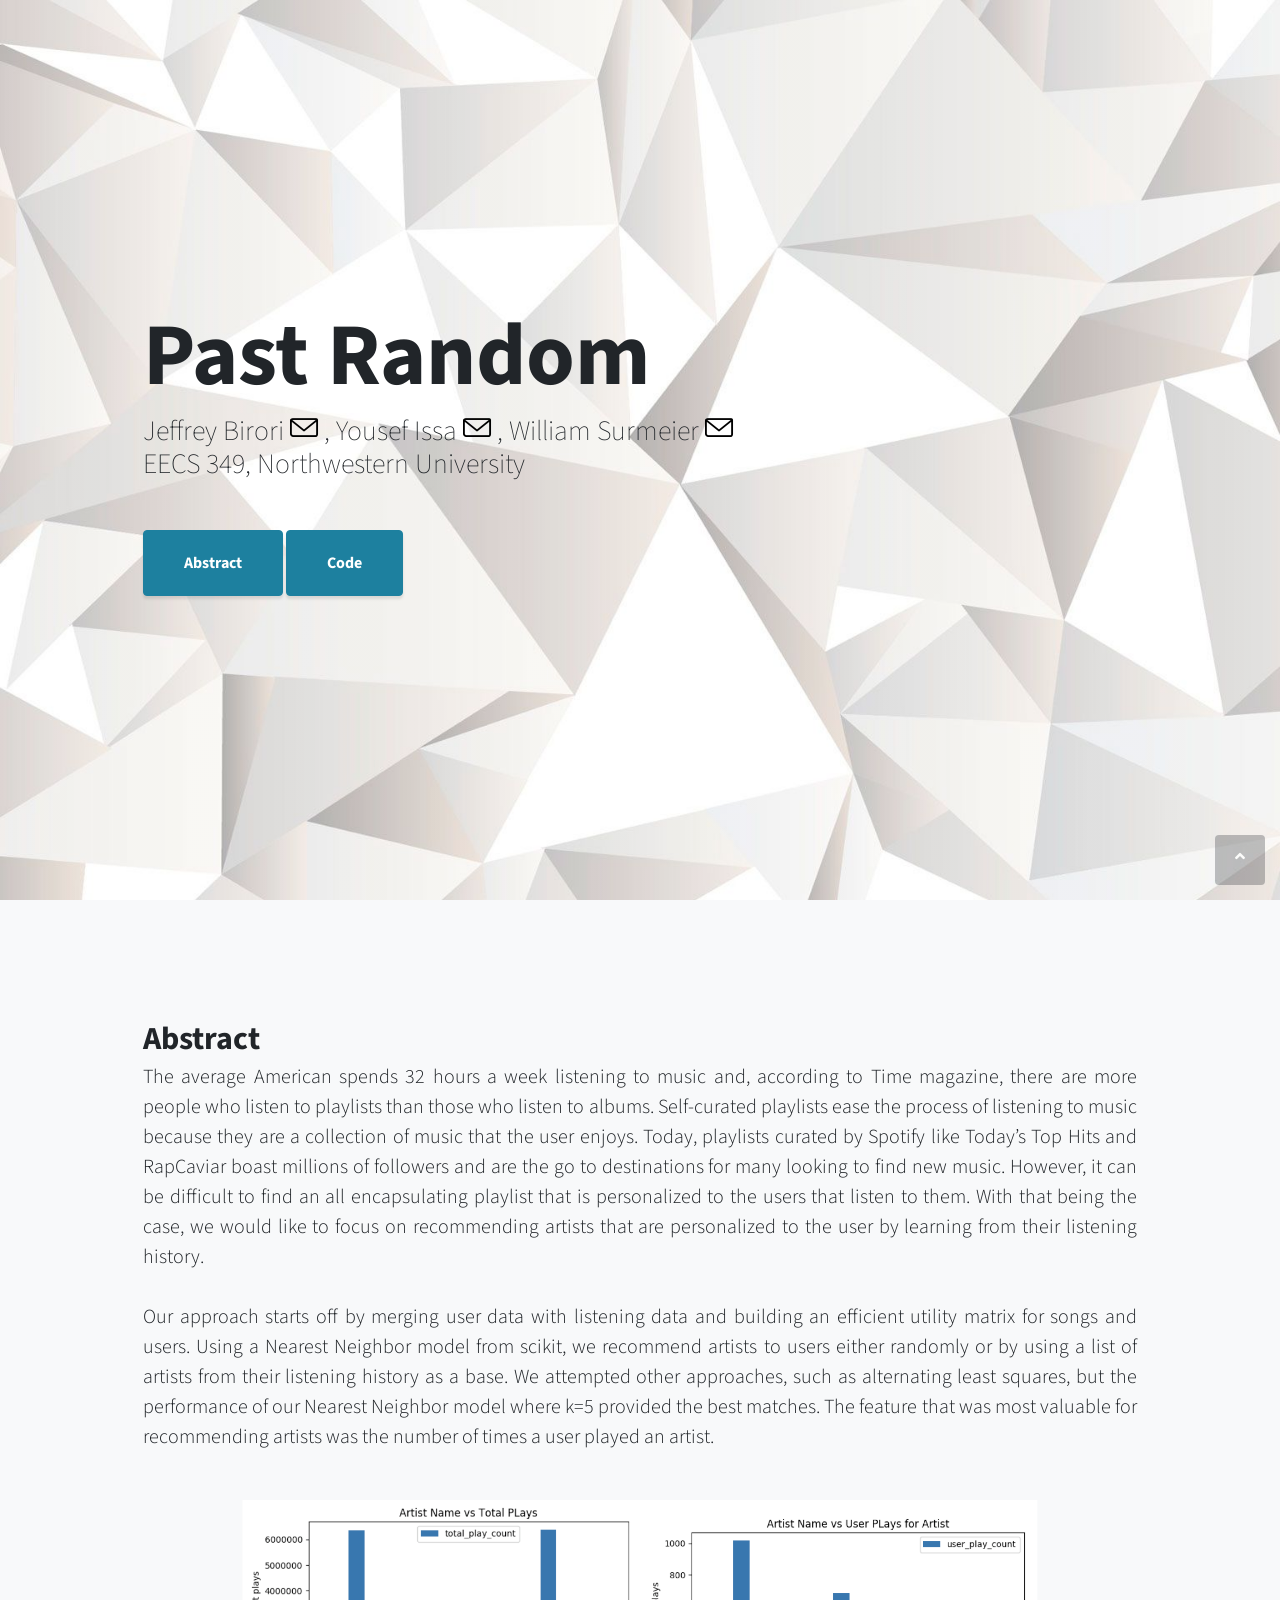
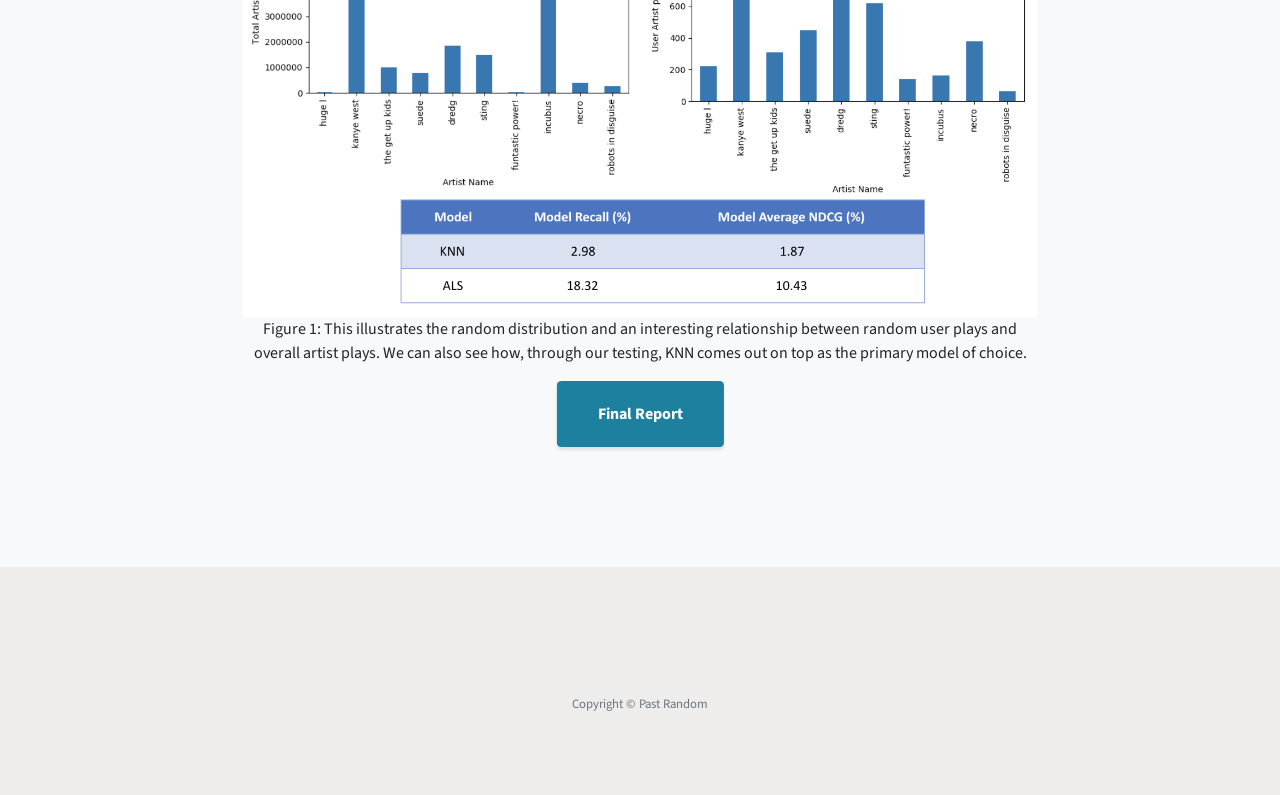
<file: index.html>
<!DOCTYPE html>
<html lang="en">

  <head>

    <meta charset="utf-8">
    <meta name="viewport" content="width=device-width, initial-scale=1, shrink-to-fit=no">
    <meta name="description" content="">
    <meta name="author" content="">
    <link rel="icon" type="image/ico" href="favicon.ico">

    <title>Past Random</title>

    <!-- Bootstrap Core CSS -->
    <link href="vendor/bootstrap/css/bootstrap.min.css" rel="stylesheet">

    <!-- Custom Fonts -->
    <link href="vendor/fontawesome-free/css/all.min.css" rel="stylesheet" type="text/css">
    <link href="https://fonts.googleapis.com/css?family=Source+Sans+Pro:300,400,700,300italic,400italic,700italic" rel="stylesheet" type="text/css">
    <link href="vendor/simple-line-icons/css/simple-line-icons.css" rel="stylesheet">

    <!-- Custom CSS -->
    <link href="css/stylish-portfolio.css" rel="stylesheet">

  </head>

  <body id="page-top">

    <!-- Navigation
    <a class="menu-toggle rounded" href="#">
      <i class="fas fa-bars"></i>
    </a>
    <nav id="sidebar-wrapper">
      <ul class="sidebar-nav">
        <li class="sidebar-brand">
          <a class="js-scroll-trigger" href="#page-top">349 Project</a>
        </li>
        <li class="sidebar-nav-item">
          <a class="js-scroll-trigger" href="#page-top">Splash</a>
        </li>
        <li class="sidebar-nav-item">
          <a class="js-scroll-trigger" href="#abstract">Abstract</a>
        </li>
        <li class="sidebar-nav-item">
          <a class="js-scroll-trigger" href="#services">Services</a>
        </li>
        <li class="sidebar-nav-item">
          <a class="js-scroll-trigger" href="#portfolio">Portfolio</a>
        </li>
        <li class="sidebar-nav-item">
          <a class="js-scroll-trigger" href="#contact">Contact</a>
        </li>
      </ul>
    </nav> -->

    <!-- Header -->
    <header class="masthead d-flex">
      <div class="header-container my-auto">
        <h1 class="mb-1">Past Random</h1>
        <h3 class="mb-5">
          <span class="lighter-text">
            Jeffrey Birori <a class="mail-link" href="mailto:jeffbirori@u.northwestern.edu"><i class="icon-envelope"></i></a>
            , Yousef Issa <a class="mail-link" href="mailto:yousef@u.northwestern.edu"><i class="icon-envelope"></i></a>
            , William Surmeier <a class="mail-link" href="mailto:williamsurmeier2019@u.northwestern.edu"><i class="icon-envelope"></i></a>
          </span><br>
          <span class="lighter-text">EECS 349, Northwestern University</span>
        </h3>
        <a class="btn btn-primary btn-xl js-scroll-trigger" href="#abstract">Abstract</a>
        <a class="btn btn-primary btn-xl js-scroll-trigger" href="files/cleanup.py">Code</a>
      </div>
      <div class="overlay"></div>
    </header>

    <!-- Abstract -->
    <section class="content-section bg-light" id="abstract">
      <div class="header-container my-auto">
        <h2 class="mb-1" style="text-align: left;">Abstract</h2>
        <p class="lead mb-5" style="text-align: justify;">
            The average American spends 32 hours a week listening to music and, according to Time magazine, there are more people who
            listen to playlists than those who listen to albums. Self-curated playlists ease the process of listening to music because
            they are a collection of music that the user enjoys. Today, playlists curated by Spotify like Today’s Top Hits and RapCaviar
            boast millions of followers and are the go to destinations for many looking to find new music. However, it can be difficult
            to find an all encapsulating playlist that is personalized to the users that listen to them. With that being the case, we
            would like to focus on recommending artists that are personalized to the user by learning from their listening history.<br><br>

            Our approach starts off by merging user data with listening data and building an efficient utility matrix for songs and users.
            Using a Nearest Neighbor model from scikit, we recommend artists to users either randomly or by using a list of artists from
            their listening history as a base. We attempted other approaches, such as alternating least squares, but the performance
            of our Nearest Neighbor model where k=5 provided the best matches. The feature that was most valuable for recommending artists
            was the number of times a user played an artist.
        </p>
        <div class="figure">
          <img id="figure-img" src="img/significant1.jpg" alt="">
          <p class="caption">
            Figure 1: This illustrates the random distribution and an interesting relationship between random user plays and overall artist
            plays. We can also see how, through our testing, KNN comes out on top as the primary model of choice.
          </p>
          <a id="download-btn" class="btn btn-primary btn-xl" href="files/final_report.pdf">Final Report</a>
        </div>
      </div>
    </section>

    <!-- Footer -->
    <footer class="footer text-center">
      <div class="container">
        <ul class="list-inline mb-5">
        </ul>
        <p class="text-muted small mb-0">Copyright &copy; Past Random</p>
      </div>
    </footer>

    <!-- Scroll to Top Button-->
    <a class="scroll-to-top rounded js-scroll-trigger" href="#page-top">
      <i class="fas fa-angle-up"></i>
    </a>

    <!-- Bootstrap core JavaScript -->
    <script src="vendor/jquery/jquery.min.js"></script>
    <script src="vendor/bootstrap/js/bootstrap.bundle.min.js"></script>

    <!-- Plugin JavaScript -->
    <script src="vendor/jquery-easing/jquery.easing.min.js"></script>

    <!-- Custom scripts for this template -->
    <script src="js/stylish-portfolio.min.js"></script>

  </body>

</html>
</file>
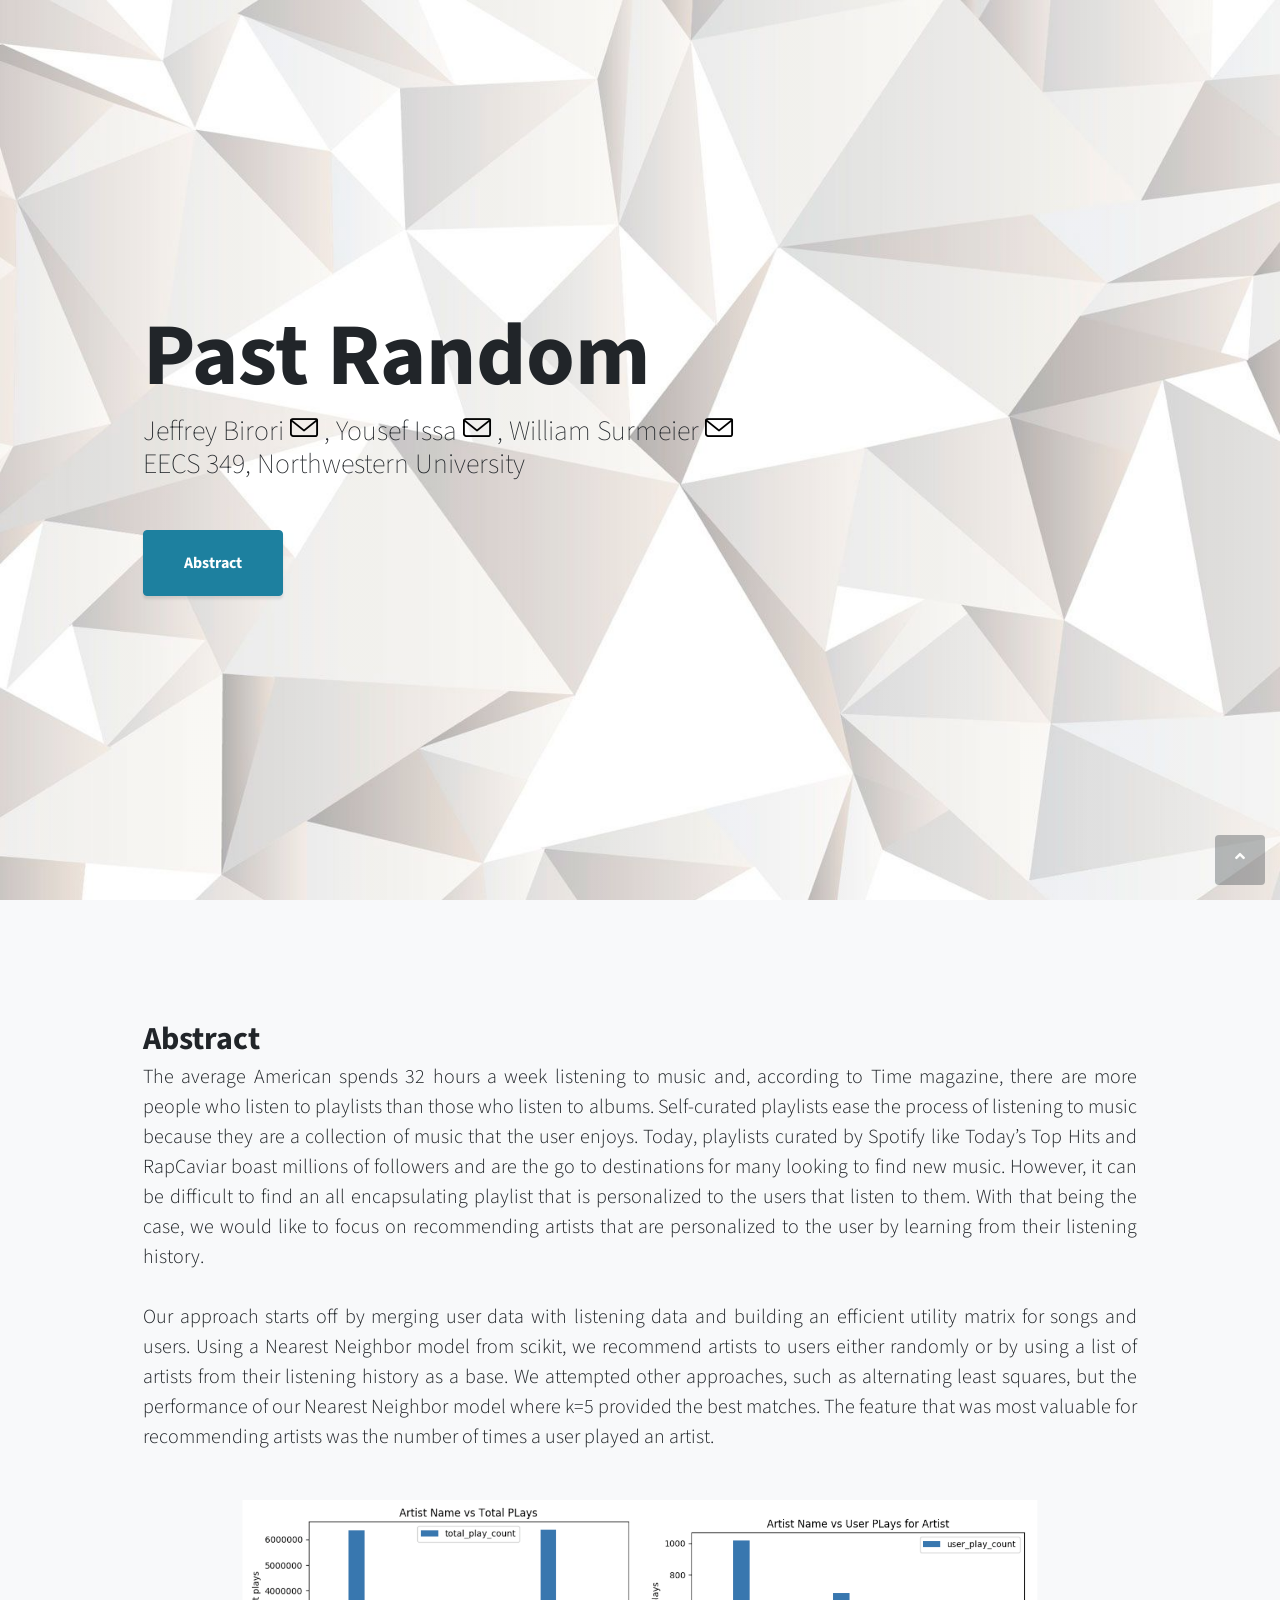
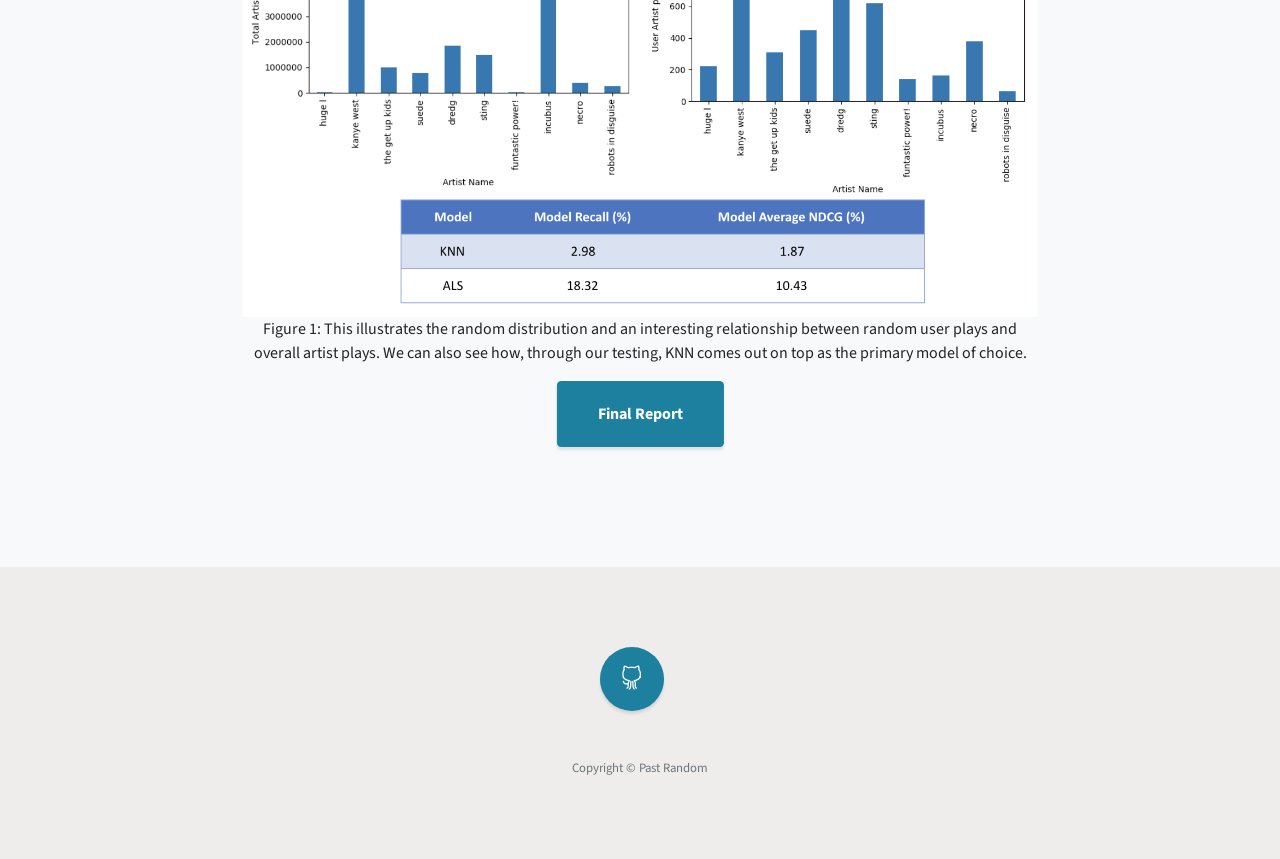
<file: project_site/index.html>
<!DOCTYPE html>
<html lang="en">

  <head>

    <meta charset="utf-8">
    <meta name="viewport" content="width=device-width, initial-scale=1, shrink-to-fit=no">
    <meta name="description" content="">
    <meta name="author" content="">
    <link rel="icon" type="image/ico" href="favicon.ico">

    <title>Past Random</title>

    <!-- Bootstrap Core CSS -->
    <link href="vendor/bootstrap/css/bootstrap.min.css" rel="stylesheet">

    <!-- Custom Fonts -->
    <link href="vendor/fontawesome-free/css/all.min.css" rel="stylesheet" type="text/css">
    <link href="https://fonts.googleapis.com/css?family=Source+Sans+Pro:300,400,700,300italic,400italic,700italic" rel="stylesheet" type="text/css">
    <link href="vendor/simple-line-icons/css/simple-line-icons.css" rel="stylesheet">

    <!-- Custom CSS -->
    <link href="css/stylish-portfolio.css" rel="stylesheet">

  </head>

  <body id="page-top">

    <!-- Navigation
    <a class="menu-toggle rounded" href="#">
      <i class="fas fa-bars"></i>
    </a>
    <nav id="sidebar-wrapper">
      <ul class="sidebar-nav">
        <li class="sidebar-brand">
          <a class="js-scroll-trigger" href="#page-top">349 Project</a>
        </li>
        <li class="sidebar-nav-item">
          <a class="js-scroll-trigger" href="#page-top">Splash</a>
        </li>
        <li class="sidebar-nav-item">
          <a class="js-scroll-trigger" href="#abstract">Abstract</a>
        </li>
        <li class="sidebar-nav-item">
          <a class="js-scroll-trigger" href="#services">Services</a>
        </li>
        <li class="sidebar-nav-item">
          <a class="js-scroll-trigger" href="#portfolio">Portfolio</a>
        </li>
        <li class="sidebar-nav-item">
          <a class="js-scroll-trigger" href="#contact">Contact</a>
        </li>
      </ul>
    </nav> -->

    <!-- Header -->
    <header class="masthead d-flex">
      <div class="header-container my-auto">
        <h1 class="mb-1">Past Random</h1>
        <h3 class="mb-5">
          <span class="lighter-text">
            Jeffrey Birori <a class="mail-link" href="mailto:jeffbirori@u.northwestern.edu"><i class="icon-envelope"></i></a>
            , Yousef Issa <a class="mail-link" href="mailto:yousef@u.northwestern.edu"><i class="icon-envelope"></i></a>
            , William Surmeier <a class="mail-link" href="mailto:williamsurmeier2019@u.northwestern.edu"><i class="icon-envelope"></i></a>
          </span><br>
          <span class="lighter-text">EECS 349, Northwestern University</span>
        </h3>
        <a class="btn btn-primary btn-xl js-scroll-trigger" href="#abstract">Abstract</a>
      </div>
      <div class="overlay"></div>
    </header>

    <!-- Abstract -->
    <section class="content-section bg-light" id="abstract">
      <div class="header-container my-auto">
        <h2 class="mb-1" style="text-align: left;">Abstract</h2>
        <p class="lead mb-5" style="text-align: justify;">
            The average American spends 32 hours a week listening to music and, according to Time magazine, there are more people who
            listen to playlists than those who listen to albums. Self-curated playlists ease the process of listening to music because
            they are a collection of music that the user enjoys. Today, playlists curated by Spotify like Today’s Top Hits and RapCaviar
            boast millions of followers and are the go to destinations for many looking to find new music. However, it can be difficult
            to find an all encapsulating playlist that is personalized to the users that listen to them. With that being the case, we
            would like to focus on recommending artists that are personalized to the user by learning from their listening history.<br><br>

            Our approach starts off by merging user data with listening data and building an efficient utility matrix for songs and users.
            Using a Nearest Neighbor model from scikit, we recommend artists to users either randomly or by using a list of artists from
            their listening history as a base. We attempted other approaches, such as alternating least squares, but the performance
            of our Nearest Neighbor model where k=5 provided the best matches. The feature that was most valuable for recommending artists
            was the number of times a user played an artist.
        </p>
        <div class="figure">
          <img id="figure-img" src="img/significant1.jpg" alt="">
          <p class="caption">
            Figure 1: This illustrates the random distribution and an interesting relationship between random user plays and overall artist
            plays. We can also see how, through our testing, KNN comes out on top as the primary model of choice.
          </p>
          <a id="download-btn" class="btn btn-primary btn-xl" href="files/final_report.pdf">Final Report</a>
        </div>
      </div>
    </section>

    <!-- Footer -->
    <footer class="footer text-center">
      <div class="container">
        <ul class="list-inline mb-5">
          <li class="list-inline-item">
            <a class="social-link rounded-circle text-white mr-3" href="https://github.com/yousefissa/eecs-349-playlist-generator">
              <i class="icon-social-github"></i>
            </a>
          </li>
        </ul>
        <p class="text-muted small mb-0">Copyright &copy; Past Random</p>
      </div>
    </footer>

    <!-- Scroll to Top Button-->
    <a class="scroll-to-top rounded js-scroll-trigger" href="#page-top">
      <i class="fas fa-angle-up"></i>
    </a>

    <!-- Bootstrap core JavaScript -->
    <script src="vendor/jquery/jquery.min.js"></script>
    <script src="vendor/bootstrap/js/bootstrap.bundle.min.js"></script>

    <!-- Plugin JavaScript -->
    <script src="vendor/jquery-easing/jquery.easing.min.js"></script>

    <!-- Custom scripts for this template -->
    <script src="js/stylish-portfolio.min.js"></script>

  </body>

</html>
</file>
<file: vendor/simple-line-icons/css/simple-line-icons.css>
@font-face {
  font-family: 'simple-line-icons';
  src: url('../fonts/Simple-Line-Icons.eot?v=2.4.0');
  src: url('../fonts/Simple-Line-Icons.eot?v=2.4.0#iefix') format('embedded-opentype'), url('../fonts/Simple-Line-Icons.woff2?v=2.4.0') format('woff2'), url('../fonts/Simple-Line-Icons.ttf?v=2.4.0') format('truetype'), url('../fonts/Simple-Line-Icons.woff?v=2.4.0') format('woff'), url('../fonts/Simple-Line-Icons.svg?v=2.4.0#simple-line-icons') format('svg');
  font-weight: normal;
  font-style: normal;
}
/*
 Use the following CSS code if you want to have a class per icon.
 Instead of a list of all class selectors, you can use the generic [class*="icon-"] selector, but it's slower:
*/
.icon-user,
.icon-people,
.icon-user-female,
.icon-user-follow,
.icon-user-following,
.icon-user-unfollow,
.icon-login,
.icon-logout,
.icon-emotsmile,
.icon-phone,
.icon-call-end,
.icon-call-in,
.icon-call-out,
.icon-map,
.icon-location-pin,
.icon-direction,
.icon-directions,
.icon-compass,
.icon-layers,
.icon-menu,
.icon-list,
.icon-options-vertical,
.icon-options,
.icon-arrow-down,
.icon-arrow-left,
.icon-arrow-right,
.icon-arrow-up,
.icon-arrow-up-circle,
.icon-arrow-left-circle,
.icon-arrow-right-circle,
.icon-arrow-down-circle,
.icon-check,
.icon-clock,
.icon-plus,
.icon-minus,
.icon-close,
.icon-event,
.icon-exclamation,
.icon-organization,
.icon-trophy,
.icon-screen-smartphone,
.icon-screen-desktop,
.icon-plane,
.icon-notebook,
.icon-mustache,
.icon-mouse,
.icon-magnet,
.icon-energy,
.icon-disc,
.icon-cursor,
.icon-cursor-move,
.icon-crop,
.icon-chemistry,
.icon-speedometer,
.icon-shield,
.icon-screen-tablet,
.icon-magic-wand,
.icon-hourglass,
.icon-graduation,
.icon-ghost,
.icon-game-controller,
.icon-fire,
.icon-eyeglass,
.icon-envelope-open,
.icon-envelope-letter,
.icon-bell,
.icon-badge,
.icon-anchor,
.icon-wallet,
.icon-vector,
.icon-speech,
.icon-puzzle,
.icon-printer,
.icon-present,
.icon-playlist,
.icon-pin,
.icon-picture,
.icon-handbag,
.icon-globe-alt,
.icon-globe,
.icon-folder-alt,
.icon-folder,
.icon-film,
.icon-feed,
.icon-drop,
.icon-drawer,
.icon-docs,
.icon-doc,
.icon-diamond,
.icon-cup,
.icon-calculator,
.icon-bubbles,
.icon-briefcase,
.icon-book-open,
.icon-basket-loaded,
.icon-basket,
.icon-bag,
.icon-action-undo,
.icon-action-redo,
.icon-wrench,
.icon-umbrella,
.icon-trash,
.icon-tag,
.icon-support,
.icon-frame,
.icon-size-fullscreen,
.icon-size-actual,
.icon-shuffle,
.icon-share-alt,
.icon-share,
.icon-rocket,
.icon-question,
.icon-pie-chart,
.icon-pencil,
.icon-note,
.icon-loop,
.icon-home,
.icon-grid,
.icon-graph,
.icon-microphone,
.icon-music-tone-alt,
.icon-music-tone,
.icon-earphones-alt,
.icon-earphones,
.icon-equalizer,
.icon-like,
.icon-dislike,
.icon-control-start,
.icon-control-rewind,
.icon-control-play,
.icon-control-pause,
.icon-control-forward,
.icon-control-end,
.icon-volume-1,
.icon-volume-2,
.icon-volume-off,
.icon-calendar,
.icon-bulb,
.icon-chart,
.icon-ban,
.icon-bubble,
.icon-camrecorder,
.icon-camera,
.icon-cloud-download,
.icon-cloud-upload,
.icon-envelope,
.icon-eye,
.icon-flag,
.icon-heart,
.icon-info,
.icon-key,
.icon-link,
.icon-lock,
.icon-lock-open,
.icon-magnifier,
.icon-magnifier-add,
.icon-magnifier-remove,
.icon-paper-clip,
.icon-paper-plane,
.icon-power,
.icon-refresh,
.icon-reload,
.icon-settings,
.icon-star,
.icon-symbol-female,
.icon-symbol-male,
.icon-target,
.icon-credit-card,
.icon-paypal,
.icon-social-tumblr,
.icon-social-twitter,
.icon-social-facebook,
.icon-social-instagram,
.icon-social-linkedin,
.icon-social-pinterest,
.icon-social-github,
.icon-social-google,
.icon-social-reddit,
.icon-social-skype,
.icon-social-dribbble,
.icon-social-behance,
.icon-social-foursqare,
.icon-social-soundcloud,
.icon-social-spotify,
.icon-social-stumbleupon,
.icon-social-youtube,
.icon-social-dropbox,
.icon-social-vkontakte,
.icon-social-steam {
  font-family: 'simple-line-icons';
  speak: none;
  font-style: normal;
  font-weight: normal;
  font-variant: normal;
  text-transform: none;
  line-height: 1;
  /* Better Font Rendering =========== */
  -webkit-font-smoothing: antialiased;
  -moz-osx-font-smoothing: grayscale;
}
.icon-user:before {
  content: "\e005";
}
.icon-people:before {
  content: "\e001";
}
.icon-user-female:before {
  content: "\e000";
}
.icon-user-follow:before {
  content: "\e002";
}
.icon-user-following:before {
  content: "\e003";
}
.icon-user-unfollow:before {
  content: "\e004";
}
.icon-login:before {
  content: "\e066";
}
.icon-logout:before {
  content: "\e065";
}
.icon-emotsmile:before {
  content: "\e021";
}
.icon-phone:before {
  content: "\e600";
}
.icon-call-end:before {
  content: "\e048";
}
.icon-call-in:before {
  content: "\e047";
}
.icon-call-out:before {
  content: "\e046";
}
.icon-map:before {
  content: "\e033";
}
.icon-location-pin:before {
  content: "\e096";
}
.icon-direction:before {
  content: "\e042";
}
.icon-directions:before {
  content: "\e041";
}
.icon-compass:before {
  content: "\e045";
}
.icon-layers:before {
  content: "\e034";
}
.icon-menu:before {
  content: "\e601";
}
.icon-list:before {
  content: "\e067";
}
.icon-options-vertical:before {
  content: "\e602";
}
.icon-options:before {
  content: "\e603";
}
.icon-arrow-down:before {
  content: "\e604";
}
.icon-arrow-left:before {
  content: "\e605";
}
.icon-arrow-right:before {
  content: "\e606";
}
.icon-arrow-up:before {
  content: "\e607";
}
.icon-arrow-up-circle:before {
  content: "\e078";
}
.icon-arrow-left-circle:before {
  content: "\e07a";
}
.icon-arrow-right-circle:before {
  content: "\e079";
}
.icon-arrow-down-circle:before {
  content: "\e07b";
}
.icon-check:before {
  content: "\e080";
}
.icon-clock:before {
  content: "\e081";
}
.icon-plus:before {
  content: "\e095";
}
.icon-minus:before {
  content: "\e615";
}
.icon-close:before {
  content: "\e082";
}
.icon-event:before {
  content: "\e619";
}
.icon-exclamation:before {
  content: "\e617";
}
.icon-organization:before {
  content: "\e616";
}
.icon-trophy:before {
  content: "\e006";
}
.icon-screen-smartphone:before {
  content: "\e010";
}
.icon-screen-desktop:before {
  content: "\e011";
}
.icon-plane:before {
  content: "\e012";
}
.icon-notebook:before {
  content: "\e013";
}
.icon-mustache:before {
  content: "\e014";
}
.icon-mouse:before {
  content: "\e015";
}
.icon-magnet:before {
  content: "\e016";
}
.icon-energy:before {
  content: "\e020";
}
.icon-disc:before {
  content: "\e022";
}
.icon-cursor:before {
  content: "\e06e";
}
.icon-cursor-move:before {
  content: "\e023";
}
.icon-crop:before {
  content: "\e024";
}
.icon-chemistry:before {
  content: "\e026";
}
.icon-speedometer:before {
  content: "\e007";
}
.icon-shield:before {
  content: "\e00e";
}
.icon-screen-tablet:before {
  content: "\e00f";
}
.icon-magic-wand:before {
  content: "\e017";
}
.icon-hourglass:before {
  content: "\e018";
}
.icon-graduation:before {
  content: "\e019";
}
.icon-ghost:before {
  content: "\e01a";
}
.icon-game-controller:before {
  content: "\e01b";
}
.icon-fire:before {
  content: "\e01c";
}
.icon-eyeglass:before {
  content: "\e01d";
}
.icon-envelope-open:before {
  content: "\e01e";
}
.icon-envelope-letter:before {
  content: "\e01f";
}
.icon-bell:before {
  content: "\e027";
}
.icon-badge:before {
  content: "\e028";
}
.icon-anchor:before {
  content: "\e029";
}
.icon-wallet:before {
  content: "\e02a";
}
.icon-vector:before {
  content: "\e02b";
}
.icon-speech:before {
  content: "\e02c";
}
.icon-puzzle:before {
  content: "\e02d";
}
.icon-printer:before {
  content: "\e02e";
}
.icon-present:before {
  content: "\e02f";
}
.icon-playlist:before {
  content: "\e030";
}
.icon-pin:before {
  content: "\e031";
}
.icon-picture:before {
  content: "\e032";
}
.icon-handbag:before {
  content: "\e035";
}
.icon-globe-alt:before {
  content: "\e036";
}
.icon-globe:before {
  content: "\e037";
}
.icon-folder-alt:before {
  content: "\e039";
}
.icon-folder:before {
  content: "\e089";
}
.icon-film:before {
  content: "\e03a";
}
.icon-feed:before {
  content: "\e03b";
}
.icon-drop:before {
  content: "\e03e";
}
.icon-drawer:before {
  content: "\e03f";
}
.icon-docs:before {
  content: "\e040";
}
.icon-doc:before {
  content: "\e085";
}
.icon-diamond:before {
  content: "\e043";
}
.icon-cup:before {
  content: "\e044";
}
.icon-calculator:before {
  content: "\e049";
}
.icon-bubbles:before {
  content: "\e04a";
}
.icon-briefcase:before {
  content: "\e04b";
}
.icon-book-open:before {
  content: "\e04c";
}
.icon-basket-loaded:before {
  content: "\e04d";
}
.icon-basket:before {
  content: "\e04e";
}
.icon-bag:before {
  content: "\e04f";
}
.icon-action-undo:before {
  content: "\e050";
}
.icon-action-redo:before {
  content: "\e051";
}
.icon-wrench:before {
  content: "\e052";
}
.icon-umbrella:before {
  content: "\e053";
}
.icon-trash:before {
  content: "\e054";
}
.icon-tag:before {
  content: "\e055";
}
.icon-support:before {
  content: "\e056";
}
.icon-frame:before {
  content: "\e038";
}
.icon-size-fullscreen:before {
  content: "\e057";
}
.icon-size-actual:before {
  content: "\e058";
}
.icon-shuffle:before {
  content: "\e059";
}
.icon-share-alt:before {
  content: "\e05a";
}
.icon-share:before {
  content: "\e05b";
}
.icon-rocket:before {
  content: "\e05c";
}
.icon-question:before {
  content: "\e05d";
}
.icon-pie-chart:before {
  content: "\e05e";
}
.icon-pencil:before {
  content: "\e05f";
}
.icon-note:before {
  content: "\e060";
}
.icon-loop:before {
  content: "\e064";
}
.icon-home:before {
  content: "\e069";
}
.icon-grid:before {
  content: "\e06a";
}
.icon-graph:before {
  content: "\e06b";
}
.icon-microphone:before {
  content: "\e063";
}
.icon-music-tone-alt:before {
  content: "\e061";
}
.icon-music-tone:before {
  content: "\e062";
}
.icon-earphones-alt:before {
  content: "\e03c";
}
.icon-earphones:before {
  content: "\e03d";
}
.icon-equalizer:before {
  content: "\e06c";
}
.icon-like:before {
  content: "\e068";
}
.icon-dislike:before {
  content: "\e06d";
}
.icon-control-start:before {
  content: "\e06f";
}
.icon-control-rewind:before {
  content: "\e070";
}
.icon-control-play:before {
  content: "\e071";
}
.icon-control-pause:before {
  content: "\e072";
}
.icon-control-forward:before {
  content: "\e073";
}
.icon-control-end:before {
  content: "\e074";
}
.icon-volume-1:before {
  content: "\e09f";
}
.icon-volume-2:before {
  content: "\e0a0";
}
.icon-volume-off:before {
  content: "\e0a1";
}
.icon-calendar:before {
  content: "\e075";
}
.icon-bulb:before {
  content: "\e076";
}
.icon-chart:before {
  content: "\e077";
}
.icon-ban:before {
  content: "\e07c";
}
.icon-bubble:before {
  content: "\e07d";
}
.icon-camrecorder:before {
  content: "\e07e";
}
.icon-camera:before {
  content: "\e07f";
}
.icon-cloud-download:before {
  content: "\e083";
}
.icon-cloud-upload:before {
  content: "\e084";
}
.icon-envelope:before {
  content: "\e086";
}
.icon-eye:before {
  content: "\e087";
}
.icon-flag:before {
  content: "\e088";
}
.icon-heart:before {
  content: "\e08a";
}
.icon-info:before {
  content: "\e08b";
}
.icon-key:before {
  content: "\e08c";
}
.icon-link:before {
  content: "\e08d";
}
.icon-lock:before {
  content: "\e08e";
}
.icon-lock-open:before {
  content: "\e08f";
}
.icon-magnifier:before {
  content: "\e090";
}
.icon-magnifier-add:before {
  content: "\e091";
}
.icon-magnifier-remove:before {
  content: "\e092";
}
.icon-paper-clip:before {
  content: "\e093";
}
.icon-paper-plane:before {
  content: "\e094";
}
.icon-power:before {
  content: "\e097";
}
.icon-refresh:before {
  content: "\e098";
}
.icon-reload:before {
  content: "\e099";
}
.icon-settings:before {
  content: "\e09a";
}
.icon-star:before {
  content: "\e09b";
}
.icon-symbol-female:before {
  content: "\e09c";
}
.icon-symbol-male:before {
  content: "\e09d";
}
.icon-target:before {
  content: "\e09e";
}
.icon-credit-card:before {
  content: "\e025";
}
.icon-paypal:before {
  content: "\e608";
}
.icon-social-tumblr:before {
  content: "\e00a";
}
.icon-social-twitter:before {
  content: "\e009";
}
.icon-social-facebook:before {
  content: "\e00b";
}
.icon-social-instagram:before {
  content: "\e609";
}
.icon-social-linkedin:before {
  content: "\e60a";
}
.icon-social-pinterest:before {
  content: "\e60b";
}
.icon-social-github:before {
  content: "\e60c";
}
.icon-social-google:before {
  content: "\e60d";
}
.icon-social-reddit:before {
  content: "\e60e";
}
.icon-social-skype:before {
  content: "\e60f";
}
.icon-social-dribbble:before {
  content: "\e00d";
}
.icon-social-behance:before {
  content: "\e610";
}
.icon-social-foursqare:before {
  content: "\e611";
}
.icon-social-soundcloud:before {
  content: "\e612";
}
.icon-social-spotify:before {
  content: "\e613";
}
.icon-social-stumbleupon:before {
  content: "\e614";
}
.icon-social-youtube:before {
  content: "\e008";
}
.icon-social-dropbox:before {
  content: "\e00c";
}
.icon-social-vkontakte:before {
  content: "\e618";
}
.icon-social-steam:before {
  content: "\e620";
}
</file>
<file: project_site/vendor/simple-line-icons/css/simple-line-icons.css>
@font-face {
  font-family: 'simple-line-icons';
  src: url('../fonts/Simple-Line-Icons.eot?v=2.4.0');
  src: url('../fonts/Simple-Line-Icons.eot?v=2.4.0#iefix') format('embedded-opentype'), url('../fonts/Simple-Line-Icons.woff2?v=2.4.0') format('woff2'), url('../fonts/Simple-Line-Icons.ttf?v=2.4.0') format('truetype'), url('../fonts/Simple-Line-Icons.woff?v=2.4.0') format('woff'), url('../fonts/Simple-Line-Icons.svg?v=2.4.0#simple-line-icons') format('svg');
  font-weight: normal;
  font-style: normal;
}
/*
 Use the following CSS code if you want to have a class per icon.
 Instead of a list of all class selectors, you can use the generic [class*="icon-"] selector, but it's slower:
*/
.icon-user,
.icon-people,
.icon-user-female,
.icon-user-follow,
.icon-user-following,
.icon-user-unfollow,
.icon-login,
.icon-logout,
.icon-emotsmile,
.icon-phone,
.icon-call-end,
.icon-call-in,
.icon-call-out,
.icon-map,
.icon-location-pin,
.icon-direction,
.icon-directions,
.icon-compass,
.icon-layers,
.icon-menu,
.icon-list,
.icon-options-vertical,
.icon-options,
.icon-arrow-down,
.icon-arrow-left,
.icon-arrow-right,
.icon-arrow-up,
.icon-arrow-up-circle,
.icon-arrow-left-circle,
.icon-arrow-right-circle,
.icon-arrow-down-circle,
.icon-check,
.icon-clock,
.icon-plus,
.icon-minus,
.icon-close,
.icon-event,
.icon-exclamation,
.icon-organization,
.icon-trophy,
.icon-screen-smartphone,
.icon-screen-desktop,
.icon-plane,
.icon-notebook,
.icon-mustache,
.icon-mouse,
.icon-magnet,
.icon-energy,
.icon-disc,
.icon-cursor,
.icon-cursor-move,
.icon-crop,
.icon-chemistry,
.icon-speedometer,
.icon-shield,
.icon-screen-tablet,
.icon-magic-wand,
.icon-hourglass,
.icon-graduation,
.icon-ghost,
.icon-game-controller,
.icon-fire,
.icon-eyeglass,
.icon-envelope-open,
.icon-envelope-letter,
.icon-bell,
.icon-badge,
.icon-anchor,
.icon-wallet,
.icon-vector,
.icon-speech,
.icon-puzzle,
.icon-printer,
.icon-present,
.icon-playlist,
.icon-pin,
.icon-picture,
.icon-handbag,
.icon-globe-alt,
.icon-globe,
.icon-folder-alt,
.icon-folder,
.icon-film,
.icon-feed,
.icon-drop,
.icon-drawer,
.icon-docs,
.icon-doc,
.icon-diamond,
.icon-cup,
.icon-calculator,
.icon-bubbles,
.icon-briefcase,
.icon-book-open,
.icon-basket-loaded,
.icon-basket,
.icon-bag,
.icon-action-undo,
.icon-action-redo,
.icon-wrench,
.icon-umbrella,
.icon-trash,
.icon-tag,
.icon-support,
.icon-frame,
.icon-size-fullscreen,
.icon-size-actual,
.icon-shuffle,
.icon-share-alt,
.icon-share,
.icon-rocket,
.icon-question,
.icon-pie-chart,
.icon-pencil,
.icon-note,
.icon-loop,
.icon-home,
.icon-grid,
.icon-graph,
.icon-microphone,
.icon-music-tone-alt,
.icon-music-tone,
.icon-earphones-alt,
.icon-earphones,
.icon-equalizer,
.icon-like,
.icon-dislike,
.icon-control-start,
.icon-control-rewind,
.icon-control-play,
.icon-control-pause,
.icon-control-forward,
.icon-control-end,
.icon-volume-1,
.icon-volume-2,
.icon-volume-off,
.icon-calendar,
.icon-bulb,
.icon-chart,
.icon-ban,
.icon-bubble,
.icon-camrecorder,
.icon-camera,
.icon-cloud-download,
.icon-cloud-upload,
.icon-envelope,
.icon-eye,
.icon-flag,
.icon-heart,
.icon-info,
.icon-key,
.icon-link,
.icon-lock,
.icon-lock-open,
.icon-magnifier,
.icon-magnifier-add,
.icon-magnifier-remove,
.icon-paper-clip,
.icon-paper-plane,
.icon-power,
.icon-refresh,
.icon-reload,
.icon-settings,
.icon-star,
.icon-symbol-female,
.icon-symbol-male,
.icon-target,
.icon-credit-card,
.icon-paypal,
.icon-social-tumblr,
.icon-social-twitter,
.icon-social-facebook,
.icon-social-instagram,
.icon-social-linkedin,
.icon-social-pinterest,
.icon-social-github,
.icon-social-google,
.icon-social-reddit,
.icon-social-skype,
.icon-social-dribbble,
.icon-social-behance,
.icon-social-foursqare,
.icon-social-soundcloud,
.icon-social-spotify,
.icon-social-stumbleupon,
.icon-social-youtube,
.icon-social-dropbox,
.icon-social-vkontakte,
.icon-social-steam {
  font-family: 'simple-line-icons';
  speak: none;
  font-style: normal;
  font-weight: normal;
  font-variant: normal;
  text-transform: none;
  line-height: 1;
  /* Better Font Rendering =========== */
  -webkit-font-smoothing: antialiased;
  -moz-osx-font-smoothing: grayscale;
}
.icon-user:before {
  content: "\e005";
}
.icon-people:before {
  content: "\e001";
}
.icon-user-female:before {
  content: "\e000";
}
.icon-user-follow:before {
  content: "\e002";
}
.icon-user-following:before {
  content: "\e003";
}
.icon-user-unfollow:before {
  content: "\e004";
}
.icon-login:before {
  content: "\e066";
}
.icon-logout:before {
  content: "\e065";
}
.icon-emotsmile:before {
  content: "\e021";
}
.icon-phone:before {
  content: "\e600";
}
.icon-call-end:before {
  content: "\e048";
}
.icon-call-in:before {
  content: "\e047";
}
.icon-call-out:before {
  content: "\e046";
}
.icon-map:before {
  content: "\e033";
}
.icon-location-pin:before {
  content: "\e096";
}
.icon-direction:before {
  content: "\e042";
}
.icon-directions:before {
  content: "\e041";
}
.icon-compass:before {
  content: "\e045";
}
.icon-layers:before {
  content: "\e034";
}
.icon-menu:before {
  content: "\e601";
}
.icon-list:before {
  content: "\e067";
}
.icon-options-vertical:before {
  content: "\e602";
}
.icon-options:before {
  content: "\e603";
}
.icon-arrow-down:before {
  content: "\e604";
}
.icon-arrow-left:before {
  content: "\e605";
}
.icon-arrow-right:before {
  content: "\e606";
}
.icon-arrow-up:before {
  content: "\e607";
}
.icon-arrow-up-circle:before {
  content: "\e078";
}
.icon-arrow-left-circle:before {
  content: "\e07a";
}
.icon-arrow-right-circle:before {
  content: "\e079";
}
.icon-arrow-down-circle:before {
  content: "\e07b";
}
.icon-check:before {
  content: "\e080";
}
.icon-clock:before {
  content: "\e081";
}
.icon-plus:before {
  content: "\e095";
}
.icon-minus:before {
  content: "\e615";
}
.icon-close:before {
  content: "\e082";
}
.icon-event:before {
  content: "\e619";
}
.icon-exclamation:before {
  content: "\e617";
}
.icon-organization:before {
  content: "\e616";
}
.icon-trophy:before {
  content: "\e006";
}
.icon-screen-smartphone:before {
  content: "\e010";
}
.icon-screen-desktop:before {
  content: "\e011";
}
.icon-plane:before {
  content: "\e012";
}
.icon-notebook:before {
  content: "\e013";
}
.icon-mustache:before {
  content: "\e014";
}
.icon-mouse:before {
  content: "\e015";
}
.icon-magnet:before {
  content: "\e016";
}
.icon-energy:before {
  content: "\e020";
}
.icon-disc:before {
  content: "\e022";
}
.icon-cursor:before {
  content: "\e06e";
}
.icon-cursor-move:before {
  content: "\e023";
}
.icon-crop:before {
  content: "\e024";
}
.icon-chemistry:before {
  content: "\e026";
}
.icon-speedometer:before {
  content: "\e007";
}
.icon-shield:before {
  content: "\e00e";
}
.icon-screen-tablet:before {
  content: "\e00f";
}
.icon-magic-wand:before {
  content: "\e017";
}
.icon-hourglass:before {
  content: "\e018";
}
.icon-graduation:before {
  content: "\e019";
}
.icon-ghost:before {
  content: "\e01a";
}
.icon-game-controller:before {
  content: "\e01b";
}
.icon-fire:before {
  content: "\e01c";
}
.icon-eyeglass:before {
  content: "\e01d";
}
.icon-envelope-open:before {
  content: "\e01e";
}
.icon-envelope-letter:before {
  content: "\e01f";
}
.icon-bell:before {
  content: "\e027";
}
.icon-badge:before {
  content: "\e028";
}
.icon-anchor:before {
  content: "\e029";
}
.icon-wallet:before {
  content: "\e02a";
}
.icon-vector:before {
  content: "\e02b";
}
.icon-speech:before {
  content: "\e02c";
}
.icon-puzzle:before {
  content: "\e02d";
}
.icon-printer:before {
  content: "\e02e";
}
.icon-present:before {
  content: "\e02f";
}
.icon-playlist:before {
  content: "\e030";
}
.icon-pin:before {
  content: "\e031";
}
.icon-picture:before {
  content: "\e032";
}
.icon-handbag:before {
  content: "\e035";
}
.icon-globe-alt:before {
  content: "\e036";
}
.icon-globe:before {
  content: "\e037";
}
.icon-folder-alt:before {
  content: "\e039";
}
.icon-folder:before {
  content: "\e089";
}
.icon-film:before {
  content: "\e03a";
}
.icon-feed:before {
  content: "\e03b";
}
.icon-drop:before {
  content: "\e03e";
}
.icon-drawer:before {
  content: "\e03f";
}
.icon-docs:before {
  content: "\e040";
}
.icon-doc:before {
  content: "\e085";
}
.icon-diamond:before {
  content: "\e043";
}
.icon-cup:before {
  content: "\e044";
}
.icon-calculator:before {
  content: "\e049";
}
.icon-bubbles:before {
  content: "\e04a";
}
.icon-briefcase:before {
  content: "\e04b";
}
.icon-book-open:before {
  content: "\e04c";
}
.icon-basket-loaded:before {
  content: "\e04d";
}
.icon-basket:before {
  content: "\e04e";
}
.icon-bag:before {
  content: "\e04f";
}
.icon-action-undo:before {
  content: "\e050";
}
.icon-action-redo:before {
  content: "\e051";
}
.icon-wrench:before {
  content: "\e052";
}
.icon-umbrella:before {
  content: "\e053";
}
.icon-trash:before {
  content: "\e054";
}
.icon-tag:before {
  content: "\e055";
}
.icon-support:before {
  content: "\e056";
}
.icon-frame:before {
  content: "\e038";
}
.icon-size-fullscreen:before {
  content: "\e057";
}
.icon-size-actual:before {
  content: "\e058";
}
.icon-shuffle:before {
  content: "\e059";
}
.icon-share-alt:before {
  content: "\e05a";
}
.icon-share:before {
  content: "\e05b";
}
.icon-rocket:before {
  content: "\e05c";
}
.icon-question:before {
  content: "\e05d";
}
.icon-pie-chart:before {
  content: "\e05e";
}
.icon-pencil:before {
  content: "\e05f";
}
.icon-note:before {
  content: "\e060";
}
.icon-loop:before {
  content: "\e064";
}
.icon-home:before {
  content: "\e069";
}
.icon-grid:before {
  content: "\e06a";
}
.icon-graph:before {
  content: "\e06b";
}
.icon-microphone:before {
  content: "\e063";
}
.icon-music-tone-alt:before {
  content: "\e061";
}
.icon-music-tone:before {
  content: "\e062";
}
.icon-earphones-alt:before {
  content: "\e03c";
}
.icon-earphones:before {
  content: "\e03d";
}
.icon-equalizer:before {
  content: "\e06c";
}
.icon-like:before {
  content: "\e068";
}
.icon-dislike:before {
  content: "\e06d";
}
.icon-control-start:before {
  content: "\e06f";
}
.icon-control-rewind:before {
  content: "\e070";
}
.icon-control-play:before {
  content: "\e071";
}
.icon-control-pause:before {
  content: "\e072";
}
.icon-control-forward:before {
  content: "\e073";
}
.icon-control-end:before {
  content: "\e074";
}
.icon-volume-1:before {
  content: "\e09f";
}
.icon-volume-2:before {
  content: "\e0a0";
}
.icon-volume-off:before {
  content: "\e0a1";
}
.icon-calendar:before {
  content: "\e075";
}
.icon-bulb:before {
  content: "\e076";
}
.icon-chart:before {
  content: "\e077";
}
.icon-ban:before {
  content: "\e07c";
}
.icon-bubble:before {
  content: "\e07d";
}
.icon-camrecorder:before {
  content: "\e07e";
}
.icon-camera:before {
  content: "\e07f";
}
.icon-cloud-download:before {
  content: "\e083";
}
.icon-cloud-upload:before {
  content: "\e084";
}
.icon-envelope:before {
  content: "\e086";
}
.icon-eye:before {
  content: "\e087";
}
.icon-flag:before {
  content: "\e088";
}
.icon-heart:before {
  content: "\e08a";
}
.icon-info:before {
  content: "\e08b";
}
.icon-key:before {
  content: "\e08c";
}
.icon-link:before {
  content: "\e08d";
}
.icon-lock:before {
  content: "\e08e";
}
.icon-lock-open:before {
  content: "\e08f";
}
.icon-magnifier:before {
  content: "\e090";
}
.icon-magnifier-add:before {
  content: "\e091";
}
.icon-magnifier-remove:before {
  content: "\e092";
}
.icon-paper-clip:before {
  content: "\e093";
}
.icon-paper-plane:before {
  content: "\e094";
}
.icon-power:before {
  content: "\e097";
}
.icon-refresh:before {
  content: "\e098";
}
.icon-reload:before {
  content: "\e099";
}
.icon-settings:before {
  content: "\e09a";
}
.icon-star:before {
  content: "\e09b";
}
.icon-symbol-female:before {
  content: "\e09c";
}
.icon-symbol-male:before {
  content: "\e09d";
}
.icon-target:before {
  content: "\e09e";
}
.icon-credit-card:before {
  content: "\e025";
}
.icon-paypal:before {
  content: "\e608";
}
.icon-social-tumblr:before {
  content: "\e00a";
}
.icon-social-twitter:before {
  content: "\e009";
}
.icon-social-facebook:before {
  content: "\e00b";
}
.icon-social-instagram:before {
  content: "\e609";
}
.icon-social-linkedin:before {
  content: "\e60a";
}
.icon-social-pinterest:before {
  content: "\e60b";
}
.icon-social-github:before {
  content: "\e60c";
}
.icon-social-google:before {
  content: "\e60d";
}
.icon-social-reddit:before {
  content: "\e60e";
}
.icon-social-skype:before {
  content: "\e60f";
}
.icon-social-dribbble:before {
  content: "\e00d";
}
.icon-social-behance:before {
  content: "\e610";
}
.icon-social-foursqare:before {
  content: "\e611";
}
.icon-social-soundcloud:before {
  content: "\e612";
}
.icon-social-spotify:before {
  content: "\e613";
}
.icon-social-stumbleupon:before {
  content: "\e614";
}
.icon-social-youtube:before {
  content: "\e008";
}
.icon-social-dropbox:before {
  content: "\e00c";
}
.icon-social-vkontakte:before {
  content: "\e618";
}
.icon-social-steam:before {
  content: "\e620";
}
</file>
<file: vendor/fontawesome-free/css/all.min.css>
/*!
 * Font Awesome Free 5.3.1 by @fontawesome - https://fontawesome.com
 * License - https://fontawesome.com/license/free (Icons: CC BY 4.0, Fonts: SIL OFL 1.1, Code: MIT License)
 */
.fa,.fab,.fal,.far,.fas{-moz-osx-font-smoothing:grayscale;-webkit-font-smoothing:antialiased;display:inline-block;font-style:normal;font-variant:normal;text-rendering:auto;line-height:1}.fa-lg{font-size:1.33333em;line-height:.75em;vertical-align:-.0667em}.fa-xs{font-size:.75em}.fa-sm{font-size:.875em}.fa-1x{font-size:1em}.fa-2x{font-size:2em}.fa-3x{font-size:3em}.fa-4x{font-size:4em}.fa-5x{font-size:5em}.fa-6x{font-size:6em}.fa-7x{font-size:7em}.fa-8x{font-size:8em}.fa-9x{font-size:9em}.fa-10x{font-size:10em}.fa-fw{text-align:center;width:1.25em}.fa-ul{list-style-type:none;margin-left:2.5em;padding-left:0}.fa-ul>li{position:relative}.fa-li{left:-2em;position:absolute;text-align:center;width:2em;line-height:inherit}.fa-border{border:.08em solid #eee;border-radius:.1em;padding:.2em .25em .15em}.fa-pull-left{float:left}.fa-pull-right{float:right}.fa.fa-pull-left,.fab.fa-pull-left,.fal.fa-pull-left,.far.fa-pull-left,.fas.fa-pull-left{margin-right:.3em}.fa.fa-pull-right,.fab.fa-pull-right,.fal.fa-pull-right,.far.fa-pull-right,.fas.fa-pull-right{margin-left:.3em}.fa-spin{animation:fa-spin 2s infinite linear}.fa-pulse{animation:fa-spin 1s infinite steps(8)}@keyframes fa-spin{0%{transform:rotate(0deg)}to{transform:rotate(1turn)}}.fa-rotate-90{-ms-filter:"progid:DXImageTransform.Microsoft.BasicImage(rotation=1)";transform:rotate(90deg)}.fa-rotate-180{-ms-filter:"progid:DXImageTransform.Microsoft.BasicImage(rotation=2)";transform:rotate(180deg)}.fa-rotate-270{-ms-filter:"progid:DXImageTransform.Microsoft.BasicImage(rotation=3)";transform:rotate(270deg)}.fa-flip-horizontal{-ms-filter:"progid:DXImageTransform.Microsoft.BasicImage(rotation=0, mirror=1)";transform:scaleX(-1)}.fa-flip-vertical{transform:scaleY(-1)}.fa-flip-horizontal.fa-flip-vertical,.fa-flip-vertical{-ms-filter:"progid:DXImageTransform.Microsoft.BasicImage(rotation=2, mirror=1)"}.fa-flip-horizontal.fa-flip-vertical{transform:scale(-1)}:root .fa-flip-horizontal,:root .fa-flip-vertical,:root .fa-rotate-90,:root .fa-rotate-180,:root .fa-rotate-270{-webkit-filter:none;filter:none}.fa-stack{display:inline-block;height:2em;line-height:2em;position:relative;vertical-align:middle;width:2em}.fa-stack-1x,.fa-stack-2x{left:0;position:absolute;text-align:center;width:100%}.fa-stack-1x{line-height:inherit}.fa-stack-2x{font-size:2em}.fa-inverse{color:#fff}.fa-500px:before{content:"\f26e"}.fa-accessible-icon:before{content:"\f368"}.fa-accusoft:before{content:"\f369"}.fa-ad:before{content:"\f641"}.fa-address-book:before{content:"\f2b9"}.fa-address-card:before{content:"\f2bb"}.fa-adjust:before{content:"\f042"}.fa-adn:before{content:"\f170"}.fa-adversal:before{content:"\f36a"}.fa-affiliatetheme:before{content:"\f36b"}.fa-air-freshener:before{content:"\f5d0"}.fa-algolia:before{content:"\f36c"}.fa-align-center:before{content:"\f037"}.fa-align-justify:before{content:"\f039"}.fa-align-left:before{content:"\f036"}.fa-align-right:before{content:"\f038"}.fa-alipay:before{content:"\f642"}.fa-allergies:before{content:"\f461"}.fa-amazon:before{content:"\f270"}.fa-amazon-pay:before{content:"\f42c"}.fa-ambulance:before{content:"\f0f9"}.fa-american-sign-language-interpreting:before{content:"\f2a3"}.fa-amilia:before{content:"\f36d"}.fa-anchor:before{content:"\f13d"}.fa-android:before{content:"\f17b"}.fa-angellist:before{content:"\f209"}.fa-angle-double-down:before{content:"\f103"}.fa-angle-double-left:before{content:"\f100"}.fa-angle-double-right:before{content:"\f101"}.fa-angle-double-up:before{content:"\f102"}.fa-angle-down:before{content:"\f107"}.fa-angle-left:before{content:"\f104"}.fa-angle-right:before{content:"\f105"}.fa-angle-up:before{content:"\f106"}.fa-angry:before{content:"\f556"}.fa-angrycreative:before{content:"\f36e"}.fa-angular:before{content:"\f420"}.fa-ankh:before{content:"\f644"}.fa-app-store:before{content:"\f36f"}.fa-app-store-ios:before{content:"\f370"}.fa-apper:before{content:"\f371"}.fa-apple:before{content:"\f179"}.fa-apple-alt:before{content:"\f5d1"}.fa-apple-pay:before{content:"\f415"}.fa-archive:before{content:"\f187"}.fa-archway:before{content:"\f557"}.fa-arrow-alt-circle-down:before{content:"\f358"}.fa-arrow-alt-circle-left:before{content:"\f359"}.fa-arrow-alt-circle-right:before{content:"\f35a"}.fa-arrow-alt-circle-up:before{content:"\f35b"}.fa-arrow-circle-down:before{content:"\f0ab"}.fa-arrow-circle-left:before{content:"\f0a8"}.fa-arrow-circle-right:before{content:"\f0a9"}.fa-arrow-circle-up:before{content:"\f0aa"}.fa-arrow-down:before{content:"\f063"}.fa-arrow-left:before{content:"\f060"}.fa-arrow-right:before{content:"\f061"}.fa-arrow-up:before{content:"\f062"}.fa-arrows-alt:before{content:"\f0b2"}.fa-arrows-alt-h:before{content:"\f337"}.fa-arrows-alt-v:before{content:"\f338"}.fa-assistive-listening-systems:before{content:"\f2a2"}.fa-asterisk:before{content:"\f069"}.fa-asymmetrik:before{content:"\f372"}.fa-at:before{content:"\f1fa"}.fa-atlas:before{content:"\f558"}.fa-atom:before{content:"\f5d2"}.fa-audible:before{content:"\f373"}.fa-audio-description:before{content:"\f29e"}.fa-autoprefixer:before{content:"\f41c"}.fa-avianex:before{content:"\f374"}.fa-aviato:before{content:"\f421"}.fa-award:before{content:"\f559"}.fa-aws:before{content:"\f375"}.fa-backspace:before{content:"\f55a"}.fa-backward:before{content:"\f04a"}.fa-balance-scale:before{content:"\f24e"}.fa-ban:before{content:"\f05e"}.fa-band-aid:before{content:"\f462"}.fa-bandcamp:before{content:"\f2d5"}.fa-barcode:before{content:"\f02a"}.fa-bars:before{content:"\f0c9"}.fa-baseball-ball:before{content:"\f433"}.fa-basketball-ball:before{content:"\f434"}.fa-bath:before{content:"\f2cd"}.fa-battery-empty:before{content:"\f244"}.fa-battery-full:before{content:"\f240"}.fa-battery-half:before{content:"\f242"}.fa-battery-quarter:before{content:"\f243"}.fa-battery-three-quarters:before{content:"\f241"}.fa-bed:before{content:"\f236"}.fa-beer:before{content:"\f0fc"}.fa-behance:before{content:"\f1b4"}.fa-behance-square:before{content:"\f1b5"}.fa-bell:before{content:"\f0f3"}.fa-bell-slash:before{content:"\f1f6"}.fa-bezier-curve:before{content:"\f55b"}.fa-bible:before{content:"\f647"}.fa-bicycle:before{content:"\f206"}.fa-bimobject:before{content:"\f378"}.fa-binoculars:before{content:"\f1e5"}.fa-birthday-cake:before{content:"\f1fd"}.fa-bitbucket:before{content:"\f171"}.fa-bitcoin:before{content:"\f379"}.fa-bity:before{content:"\f37a"}.fa-black-tie:before{content:"\f27e"}.fa-blackberry:before{content:"\f37b"}.fa-blender:before{content:"\f517"}.fa-blind:before{content:"\f29d"}.fa-blogger:before{content:"\f37c"}.fa-blogger-b:before{content:"\f37d"}.fa-bluetooth:before{content:"\f293"}.fa-bluetooth-b:before{content:"\f294"}.fa-bold:before{content:"\f032"}.fa-bolt:before{content:"\f0e7"}.fa-bomb:before{content:"\f1e2"}.fa-bone:before{content:"\f5d7"}.fa-bong:before{content:"\f55c"}.fa-book:before{content:"\f02d"}.fa-book-open:before{content:"\f518"}.fa-book-reader:before{content:"\f5da"}.fa-bookmark:before{content:"\f02e"}.fa-bowling-ball:before{content:"\f436"}.fa-box:before{content:"\f466"}.fa-box-open:before{content:"\f49e"}.fa-boxes:before{content:"\f468"}.fa-braille:before{content:"\f2a1"}.fa-brain:before{content:"\f5dc"}.fa-briefcase:before{content:"\f0b1"}.fa-briefcase-medical:before{content:"\f469"}.fa-broadcast-tower:before{content:"\f519"}.fa-broom:before{content:"\f51a"}.fa-brush:before{content:"\f55d"}.fa-btc:before{content:"\f15a"}.fa-bug:before{content:"\f188"}.fa-building:before{content:"\f1ad"}.fa-bullhorn:before{content:"\f0a1"}.fa-bullseye:before{content:"\f140"}.fa-burn:before{content:"\f46a"}.fa-buromobelexperte:before{content:"\f37f"}.fa-bus:before{content:"\f207"}.fa-bus-alt:before{content:"\f55e"}.fa-business-time:before{content:"\f64a"}.fa-buysellads:before{content:"\f20d"}.fa-calculator:before{content:"\f1ec"}.fa-calendar:before{content:"\f133"}.fa-calendar-alt:before{content:"\f073"}.fa-calendar-check:before{content:"\f274"}.fa-calendar-minus:before{content:"\f272"}.fa-calendar-plus:before{content:"\f271"}.fa-calendar-times:before{content:"\f273"}.fa-camera:before{content:"\f030"}.fa-camera-retro:before{content:"\f083"}.fa-cannabis:before{content:"\f55f"}.fa-capsules:before{content:"\f46b"}.fa-car:before{content:"\f1b9"}.fa-car-alt:before{content:"\f5de"}.fa-car-battery:before{content:"\f5df"}.fa-car-crash:before{content:"\f5e1"}.fa-car-side:before{content:"\f5e4"}.fa-caret-down:before{content:"\f0d7"}.fa-caret-left:before{content:"\f0d9"}.fa-caret-right:before{content:"\f0da"}.fa-caret-square-down:before{content:"\f150"}.fa-caret-square-left:before{content:"\f191"}.fa-caret-square-right:before{content:"\f152"}.fa-caret-square-up:before{content:"\f151"}.fa-caret-up:before{content:"\f0d8"}.fa-cart-arrow-down:before{content:"\f218"}.fa-cart-plus:before{content:"\f217"}.fa-cc-amazon-pay:before{content:"\f42d"}.fa-cc-amex:before{content:"\f1f3"}.fa-cc-apple-pay:before{content:"\f416"}.fa-cc-diners-club:before{content:"\f24c"}.fa-cc-discover:before{content:"\f1f2"}.fa-cc-jcb:before{content:"\f24b"}.fa-cc-mastercard:before{content:"\f1f1"}.fa-cc-paypal:before{content:"\f1f4"}.fa-cc-stripe:before{content:"\f1f5"}.fa-cc-visa:before{content:"\f1f0"}.fa-centercode:before{content:"\f380"}.fa-certificate:before{content:"\f0a3"}.fa-chalkboard:before{content:"\f51b"}.fa-chalkboard-teacher:before{content:"\f51c"}.fa-charging-station:before{content:"\f5e7"}.fa-chart-area:before{content:"\f1fe"}.fa-chart-bar:before{content:"\f080"}.fa-chart-line:before{content:"\f201"}.fa-chart-pie:before{content:"\f200"}.fa-check:before{content:"\f00c"}.fa-check-circle:before{content:"\f058"}.fa-check-double:before{content:"\f560"}.fa-check-square:before{content:"\f14a"}.fa-chess:before{content:"\f439"}.fa-chess-bishop:before{content:"\f43a"}.fa-chess-board:before{content:"\f43c"}.fa-chess-king:before{content:"\f43f"}.fa-chess-knight:before{content:"\f441"}.fa-chess-pawn:before{content:"\f443"}.fa-chess-queen:before{content:"\f445"}.fa-chess-rook:before{content:"\f447"}.fa-chevron-circle-down:before{content:"\f13a"}.fa-chevron-circle-left:before{content:"\f137"}.fa-chevron-circle-right:before{content:"\f138"}.fa-chevron-circle-up:before{content:"\f139"}.fa-chevron-down:before{content:"\f078"}.fa-chevron-left:before{content:"\f053"}.fa-chevron-right:before{content:"\f054"}.fa-chevron-up:before{content:"\f077"}.fa-child:before{content:"\f1ae"}.fa-chrome:before{content:"\f268"}.fa-church:before{content:"\f51d"}.fa-circle:before{content:"\f111"}.fa-circle-notch:before{content:"\f1ce"}.fa-city:before{content:"\f64f"}.fa-clipboard:before{content:"\f328"}.fa-clipboard-check:before{content:"\f46c"}.fa-clipboard-list:before{content:"\f46d"}.fa-clock:before{content:"\f017"}.fa-clone:before{content:"\f24d"}.fa-closed-captioning:before{content:"\f20a"}.fa-cloud:before{content:"\f0c2"}.fa-cloud-download-alt:before{content:"\f381"}.fa-cloud-upload-alt:before{content:"\f382"}.fa-cloudscale:before{content:"\f383"}.fa-cloudsmith:before{content:"\f384"}.fa-cloudversify:before{content:"\f385"}.fa-cocktail:before{content:"\f561"}.fa-code:before{content:"\f121"}.fa-code-branch:before{content:"\f126"}.fa-codepen:before{content:"\f1cb"}.fa-codiepie:before{content:"\f284"}.fa-coffee:before{content:"\f0f4"}.fa-cog:before{content:"\f013"}.fa-cogs:before{content:"\f085"}.fa-coins:before{content:"\f51e"}.fa-columns:before{content:"\f0db"}.fa-comment:before{content:"\f075"}.fa-comment-alt:before{content:"\f27a"}.fa-comment-dollar:before{content:"\f651"}.fa-comment-dots:before{content:"\f4ad"}.fa-comment-slash:before{content:"\f4b3"}.fa-comments:before{content:"\f086"}.fa-comments-dollar:before{content:"\f653"}.fa-compact-disc:before{content:"\f51f"}.fa-compass:before{content:"\f14e"}.fa-compress:before{content:"\f066"}.fa-concierge-bell:before{content:"\f562"}.fa-connectdevelop:before{content:"\f20e"}.fa-contao:before{content:"\f26d"}.fa-cookie:before{content:"\f563"}.fa-cookie-bite:before{content:"\f564"}.fa-copy:before{content:"\f0c5"}.fa-copyright:before{content:"\f1f9"}.fa-couch:before{content:"\f4b8"}.fa-cpanel:before{content:"\f388"}.fa-creative-commons:before{content:"\f25e"}.fa-creative-commons-by:before{content:"\f4e7"}.fa-creative-commons-nc:before{content:"\f4e8"}.fa-creative-commons-nc-eu:before{content:"\f4e9"}.fa-creative-commons-nc-jp:before{content:"\f4ea"}.fa-creative-commons-nd:before{content:"\f4eb"}.fa-creative-commons-pd:before{content:"\f4ec"}.fa-creative-commons-pd-alt:before{content:"\f4ed"}.fa-creative-commons-remix:before{content:"\f4ee"}.fa-creative-commons-sa:before{content:"\f4ef"}.fa-creative-commons-sampling:before{content:"\f4f0"}.fa-creative-commons-sampling-plus:before{content:"\f4f1"}.fa-creative-commons-share:before{content:"\f4f2"}.fa-credit-card:before{content:"\f09d"}.fa-crop:before{content:"\f125"}.fa-crop-alt:before{content:"\f565"}.fa-cross:before{content:"\f654"}.fa-crosshairs:before{content:"\f05b"}.fa-crow:before{content:"\f520"}.fa-crown:before{content:"\f521"}.fa-css3:before{content:"\f13c"}.fa-css3-alt:before{content:"\f38b"}.fa-cube:before{content:"\f1b2"}.fa-cubes:before{content:"\f1b3"}.fa-cut:before{content:"\f0c4"}.fa-cuttlefish:before{content:"\f38c"}.fa-d-and-d:before{content:"\f38d"}.fa-dashcube:before{content:"\f210"}.fa-database:before{content:"\f1c0"}.fa-deaf:before{content:"\f2a4"}.fa-delicious:before{content:"\f1a5"}.fa-deploydog:before{content:"\f38e"}.fa-deskpro:before{content:"\f38f"}.fa-desktop:before{content:"\f108"}.fa-deviantart:before{content:"\f1bd"}.fa-dharmachakra:before{content:"\f655"}.fa-diagnoses:before{content:"\f470"}.fa-dice:before{content:"\f522"}.fa-dice-five:before{content:"\f523"}.fa-dice-four:before{content:"\f524"}.fa-dice-one:before{content:"\f525"}.fa-dice-six:before{content:"\f526"}.fa-dice-three:before{content:"\f527"}.fa-dice-two:before{content:"\f528"}.fa-digg:before{content:"\f1a6"}.fa-digital-ocean:before{content:"\f391"}.fa-digital-tachograph:before{content:"\f566"}.fa-directions:before{content:"\f5eb"}.fa-discord:before{content:"\f392"}.fa-discourse:before{content:"\f393"}.fa-divide:before{content:"\f529"}.fa-dizzy:before{content:"\f567"}.fa-dna:before{content:"\f471"}.fa-dochub:before{content:"\f394"}.fa-docker:before{content:"\f395"}.fa-dollar-sign:before{content:"\f155"}.fa-dolly:before{content:"\f472"}.fa-dolly-flatbed:before{content:"\f474"}.fa-donate:before{content:"\f4b9"}.fa-door-closed:before{content:"\f52a"}.fa-door-open:before{content:"\f52b"}.fa-dot-circle:before{content:"\f192"}.fa-dove:before{content:"\f4ba"}.fa-download:before{content:"\f019"}.fa-draft2digital:before{content:"\f396"}.fa-drafting-compass:before{content:"\f568"}.fa-draw-polygon:before{content:"\f5ee"}.fa-dribbble:before{content:"\f17d"}.fa-dribbble-square:before{content:"\f397"}.fa-dropbox:before{content:"\f16b"}.fa-drum:before{content:"\f569"}.fa-drum-steelpan:before{content:"\f56a"}.fa-drupal:before{content:"\f1a9"}.fa-dumbbell:before{content:"\f44b"}.fa-dyalog:before{content:"\f399"}.fa-earlybirds:before{content:"\f39a"}.fa-ebay:before{content:"\f4f4"}.fa-edge:before{content:"\f282"}.fa-edit:before{content:"\f044"}.fa-eject:before{content:"\f052"}.fa-elementor:before{content:"\f430"}.fa-ellipsis-h:before{content:"\f141"}.fa-ellipsis-v:before{content:"\f142"}.fa-ello:before{content:"\f5f1"}.fa-ember:before{content:"\f423"}.fa-empire:before{content:"\f1d1"}.fa-envelope:before{content:"\f0e0"}.fa-envelope-open:before{content:"\f2b6"}.fa-envelope-open-text:before{content:"\f658"}.fa-envelope-square:before{content:"\f199"}.fa-envira:before{content:"\f299"}.fa-equals:before{content:"\f52c"}.fa-eraser:before{content:"\f12d"}.fa-erlang:before{content:"\f39d"}.fa-ethereum:before{content:"\f42e"}.fa-etsy:before{content:"\f2d7"}.fa-euro-sign:before{content:"\f153"}.fa-exchange-alt:before{content:"\f362"}.fa-exclamation:before{content:"\f12a"}.fa-exclamation-circle:before{content:"\f06a"}.fa-exclamation-triangle:before{content:"\f071"}.fa-expand:before{content:"\f065"}.fa-expand-arrows-alt:before{content:"\f31e"}.fa-expeditedssl:before{content:"\f23e"}.fa-external-link-alt:before{content:"\f35d"}.fa-external-link-square-alt:before{content:"\f360"}.fa-eye:before{content:"\f06e"}.fa-eye-dropper:before{content:"\f1fb"}.fa-eye-slash:before{content:"\f070"}.fa-facebook:before{content:"\f09a"}.fa-facebook-f:before{content:"\f39e"}.fa-facebook-messenger:before{content:"\f39f"}.fa-facebook-square:before{content:"\f082"}.fa-fast-backward:before{content:"\f049"}.fa-fast-forward:before{content:"\f050"}.fa-fax:before{content:"\f1ac"}.fa-feather:before{content:"\f52d"}.fa-feather-alt:before{content:"\f56b"}.fa-female:before{content:"\f182"}.fa-fighter-jet:before{content:"\f0fb"}.fa-file:before{content:"\f15b"}.fa-file-alt:before{content:"\f15c"}.fa-file-archive:before{content:"\f1c6"}.fa-file-audio:before{content:"\f1c7"}.fa-file-code:before{content:"\f1c9"}.fa-file-contract:before{content:"\f56c"}.fa-file-download:before{content:"\f56d"}.fa-file-excel:before{content:"\f1c3"}.fa-file-export:before{content:"\f56e"}.fa-file-image:before{content:"\f1c5"}.fa-file-import:before{content:"\f56f"}.fa-file-invoice:before{content:"\f570"}.fa-file-invoice-dollar:before{content:"\f571"}.fa-file-medical:before{content:"\f477"}.fa-file-medical-alt:before{content:"\f478"}.fa-file-pdf:before{content:"\f1c1"}.fa-file-powerpoint:before{content:"\f1c4"}.fa-file-prescription:before{content:"\f572"}.fa-file-signature:before{content:"\f573"}.fa-file-upload:before{content:"\f574"}.fa-file-video:before{content:"\f1c8"}.fa-file-word:before{content:"\f1c2"}.fa-fill:before{content:"\f575"}.fa-fill-drip:before{content:"\f576"}.fa-film:before{content:"\f008"}.fa-filter:before{content:"\f0b0"}.fa-fingerprint:before{content:"\f577"}.fa-fire:before{content:"\f06d"}.fa-fire-extinguisher:before{content:"\f134"}.fa-firefox:before{content:"\f269"}.fa-first-aid:before{content:"\f479"}.fa-first-order:before{content:"\f2b0"}.fa-first-order-alt:before{content:"\f50a"}.fa-firstdraft:before{content:"\f3a1"}.fa-fish:before{content:"\f578"}.fa-flag:before{content:"\f024"}.fa-flag-checkered:before{content:"\f11e"}.fa-flask:before{content:"\f0c3"}.fa-flickr:before{content:"\f16e"}.fa-flipboard:before{content:"\f44d"}.fa-flushed:before{content:"\f579"}.fa-fly:before{content:"\f417"}.fa-folder:before{content:"\f07b"}.fa-folder-minus:before{content:"\f65d"}.fa-folder-open:before{content:"\f07c"}.fa-folder-plus:before{content:"\f65e"}.fa-font:before{content:"\f031"}.fa-font-awesome:before{content:"\f2b4"}.fa-font-awesome-alt:before{content:"\f35c"}.fa-font-awesome-flag:before{content:"\f425"}.fa-font-awesome-logo-full:before{content:"\f4e6"}.fa-fonticons:before{content:"\f280"}.fa-fonticons-fi:before{content:"\f3a2"}.fa-football-ball:before{content:"\f44e"}.fa-fort-awesome:before{content:"\f286"}.fa-fort-awesome-alt:before{content:"\f3a3"}.fa-forumbee:before{content:"\f211"}.fa-forward:before{content:"\f04e"}.fa-foursquare:before{content:"\f180"}.fa-free-code-camp:before{content:"\f2c5"}.fa-freebsd:before{content:"\f3a4"}.fa-frog:before{content:"\f52e"}.fa-frown:before{content:"\f119"}.fa-frown-open:before{content:"\f57a"}.fa-fulcrum:before{content:"\f50b"}.fa-funnel-dollar:before{content:"\f662"}.fa-futbol:before{content:"\f1e3"}.fa-galactic-republic:before{content:"\f50c"}.fa-galactic-senate:before{content:"\f50d"}.fa-gamepad:before{content:"\f11b"}.fa-gas-pump:before{content:"\f52f"}.fa-gavel:before{content:"\f0e3"}.fa-gem:before{content:"\f3a5"}.fa-genderless:before{content:"\f22d"}.fa-get-pocket:before{content:"\f265"}.fa-gg:before{content:"\f260"}.fa-gg-circle:before{content:"\f261"}.fa-gift:before{content:"\f06b"}.fa-git:before{content:"\f1d3"}.fa-git-square:before{content:"\f1d2"}.fa-github:before{content:"\f09b"}.fa-github-alt:before{content:"\f113"}.fa-github-square:before{content:"\f092"}.fa-gitkraken:before{content:"\f3a6"}.fa-gitlab:before{content:"\f296"}.fa-gitter:before{content:"\f426"}.fa-glass-martini:before{content:"\f000"}.fa-glass-martini-alt:before{content:"\f57b"}.fa-glasses:before{content:"\f530"}.fa-glide:before{content:"\f2a5"}.fa-glide-g:before{content:"\f2a6"}.fa-globe:before{content:"\f0ac"}.fa-globe-africa:before{content:"\f57c"}.fa-globe-americas:before{content:"\f57d"}.fa-globe-asia:before{content:"\f57e"}.fa-gofore:before{content:"\f3a7"}.fa-golf-ball:before{content:"\f450"}.fa-goodreads:before{content:"\f3a8"}.fa-goodreads-g:before{content:"\f3a9"}.fa-google:before{content:"\f1a0"}.fa-google-drive:before{content:"\f3aa"}.fa-google-play:before{content:"\f3ab"}.fa-google-plus:before{content:"\f2b3"}.fa-google-plus-g:before{content:"\f0d5"}.fa-google-plus-square:before{content:"\f0d4"}.fa-google-wallet:before{content:"\f1ee"}.fa-gopuram:before{content:"\f664"}.fa-graduation-cap:before{content:"\f19d"}.fa-gratipay:before{content:"\f184"}.fa-grav:before{content:"\f2d6"}.fa-greater-than:before{content:"\f531"}.fa-greater-than-equal:before{content:"\f532"}.fa-grimace:before{content:"\f57f"}.fa-grin:before{content:"\f580"}.fa-grin-alt:before{content:"\f581"}.fa-grin-beam:before{content:"\f582"}.fa-grin-beam-sweat:before{content:"\f583"}.fa-grin-hearts:before{content:"\f584"}.fa-grin-squint:before{content:"\f585"}.fa-grin-squint-tears:before{content:"\f586"}.fa-grin-stars:before{content:"\f587"}.fa-grin-tears:before{content:"\f588"}.fa-grin-tongue:before{content:"\f589"}.fa-grin-tongue-squint:before{content:"\f58a"}.fa-grin-tongue-wink:before{content:"\f58b"}.fa-grin-wink:before{content:"\f58c"}.fa-grip-horizontal:before{content:"\f58d"}.fa-grip-vertical:before{content:"\f58e"}.fa-gripfire:before{content:"\f3ac"}.fa-grunt:before{content:"\f3ad"}.fa-gulp:before{content:"\f3ae"}.fa-h-square:before{content:"\f0fd"}.fa-hacker-news:before{content:"\f1d4"}.fa-hacker-news-square:before{content:"\f3af"}.fa-hackerrank:before{content:"\f5f7"}.fa-hamsa:before{content:"\f665"}.fa-hand-holding:before{content:"\f4bd"}.fa-hand-holding-heart:before{content:"\f4be"}.fa-hand-holding-usd:before{content:"\f4c0"}.fa-hand-lizard:before{content:"\f258"}.fa-hand-paper:before{content:"\f256"}.fa-hand-peace:before{content:"\f25b"}.fa-hand-point-down:before{content:"\f0a7"}.fa-hand-point-left:before{content:"\f0a5"}.fa-hand-point-right:before{content:"\f0a4"}.fa-hand-point-up:before{content:"\f0a6"}.fa-hand-pointer:before{content:"\f25a"}.fa-hand-rock:before{content:"\f255"}.fa-hand-scissors:before{content:"\f257"}.fa-hand-spock:before{content:"\f259"}.fa-hands:before{content:"\f4c2"}.fa-hands-helping:before{content:"\f4c4"}.fa-handshake:before{content:"\f2b5"}.fa-hashtag:before{content:"\f292"}.fa-haykal:before{content:"\f666"}.fa-hdd:before{content:"\f0a0"}.fa-heading:before{content:"\f1dc"}.fa-headphones:before{content:"\f025"}.fa-headphones-alt:before{content:"\f58f"}.fa-headset:before{content:"\f590"}.fa-heart:before{content:"\f004"}.fa-heartbeat:before{content:"\f21e"}.fa-helicopter:before{content:"\f533"}.fa-highlighter:before{content:"\f591"}.fa-hips:before{content:"\f452"}.fa-hire-a-helper:before{content:"\f3b0"}.fa-history:before{content:"\f1da"}.fa-hockey-puck:before{content:"\f453"}.fa-home:before{content:"\f015"}.fa-hooli:before{content:"\f427"}.fa-hornbill:before{content:"\f592"}.fa-hospital:before{content:"\f0f8"}.fa-hospital-alt:before{content:"\f47d"}.fa-hospital-symbol:before{content:"\f47e"}.fa-hot-tub:before{content:"\f593"}.fa-hotel:before{content:"\f594"}.fa-hotjar:before{content:"\f3b1"}.fa-hourglass:before{content:"\f254"}.fa-hourglass-end:before{content:"\f253"}.fa-hourglass-half:before{content:"\f252"}.fa-hourglass-start:before{content:"\f251"}.fa-houzz:before{content:"\f27c"}.fa-html5:before{content:"\f13b"}.fa-hubspot:before{content:"\f3b2"}.fa-i-cursor:before{content:"\f246"}.fa-id-badge:before{content:"\f2c1"}.fa-id-card:before{content:"\f2c2"}.fa-id-card-alt:before{content:"\f47f"}.fa-image:before{content:"\f03e"}.fa-images:before{content:"\f302"}.fa-imdb:before{content:"\f2d8"}.fa-inbox:before{content:"\f01c"}.fa-indent:before{content:"\f03c"}.fa-industry:before{content:"\f275"}.fa-infinity:before{content:"\f534"}.fa-info:before{content:"\f129"}.fa-info-circle:before{content:"\f05a"}.fa-instagram:before{content:"\f16d"}.fa-internet-explorer:before{content:"\f26b"}.fa-ioxhost:before{content:"\f208"}.fa-italic:before{content:"\f033"}.fa-itunes:before{content:"\f3b4"}.fa-itunes-note:before{content:"\f3b5"}.fa-java:before{content:"\f4e4"}.fa-jedi:before{content:"\f669"}.fa-jedi-order:before{content:"\f50e"}.fa-jenkins:before{content:"\f3b6"}.fa-joget:before{content:"\f3b7"}.fa-joint:before{content:"\f595"}.fa-joomla:before{content:"\f1aa"}.fa-journal-whills:before{content:"\f66a"}.fa-js:before{content:"\f3b8"}.fa-js-square:before{content:"\f3b9"}.fa-jsfiddle:before{content:"\f1cc"}.fa-kaaba:before{content:"\f66b"}.fa-kaggle:before{content:"\f5fa"}.fa-key:before{content:"\f084"}.fa-keybase:before{content:"\f4f5"}.fa-keyboard:before{content:"\f11c"}.fa-keycdn:before{content:"\f3ba"}.fa-khanda:before{content:"\f66d"}.fa-kickstarter:before{content:"\f3bb"}.fa-kickstarter-k:before{content:"\f3bc"}.fa-kiss:before{content:"\f596"}.fa-kiss-beam:before{content:"\f597"}.fa-kiss-wink-heart:before{content:"\f598"}.fa-kiwi-bird:before{content:"\f535"}.fa-korvue:before{content:"\f42f"}.fa-landmark:before{content:"\f66f"}.fa-language:before{content:"\f1ab"}.fa-laptop:before{content:"\f109"}.fa-laptop-code:before{content:"\f5fc"}.fa-laravel:before{content:"\f3bd"}.fa-lastfm:before{content:"\f202"}.fa-lastfm-square:before{content:"\f203"}.fa-laugh:before{content:"\f599"}.fa-laugh-beam:before{content:"\f59a"}.fa-laugh-squint:before{content:"\f59b"}.fa-laugh-wink:before{content:"\f59c"}.fa-layer-group:before{content:"\f5fd"}.fa-leaf:before{content:"\f06c"}.fa-leanpub:before{content:"\f212"}.fa-lemon:before{content:"\f094"}.fa-less:before{content:"\f41d"}.fa-less-than:before{content:"\f536"}.fa-less-than-equal:before{content:"\f537"}.fa-level-down-alt:before{content:"\f3be"}.fa-level-up-alt:before{content:"\f3bf"}.fa-life-ring:before{content:"\f1cd"}.fa-lightbulb:before{content:"\f0eb"}.fa-line:before{content:"\f3c0"}.fa-link:before{content:"\f0c1"}.fa-linkedin:before{content:"\f08c"}.fa-linkedin-in:before{content:"\f0e1"}.fa-linode:before{content:"\f2b8"}.fa-linux:before{content:"\f17c"}.fa-lira-sign:before{content:"\f195"}.fa-list:before{content:"\f03a"}.fa-list-alt:before{content:"\f022"}.fa-list-ol:before{content:"\f0cb"}.fa-list-ul:before{content:"\f0ca"}.fa-location-arrow:before{content:"\f124"}.fa-lock:before{content:"\f023"}.fa-lock-open:before{content:"\f3c1"}.fa-long-arrow-alt-down:before{content:"\f309"}.fa-long-arrow-alt-left:before{content:"\f30a"}.fa-long-arrow-alt-right:before{content:"\f30b"}.fa-long-arrow-alt-up:before{content:"\f30c"}.fa-low-vision:before{content:"\f2a8"}.fa-luggage-cart:before{content:"\f59d"}.fa-lyft:before{content:"\f3c3"}.fa-magento:before{content:"\f3c4"}.fa-magic:before{content:"\f0d0"}.fa-magnet:before{content:"\f076"}.fa-mail-bulk:before{content:"\f674"}.fa-mailchimp:before{content:"\f59e"}.fa-male:before{content:"\f183"}.fa-mandalorian:before{content:"\f50f"}.fa-map:before{content:"\f279"}.fa-map-marked:before{content:"\f59f"}.fa-map-marked-alt:before{content:"\f5a0"}.fa-map-marker:before{content:"\f041"}.fa-map-marker-alt:before{content:"\f3c5"}.fa-map-pin:before{content:"\f276"}.fa-map-signs:before{content:"\f277"}.fa-markdown:before{content:"\f60f"}.fa-marker:before{content:"\f5a1"}.fa-mars:before{content:"\f222"}.fa-mars-double:before{content:"\f227"}.fa-mars-stroke:before{content:"\f229"}.fa-mars-stroke-h:before{content:"\f22b"}.fa-mars-stroke-v:before{content:"\f22a"}.fa-mastodon:before{content:"\f4f6"}.fa-maxcdn:before{content:"\f136"}.fa-medal:before{content:"\f5a2"}.fa-medapps:before{content:"\f3c6"}.fa-medium:before{content:"\f23a"}.fa-medium-m:before{content:"\f3c7"}.fa-medkit:before{content:"\f0fa"}.fa-medrt:before{content:"\f3c8"}.fa-meetup:before{content:"\f2e0"}.fa-megaport:before{content:"\f5a3"}.fa-meh:before{content:"\f11a"}.fa-meh-blank:before{content:"\f5a4"}.fa-meh-rolling-eyes:before{content:"\f5a5"}.fa-memory:before{content:"\f538"}.fa-menorah:before{content:"\f676"}.fa-mercury:before{content:"\f223"}.fa-microchip:before{content:"\f2db"}.fa-microphone:before{content:"\f130"}.fa-microphone-alt:before{content:"\f3c9"}.fa-microphone-alt-slash:before{content:"\f539"}.fa-microphone-slash:before{content:"\f131"}.fa-microscope:before{content:"\f610"}.fa-microsoft:before{content:"\f3ca"}.fa-minus:before{content:"\f068"}.fa-minus-circle:before{content:"\f056"}.fa-minus-square:before{content:"\f146"}.fa-mix:before{content:"\f3cb"}.fa-mixcloud:before{content:"\f289"}.fa-mizuni:before{content:"\f3cc"}.fa-mobile:before{content:"\f10b"}.fa-mobile-alt:before{content:"\f3cd"}.fa-modx:before{content:"\f285"}.fa-monero:before{content:"\f3d0"}.fa-money-bill:before{content:"\f0d6"}.fa-money-bill-alt:before{content:"\f3d1"}.fa-money-bill-wave:before{content:"\f53a"}.fa-money-bill-wave-alt:before{content:"\f53b"}.fa-money-check:before{content:"\f53c"}.fa-money-check-alt:before{content:"\f53d"}.fa-monument:before{content:"\f5a6"}.fa-moon:before{content:"\f186"}.fa-mortar-pestle:before{content:"\f5a7"}.fa-mosque:before{content:"\f678"}.fa-motorcycle:before{content:"\f21c"}.fa-mouse-pointer:before{content:"\f245"}.fa-music:before{content:"\f001"}.fa-napster:before{content:"\f3d2"}.fa-neos:before{content:"\f612"}.fa-neuter:before{content:"\f22c"}.fa-newspaper:before{content:"\f1ea"}.fa-nimblr:before{content:"\f5a8"}.fa-nintendo-switch:before{content:"\f418"}.fa-node:before{content:"\f419"}.fa-node-js:before{content:"\f3d3"}.fa-not-equal:before{content:"\f53e"}.fa-notes-medical:before{content:"\f481"}.fa-npm:before{content:"\f3d4"}.fa-ns8:before{content:"\f3d5"}.fa-nutritionix:before{content:"\f3d6"}.fa-object-group:before{content:"\f247"}.fa-object-ungroup:before{content:"\f248"}.fa-odnoklassniki:before{content:"\f263"}.fa-odnoklassniki-square:before{content:"\f264"}.fa-oil-can:before{content:"\f613"}.fa-old-republic:before{content:"\f510"}.fa-om:before{content:"\f679"}.fa-opencart:before{content:"\f23d"}.fa-openid:before{content:"\f19b"}.fa-opera:before{content:"\f26a"}.fa-optin-monster:before{content:"\f23c"}.fa-osi:before{content:"\f41a"}.fa-outdent:before{content:"\f03b"}.fa-page4:before{content:"\f3d7"}.fa-pagelines:before{content:"\f18c"}.fa-paint-brush:before{content:"\f1fc"}.fa-paint-roller:before{content:"\f5aa"}.fa-palette:before{content:"\f53f"}.fa-palfed:before{content:"\f3d8"}.fa-pallet:before{content:"\f482"}.fa-paper-plane:before{content:"\f1d8"}.fa-paperclip:before{content:"\f0c6"}.fa-parachute-box:before{content:"\f4cd"}.fa-paragraph:before{content:"\f1dd"}.fa-parking:before{content:"\f540"}.fa-passport:before{content:"\f5ab"}.fa-pastafarianism:before{content:"\f67b"}.fa-paste:before{content:"\f0ea"}.fa-patreon:before{content:"\f3d9"}.fa-pause:before{content:"\f04c"}.fa-pause-circle:before{content:"\f28b"}.fa-paw:before{content:"\f1b0"}.fa-paypal:before{content:"\f1ed"}.fa-peace:before{content:"\f67c"}.fa-pen:before{content:"\f304"}.fa-pen-alt:before{content:"\f305"}.fa-pen-fancy:before{content:"\f5ac"}.fa-pen-nib:before{content:"\f5ad"}.fa-pen-square:before{content:"\f14b"}.fa-pencil-alt:before{content:"\f303"}.fa-pencil-ruler:before{content:"\f5ae"}.fa-people-carry:before{content:"\f4ce"}.fa-percent:before{content:"\f295"}.fa-percentage:before{content:"\f541"}.fa-periscope:before{content:"\f3da"}.fa-phabricator:before{content:"\f3db"}.fa-phoenix-framework:before{content:"\f3dc"}.fa-phoenix-squadron:before{content:"\f511"}.fa-phone:before{content:"\f095"}.fa-phone-slash:before{content:"\f3dd"}.fa-phone-square:before{content:"\f098"}.fa-phone-volume:before{content:"\f2a0"}.fa-php:before{content:"\f457"}.fa-pied-piper:before{content:"\f2ae"}.fa-pied-piper-alt:before{content:"\f1a8"}.fa-pied-piper-hat:before{content:"\f4e5"}.fa-pied-piper-pp:before{content:"\f1a7"}.fa-piggy-bank:before{content:"\f4d3"}.fa-pills:before{content:"\f484"}.fa-pinterest:before{content:"\f0d2"}.fa-pinterest-p:before{content:"\f231"}.fa-pinterest-square:before{content:"\f0d3"}.fa-place-of-worship:before{content:"\f67f"}.fa-plane:before{content:"\f072"}.fa-plane-arrival:before{content:"\f5af"}.fa-plane-departure:before{content:"\f5b0"}.fa-play:before{content:"\f04b"}.fa-play-circle:before{content:"\f144"}.fa-playstation:before{content:"\f3df"}.fa-plug:before{content:"\f1e6"}.fa-plus:before{content:"\f067"}.fa-plus-circle:before{content:"\f055"}.fa-plus-square:before{content:"\f0fe"}.fa-podcast:before{content:"\f2ce"}.fa-poll:before{content:"\f681"}.fa-poll-h:before{content:"\f682"}.fa-poo:before{content:"\f2fe"}.fa-poop:before{content:"\f619"}.fa-portrait:before{content:"\f3e0"}.fa-pound-sign:before{content:"\f154"}.fa-power-off:before{content:"\f011"}.fa-pray:before{content:"\f683"}.fa-praying-hands:before{content:"\f684"}.fa-prescription:before{content:"\f5b1"}.fa-prescription-bottle:before{content:"\f485"}.fa-prescription-bottle-alt:before{content:"\f486"}.fa-print:before{content:"\f02f"}.fa-procedures:before{content:"\f487"}.fa-product-hunt:before{content:"\f288"}.fa-project-diagram:before{content:"\f542"}.fa-pushed:before{content:"\f3e1"}.fa-puzzle-piece:before{content:"\f12e"}.fa-python:before{content:"\f3e2"}.fa-qq:before{content:"\f1d6"}.fa-qrcode:before{content:"\f029"}.fa-question:before{content:"\f128"}.fa-question-circle:before{content:"\f059"}.fa-quidditch:before{content:"\f458"}.fa-quinscape:before{content:"\f459"}.fa-quora:before{content:"\f2c4"}.fa-quote-left:before{content:"\f10d"}.fa-quote-right:before{content:"\f10e"}.fa-quran:before{content:"\f687"}.fa-r-project:before{content:"\f4f7"}.fa-random:before{content:"\f074"}.fa-ravelry:before{content:"\f2d9"}.fa-react:before{content:"\f41b"}.fa-readme:before{content:"\f4d5"}.fa-rebel:before{content:"\f1d0"}.fa-receipt:before{content:"\f543"}.fa-recycle:before{content:"\f1b8"}.fa-red-river:before{content:"\f3e3"}.fa-reddit:before{content:"\f1a1"}.fa-reddit-alien:before{content:"\f281"}.fa-reddit-square:before{content:"\f1a2"}.fa-redo:before{content:"\f01e"}.fa-redo-alt:before{content:"\f2f9"}.fa-registered:before{content:"\f25d"}.fa-rendact:before{content:"\f3e4"}.fa-renren:before{content:"\f18b"}.fa-reply:before{content:"\f3e5"}.fa-reply-all:before{content:"\f122"}.fa-replyd:before{content:"\f3e6"}.fa-researchgate:before{content:"\f4f8"}.fa-resolving:before{content:"\f3e7"}.fa-retweet:before{content:"\f079"}.fa-rev:before{content:"\f5b2"}.fa-ribbon:before{content:"\f4d6"}.fa-road:before{content:"\f018"}.fa-robot:before{content:"\f544"}.fa-rocket:before{content:"\f135"}.fa-rocketchat:before{content:"\f3e8"}.fa-rockrms:before{content:"\f3e9"}.fa-route:before{content:"\f4d7"}.fa-rss:before{content:"\f09e"}.fa-rss-square:before{content:"\f143"}.fa-ruble-sign:before{content:"\f158"}.fa-ruler:before{content:"\f545"}.fa-ruler-combined:before{content:"\f546"}.fa-ruler-horizontal:before{content:"\f547"}.fa-ruler-vertical:before{content:"\f548"}.fa-rupee-sign:before{content:"\f156"}.fa-sad-cry:before{content:"\f5b3"}.fa-sad-tear:before{content:"\f5b4"}.fa-safari:before{content:"\f267"}.fa-sass:before{content:"\f41e"}.fa-save:before{content:"\f0c7"}.fa-schlix:before{content:"\f3ea"}.fa-school:before{content:"\f549"}.fa-screwdriver:before{content:"\f54a"}.fa-scribd:before{content:"\f28a"}.fa-search:before{content:"\f002"}.fa-search-dollar:before{content:"\f688"}.fa-search-location:before{content:"\f689"}.fa-search-minus:before{content:"\f010"}.fa-search-plus:before{content:"\f00e"}.fa-searchengin:before{content:"\f3eb"}.fa-seedling:before{content:"\f4d8"}.fa-sellcast:before{content:"\f2da"}.fa-sellsy:before{content:"\f213"}.fa-server:before{content:"\f233"}.fa-servicestack:before{content:"\f3ec"}.fa-shapes:before{content:"\f61f"}.fa-share:before{content:"\f064"}.fa-share-alt:before{content:"\f1e0"}.fa-share-alt-square:before{content:"\f1e1"}.fa-share-square:before{content:"\f14d"}.fa-shekel-sign:before{content:"\f20b"}.fa-shield-alt:before{content:"\f3ed"}.fa-ship:before{content:"\f21a"}.fa-shipping-fast:before{content:"\f48b"}.fa-shirtsinbulk:before{content:"\f214"}.fa-shoe-prints:before{content:"\f54b"}.fa-shopping-bag:before{content:"\f290"}.fa-shopping-basket:before{content:"\f291"}.fa-shopping-cart:before{content:"\f07a"}.fa-shopware:before{content:"\f5b5"}.fa-shower:before{content:"\f2cc"}.fa-shuttle-van:before{content:"\f5b6"}.fa-sign:before{content:"\f4d9"}.fa-sign-in-alt:before{content:"\f2f6"}.fa-sign-language:before{content:"\f2a7"}.fa-sign-out-alt:before{content:"\f2f5"}.fa-signal:before{content:"\f012"}.fa-signature:before{content:"\f5b7"}.fa-simplybuilt:before{content:"\f215"}.fa-sistrix:before{content:"\f3ee"}.fa-sitemap:before{content:"\f0e8"}.fa-sith:before{content:"\f512"}.fa-skull:before{content:"\f54c"}.fa-skyatlas:before{content:"\f216"}.fa-skype:before{content:"\f17e"}.fa-slack:before{content:"\f198"}.fa-slack-hash:before{content:"\f3ef"}.fa-sliders-h:before{content:"\f1de"}.fa-slideshare:before{content:"\f1e7"}.fa-smile:before{content:"\f118"}.fa-smile-beam:before{content:"\f5b8"}.fa-smile-wink:before{content:"\f4da"}.fa-smoking:before{content:"\f48d"}.fa-smoking-ban:before{content:"\f54d"}.fa-snapchat:before{content:"\f2ab"}.fa-snapchat-ghost:before{content:"\f2ac"}.fa-snapchat-square:before{content:"\f2ad"}.fa-snowflake:before{content:"\f2dc"}.fa-socks:before{content:"\f696"}.fa-solar-panel:before{content:"\f5ba"}.fa-sort:before{content:"\f0dc"}.fa-sort-alpha-down:before{content:"\f15d"}.fa-sort-alpha-up:before{content:"\f15e"}.fa-sort-amount-down:before{content:"\f160"}.fa-sort-amount-up:before{content:"\f161"}.fa-sort-down:before{content:"\f0dd"}.fa-sort-numeric-down:before{content:"\f162"}.fa-sort-numeric-up:before{content:"\f163"}.fa-sort-up:before{content:"\f0de"}.fa-soundcloud:before{content:"\f1be"}.fa-spa:before{content:"\f5bb"}.fa-space-shuttle:before{content:"\f197"}.fa-speakap:before{content:"\f3f3"}.fa-spinner:before{content:"\f110"}.fa-splotch:before{content:"\f5bc"}.fa-spotify:before{content:"\f1bc"}.fa-spray-can:before{content:"\f5bd"}.fa-square:before{content:"\f0c8"}.fa-square-full:before{content:"\f45c"}.fa-square-root-alt:before{content:"\f698"}.fa-squarespace:before{content:"\f5be"}.fa-stack-exchange:before{content:"\f18d"}.fa-stack-overflow:before{content:"\f16c"}.fa-stamp:before{content:"\f5bf"}.fa-star:before{content:"\f005"}.fa-star-and-crescent:before{content:"\f699"}.fa-star-half:before{content:"\f089"}.fa-star-half-alt:before{content:"\f5c0"}.fa-star-of-david:before{content:"\f69a"}.fa-star-of-life:before{content:"\f621"}.fa-staylinked:before{content:"\f3f5"}.fa-steam:before{content:"\f1b6"}.fa-steam-square:before{content:"\f1b7"}.fa-steam-symbol:before{content:"\f3f6"}.fa-step-backward:before{content:"\f048"}.fa-step-forward:before{content:"\f051"}.fa-stethoscope:before{content:"\f0f1"}.fa-sticker-mule:before{content:"\f3f7"}.fa-sticky-note:before{content:"\f249"}.fa-stop:before{content:"\f04d"}.fa-stop-circle:before{content:"\f28d"}.fa-stopwatch:before{content:"\f2f2"}.fa-store:before{content:"\f54e"}.fa-store-alt:before{content:"\f54f"}.fa-strava:before{content:"\f428"}.fa-stream:before{content:"\f550"}.fa-street-view:before{content:"\f21d"}.fa-strikethrough:before{content:"\f0cc"}.fa-stripe:before{content:"\f429"}.fa-stripe-s:before{content:"\f42a"}.fa-stroopwafel:before{content:"\f551"}.fa-studiovinari:before{content:"\f3f8"}.fa-stumbleupon:before{content:"\f1a4"}.fa-stumbleupon-circle:before{content:"\f1a3"}.fa-subscript:before{content:"\f12c"}.fa-subway:before{content:"\f239"}.fa-suitcase:before{content:"\f0f2"}.fa-suitcase-rolling:before{content:"\f5c1"}.fa-sun:before{content:"\f185"}.fa-superpowers:before{content:"\f2dd"}.fa-superscript:before{content:"\f12b"}.fa-supple:before{content:"\f3f9"}.fa-surprise:before{content:"\f5c2"}.fa-swatchbook:before{content:"\f5c3"}.fa-swimmer:before{content:"\f5c4"}.fa-swimming-pool:before{content:"\f5c5"}.fa-synagogue:before{content:"\f69b"}.fa-sync:before{content:"\f021"}.fa-sync-alt:before{content:"\f2f1"}.fa-syringe:before{content:"\f48e"}.fa-table:before{content:"\f0ce"}.fa-table-tennis:before{content:"\f45d"}.fa-tablet:before{content:"\f10a"}.fa-tablet-alt:before{content:"\f3fa"}.fa-tablets:before{content:"\f490"}.fa-tachometer-alt:before{content:"\f3fd"}.fa-tag:before{content:"\f02b"}.fa-tags:before{content:"\f02c"}.fa-tape:before{content:"\f4db"}.fa-tasks:before{content:"\f0ae"}.fa-taxi:before{content:"\f1ba"}.fa-teamspeak:before{content:"\f4f9"}.fa-teeth:before{content:"\f62e"}.fa-teeth-open:before{content:"\f62f"}.fa-telegram:before{content:"\f2c6"}.fa-telegram-plane:before{content:"\f3fe"}.fa-tencent-weibo:before{content:"\f1d5"}.fa-terminal:before{content:"\f120"}.fa-text-height:before{content:"\f034"}.fa-text-width:before{content:"\f035"}.fa-th:before{content:"\f00a"}.fa-th-large:before{content:"\f009"}.fa-th-list:before{content:"\f00b"}.fa-the-red-yeti:before{content:"\f69d"}.fa-theater-masks:before{content:"\f630"}.fa-themeco:before{content:"\f5c6"}.fa-themeisle:before{content:"\f2b2"}.fa-thermometer:before{content:"\f491"}.fa-thermometer-empty:before{content:"\f2cb"}.fa-thermometer-full:before{content:"\f2c7"}.fa-thermometer-half:before{content:"\f2c9"}.fa-thermometer-quarter:before{content:"\f2ca"}.fa-thermometer-three-quarters:before{content:"\f2c8"}.fa-thumbs-down:before{content:"\f165"}.fa-thumbs-up:before{content:"\f164"}.fa-thumbtack:before{content:"\f08d"}.fa-ticket-alt:before{content:"\f3ff"}.fa-times:before{content:"\f00d"}.fa-times-circle:before{content:"\f057"}.fa-tint:before{content:"\f043"}.fa-tint-slash:before{content:"\f5c7"}.fa-tired:before{content:"\f5c8"}.fa-toggle-off:before{content:"\f204"}.fa-toggle-on:before{content:"\f205"}.fa-toolbox:before{content:"\f552"}.fa-tooth:before{content:"\f5c9"}.fa-torah:before{content:"\f6a0"}.fa-torii-gate:before{content:"\f6a1"}.fa-trade-federation:before{content:"\f513"}.fa-trademark:before{content:"\f25c"}.fa-traffic-light:before{content:"\f637"}.fa-train:before{content:"\f238"}.fa-transgender:before{content:"\f224"}.fa-transgender-alt:before{content:"\f225"}.fa-trash:before{content:"\f1f8"}.fa-trash-alt:before{content:"\f2ed"}.fa-tree:before{content:"\f1bb"}.fa-trello:before{content:"\f181"}.fa-tripadvisor:before{content:"\f262"}.fa-trophy:before{content:"\f091"}.fa-truck:before{content:"\f0d1"}.fa-truck-loading:before{content:"\f4de"}.fa-truck-monster:before{content:"\f63b"}.fa-truck-moving:before{content:"\f4df"}.fa-truck-pickup:before{content:"\f63c"}.fa-tshirt:before{content:"\f553"}.fa-tty:before{content:"\f1e4"}.fa-tumblr:before{content:"\f173"}.fa-tumblr-square:before{content:"\f174"}.fa-tv:before{content:"\f26c"}.fa-twitch:before{content:"\f1e8"}.fa-twitter:before{content:"\f099"}.fa-twitter-square:before{content:"\f081"}.fa-typo3:before{content:"\f42b"}.fa-uber:before{content:"\f402"}.fa-uikit:before{content:"\f403"}.fa-umbrella:before{content:"\f0e9"}.fa-umbrella-beach:before{content:"\f5ca"}.fa-underline:before{content:"\f0cd"}.fa-undo:before{content:"\f0e2"}.fa-undo-alt:before{content:"\f2ea"}.fa-uniregistry:before{content:"\f404"}.fa-universal-access:before{content:"\f29a"}.fa-university:before{content:"\f19c"}.fa-unlink:before{content:"\f127"}.fa-unlock:before{content:"\f09c"}.fa-unlock-alt:before{content:"\f13e"}.fa-untappd:before{content:"\f405"}.fa-upload:before{content:"\f093"}.fa-usb:before{content:"\f287"}.fa-user:before{content:"\f007"}.fa-user-alt:before{content:"\f406"}.fa-user-alt-slash:before{content:"\f4fa"}.fa-user-astronaut:before{content:"\f4fb"}.fa-user-check:before{content:"\f4fc"}.fa-user-circle:before{content:"\f2bd"}.fa-user-clock:before{content:"\f4fd"}.fa-user-cog:before{content:"\f4fe"}.fa-user-edit:before{content:"\f4ff"}.fa-user-friends:before{content:"\f500"}.fa-user-graduate:before{content:"\f501"}.fa-user-lock:before{content:"\f502"}.fa-user-md:before{content:"\f0f0"}.fa-user-minus:before{content:"\f503"}.fa-user-ninja:before{content:"\f504"}.fa-user-plus:before{content:"\f234"}.fa-user-secret:before{content:"\f21b"}.fa-user-shield:before{content:"\f505"}.fa-user-slash:before{content:"\f506"}.fa-user-tag:before{content:"\f507"}.fa-user-tie:before{content:"\f508"}.fa-user-times:before{content:"\f235"}.fa-users:before{content:"\f0c0"}.fa-users-cog:before{content:"\f509"}.fa-ussunnah:before{content:"\f407"}.fa-utensil-spoon:before{content:"\f2e5"}.fa-utensils:before{content:"\f2e7"}.fa-vaadin:before{content:"\f408"}.fa-vector-square:before{content:"\f5cb"}.fa-venus:before{content:"\f221"}.fa-venus-double:before{content:"\f226"}.fa-venus-mars:before{content:"\f228"}.fa-viacoin:before{content:"\f237"}.fa-viadeo:before{content:"\f2a9"}.fa-viadeo-square:before{content:"\f2aa"}.fa-vial:before{content:"\f492"}.fa-vials:before{content:"\f493"}.fa-viber:before{content:"\f409"}.fa-video:before{content:"\f03d"}.fa-video-slash:before{content:"\f4e2"}.fa-vihara:before{content:"\f6a7"}.fa-vimeo:before{content:"\f40a"}.fa-vimeo-square:before{content:"\f194"}.fa-vimeo-v:before{content:"\f27d"}.fa-vine:before{content:"\f1ca"}.fa-vk:before{content:"\f189"}.fa-vnv:before{content:"\f40b"}.fa-volleyball-ball:before{content:"\f45f"}.fa-volume-down:before{content:"\f027"}.fa-volume-off:before{content:"\f026"}.fa-volume-up:before{content:"\f028"}.fa-vuejs:before{content:"\f41f"}.fa-walking:before{content:"\f554"}.fa-wallet:before{content:"\f555"}.fa-warehouse:before{content:"\f494"}.fa-weebly:before{content:"\f5cc"}.fa-weibo:before{content:"\f18a"}.fa-weight:before{content:"\f496"}.fa-weight-hanging:before{content:"\f5cd"}.fa-weixin:before{content:"\f1d7"}.fa-whatsapp:before{content:"\f232"}.fa-whatsapp-square:before{content:"\f40c"}.fa-wheelchair:before{content:"\f193"}.fa-whmcs:before{content:"\f40d"}.fa-wifi:before{content:"\f1eb"}.fa-wikipedia-w:before{content:"\f266"}.fa-window-close:before{content:"\f410"}.fa-window-maximize:before{content:"\f2d0"}.fa-window-minimize:before{content:"\f2d1"}.fa-window-restore:before{content:"\f2d2"}.fa-windows:before{content:"\f17a"}.fa-wine-glass:before{content:"\f4e3"}.fa-wine-glass-alt:before{content:"\f5ce"}.fa-wix:before{content:"\f5cf"}.fa-wolf-pack-battalion:before{content:"\f514"}.fa-won-sign:before{content:"\f159"}.fa-wordpress:before{content:"\f19a"}.fa-wordpress-simple:before{content:"\f411"}.fa-wpbeginner:before{content:"\f297"}.fa-wpexplorer:before{content:"\f2de"}.fa-wpforms:before{content:"\f298"}.fa-wrench:before{content:"\f0ad"}.fa-x-ray:before{content:"\f497"}.fa-xbox:before{content:"\f412"}.fa-xing:before{content:"\f168"}.fa-xing-square:before{content:"\f169"}.fa-y-combinator:before{content:"\f23b"}.fa-yahoo:before{content:"\f19e"}.fa-yandex:before{content:"\f413"}.fa-yandex-international:before{content:"\f414"}.fa-yelp:before{content:"\f1e9"}.fa-yen-sign:before{content:"\f157"}.fa-yin-yang:before{content:"\f6ad"}.fa-yoast:before{content:"\f2b1"}.fa-youtube:before{content:"\f167"}.fa-youtube-square:before{content:"\f431"}.fa-zhihu:before{content:"\f63f"}.sr-only{border:0;clip:rect(0,0,0,0);height:1px;margin:-1px;overflow:hidden;padding:0;position:absolute;width:1px}.sr-only-focusable:active,.sr-only-focusable:focus{clip:auto;height:auto;margin:0;overflow:visible;position:static;width:auto}@font-face{font-family:"Font Awesome 5 Brands";font-style:normal;font-weight:normal;src:url(../webfonts/fa-brands-400.eot);src:url(../webfonts/fa-brands-400.eot?#iefix) format("embedded-opentype"),url(../webfonts/fa-brands-400.woff2) format("woff2"),url(../webfonts/fa-brands-400.woff) format("woff"),url(../webfonts/fa-brands-400.ttf) format("truetype"),url(../webfonts/fa-brands-400.svg#fontawesome) format("svg")}.fab{font-family:"Font Awesome 5 Brands"}@font-face{font-family:"Font Awesome 5 Free";font-style:normal;font-weight:400;src:url(../webfonts/fa-regular-400.eot);src:url(../webfonts/fa-regular-400.eot?#iefix) format("embedded-opentype"),url(../webfonts/fa-regular-400.woff2) format("woff2"),url(../webfonts/fa-regular-400.woff) format("woff"),url(../webfonts/fa-regular-400.ttf) format("truetype"),url(../webfonts/fa-regular-400.svg#fontawesome) format("svg")}.far{font-weight:400}@font-face{font-family:"Font Awesome 5 Free";font-style:normal;font-weight:900;src:url(../webfonts/fa-solid-900.eot);src:url(../webfonts/fa-solid-900.eot?#iefix) format("embedded-opentype"),url(../webfonts/fa-solid-900.woff2) format("woff2"),url(../webfonts/fa-solid-900.woff) format("woff"),url(../webfonts/fa-solid-900.ttf) format("truetype"),url(../webfonts/fa-solid-900.svg#fontawesome) format("svg")}.fa,.far,.fas{font-family:"Font Awesome 5 Free"}.fa,.fas{font-weight:900}
</file>
<file: css/stylish-portfolio.css>
/*!
 * Start Bootstrap - Stylish Portfolio v5.0.1 (https://startbootstrap.com/template-overviews/stylish-portfolio)
 * Copyright 2013-2018 Start Bootstrap
 * Licensed under MIT (https://github.com/BlackrockDigital/startbootstrap-stylish-portfolio/blob/master/LICENSE)
 */

body,
html {
  width: 100%;
  height: 100%;
  background-color: #eeedeb;
}

body {
  font-family: 'Source Sans Pro';
}

.btn-xl {
  padding: 1.25rem 2.5rem;
}

.content-section {
  padding-top: 7.5rem;
  padding-bottom: 7.5rem;
}

.content-section-heading h2 {
  font-size: 3rem;
}

.content-section-heading h3 {
  font-size: 1rem;
  text-transform: uppercase;
}

h1,
h2,
h3,
h4,
h5,
h6 {
  font-weight: 700;
}

header {
}

.text-faded {
  color: rgba(255, 255, 255, 0.7);
}

/* Map */
.map {
  height: 30rem;
}

@media (max-width: 992px) {
  .map {
    height: 75%;
  }
}

.map iframe {
  pointer-events: none;
}

.scroll-to-top {
  position: fixed;
  right: 15px;
  bottom: 15px;
  display: none;
  width: 50px;
  height: 50px;
  text-align: center;
  color: white;
  background: rgba(52, 58, 64, 0.5);
  line-height: 45px;
}

.scroll-to-top:focus, .scroll-to-top:hover {
  color: white;
}

.scroll-to-top:hover {
  background: #343a40;
}

.scroll-to-top i {
  font-weight: 800;
}

.masthead {
  min-height: 30rem;
  position: relative;
  display: table;
  width: 100%;
  height: auto;
  padding-top: 8rem;
  padding-bottom: 8rem;
  background: -webkit-gradient(linear, left top, right top, from(rgba(255, 255, 255, 0.1)), to(rgba(255, 255, 255, 0.1))), url("../img/splash.jpg");
  background: linear-gradient(90deg, rgba(255, 255, 255, 0.1) 0%, rgba(255, 255, 255, 0.1) 100%), url("../img/splash.jpg");
  background-position: center center;
  background-repeat: no-repeat;
  background-size: cover;
}

.header-container {
  width: 80%;
  padding-right: 15px;
  padding-left: 15px;
  margin-right: 10%;
  margin-left: 10%;
}

.lighter-text {
  font-weight: 100;
}

.mail-link {
  text-decoration: none;
  color: black;
}

.mail-link:hover {
  text-decoration: none;
  color: black;
}

.masthead h1 {
  font-size: 4rem;
  margin: 0;
  padding: 0;
}

.figure{
  max-width: 80%;
  position: relative;
  left: 50%;
  transform: translateX(-50%);
}

#figure-img {
  position: relative;
  width: 100%;
}

.caption {
  text-align: center;
}

#download-btn {
  position: relative;
  left: 50%;
  transform: translateX(-50%);
}

@media (min-width: 992px) {
  .masthead {
    height: 100vh;
  }
  .masthead h1 {
    font-size: 5.5rem;
  }
}

/* Side Menu */
#sidebar-wrapper {
  position: fixed;
  z-index: 2;
  right: 0;
  width: 250px;
  height: 100%;
  -webkit-transition: all 0.4s ease 0s;
  transition: all 0.4s ease 0s;
  -webkit-transform: translateX(250px);
  transform: translateX(250px);
  background: rgba(29,128,159, 0.8);
  border-left: 1px solid rgba(255, 255, 255, 0.1);
}

.sidebar-nav {
  position: absolute;
  top: 0;
  width: 250px;
  margin: 0;
  padding: 0;
  list-style: none;
}

.sidebar-nav li.sidebar-nav-item a {
  display: block;
  text-decoration: none;
  color: #fff;
  padding: 15px;
}

.sidebar-nav li a:hover {
  text-decoration: none;
  color: #fff;
  background: rgba(255, 255, 255, 0.2);
}

.sidebar-nav li a:active,
.sidebar-nav li a:focus {
  text-decoration: none;
}

.sidebar-nav > .sidebar-brand {
  font-size: 1.2rem;
  background: rgba(52, 58, 64, 0.1);
  height: 80px;
  line-height: 50px;
  padding-top: 15px;
  padding-bottom: 15px;
  padding-left: 15px;
}

.sidebar-nav > .sidebar-brand a {
  color: #fff;
}

.sidebar-nav > .sidebar-brand a:hover {
  color: #fff;
  background: none;
}

#sidebar-wrapper.active {
  right: 250px;
  width: 250px;
  -webkit-transition: all 0.4s ease 0s;
  transition: all 0.4s ease 0s;
}

.menu-toggle {
  position: fixed;
  right: 15px;
  top: 15px;
  width: 50px;
  height: 50px;
  text-align: center;
  color: #fff;
  background: rgba(52, 58, 64, 0.5);
  line-height: 50px;
  z-index: 999;
}

.menu-toggle:focus, .menu-toggle:hover {
  color: #fff;
}

.menu-toggle:hover {
  background: #343a40;
}

.service-icon {
  background-color: #fff;
  color: #1D809F;
  height: 7rem;
  width: 7rem;
  display: block;
  line-height: 7.5rem;
  font-size: 2.25rem;
  -webkit-box-shadow: 0 3px 3px 0 rgba(0, 0, 0, 0.1);
  box-shadow: 0 3px 3px 0 rgba(0, 0, 0, 0.1);
}

.callout {
  padding: 15rem 0;
  background: -webkit-gradient(linear, left top, right top, from(rgba(255, 255, 255, 0.1)), to(rgba(255, 255, 255, 0.1))), url("../img/bg-callout.jpg");
  background: linear-gradient(90deg, rgba(255, 255, 255, 0.1) 0%, rgba(255, 255, 255, 0.1) 100%), url("../img/bg-callout.jpg");
  background-position: center center;
  background-repeat: no-repeat;
  background-size: cover;
}

.callout h2 {
  font-size: 3.5rem;
  font-weight: 700;
  display: block;
  max-width: 30rem;
}

.portfolio-item {
  display: block;
  position: relative;
  overflow: hidden;
  max-width: 530px;
  margin: auto auto 1rem;
}

.portfolio-item .caption {
  display: -webkit-box;
  display: -ms-flexbox;
  display: flex;
  height: 100%;
  width: 100%;
  background-color: rgba(33, 37, 41, 0.2);
  position: absolute;
  top: 0;
  bottom: 0;
  z-index: 1;
}

.portfolio-item .caption .caption-content {
  color: #fff;
  margin: auto 2rem 2rem;
}

.portfolio-item .caption .caption-content h2 {
  font-size: 0.8rem;
  text-transform: uppercase;
}

.portfolio-item .caption .caption-content p {
  font-weight: 300;
  font-size: 1.2rem;
}

@media (min-width: 992px) {
  .portfolio-item {
    max-width: none;
    margin: 0;
  }
  .portfolio-item .caption {
    -webkit-transition: -webkit-clip-path 0.25s ease-out, background-color 0.7s;
    -webkit-clip-path: inset(0px);
    clip-path: inset(0px);
  }
  .portfolio-item .caption .caption-content {
    -webkit-transition: opacity 0.25s;
    transition: opacity 0.25s;
    margin-left: 5rem;
    margin-right: 5rem;
    margin-bottom: 5rem;
  }
  .portfolio-item img {
    -webkit-transition: -webkit-clip-path 0.25s ease-out;
    -webkit-clip-path: inset(-1px);
    clip-path: inset(-1px);
  }
  .portfolio-item:hover img {
    -webkit-clip-path: inset(2rem);
    clip-path: inset(2rem);
  }
  .portfolio-item:hover .caption {
    background-color: rgba(29, 128, 159, 0.9);
    -webkit-clip-path: inset(2rem);
    clip-path: inset(2rem);
  }
}

footer.footer {
  padding-top: 5rem;
  padding-bottom: 5rem;
}

footer.footer .social-link {
  display: block;
  height: 4rem;
  width: 4rem;
  line-height: 4.3rem;
  font-size: 1.5rem;
  background-color: #1D809F;
  -webkit-transition: background-color 0.15s ease-in-out;
  transition: background-color 0.15s ease-in-out;
  -webkit-box-shadow: 0 3px 3px 0 rgba(0, 0, 0, 0.1);
  box-shadow: 0 3px 3px 0 rgba(0, 0, 0, 0.1);
}

footer.footer .social-link:hover {
  background-color: #155d74;
  text-decoration: none;
}

a {
  color: #1D809F;
}

a:hover, a:focus, a:active {
  color: #155d74;
}

.btn-primary {
  background-color: #1D809F !important;
  border-color: #1D809F !important;
  color: #fff !important;
}

.btn-primary:hover, .btn-primary:focus, .btn-primary:active {
  background-color: #155d74 !important;
  border-color: #155d74 !important;
}

.btn-secondary {
  background-color: #ecb807 !important;
  border-color: #ecb807 !important;
  color: #fff !important;
}

.btn-secondary:hover, .btn-secondary:focus, .btn-secondary:active {
  background-color: #ba9106 !important;
  border-color: #ba9106 !important;
}

.btn-dark {
  color: #fff !important;
}

.btn {
  -webkit-box-shadow: 0px 3px 3px 0px rgba(0, 0, 0, 0.1);
  box-shadow: 0px 3px 3px 0px rgba(0, 0, 0, 0.1);
  font-weight: 700;
}

.bg-primary {
  background-color: #1D809F !important;
}

.text-primary {
  color: #1D809F !important;
}

.text-secondary {
  color: #ecb807 !important;
}
</file>
<file: project_site/vendor/fontawesome-free/css/all.min.css>
/*!
 * Font Awesome Free 5.3.1 by @fontawesome - https://fontawesome.com
 * License - https://fontawesome.com/license/free (Icons: CC BY 4.0, Fonts: SIL OFL 1.1, Code: MIT License)
 */
.fa,.fab,.fal,.far,.fas{-moz-osx-font-smoothing:grayscale;-webkit-font-smoothing:antialiased;display:inline-block;font-style:normal;font-variant:normal;text-rendering:auto;line-height:1}.fa-lg{font-size:1.33333em;line-height:.75em;vertical-align:-.0667em}.fa-xs{font-size:.75em}.fa-sm{font-size:.875em}.fa-1x{font-size:1em}.fa-2x{font-size:2em}.fa-3x{font-size:3em}.fa-4x{font-size:4em}.fa-5x{font-size:5em}.fa-6x{font-size:6em}.fa-7x{font-size:7em}.fa-8x{font-size:8em}.fa-9x{font-size:9em}.fa-10x{font-size:10em}.fa-fw{text-align:center;width:1.25em}.fa-ul{list-style-type:none;margin-left:2.5em;padding-left:0}.fa-ul>li{position:relative}.fa-li{left:-2em;position:absolute;text-align:center;width:2em;line-height:inherit}.fa-border{border:.08em solid #eee;border-radius:.1em;padding:.2em .25em .15em}.fa-pull-left{float:left}.fa-pull-right{float:right}.fa.fa-pull-left,.fab.fa-pull-left,.fal.fa-pull-left,.far.fa-pull-left,.fas.fa-pull-left{margin-right:.3em}.fa.fa-pull-right,.fab.fa-pull-right,.fal.fa-pull-right,.far.fa-pull-right,.fas.fa-pull-right{margin-left:.3em}.fa-spin{animation:fa-spin 2s infinite linear}.fa-pulse{animation:fa-spin 1s infinite steps(8)}@keyframes fa-spin{0%{transform:rotate(0deg)}to{transform:rotate(1turn)}}.fa-rotate-90{-ms-filter:"progid:DXImageTransform.Microsoft.BasicImage(rotation=1)";transform:rotate(90deg)}.fa-rotate-180{-ms-filter:"progid:DXImageTransform.Microsoft.BasicImage(rotation=2)";transform:rotate(180deg)}.fa-rotate-270{-ms-filter:"progid:DXImageTransform.Microsoft.BasicImage(rotation=3)";transform:rotate(270deg)}.fa-flip-horizontal{-ms-filter:"progid:DXImageTransform.Microsoft.BasicImage(rotation=0, mirror=1)";transform:scaleX(-1)}.fa-flip-vertical{transform:scaleY(-1)}.fa-flip-horizontal.fa-flip-vertical,.fa-flip-vertical{-ms-filter:"progid:DXImageTransform.Microsoft.BasicImage(rotation=2, mirror=1)"}.fa-flip-horizontal.fa-flip-vertical{transform:scale(-1)}:root .fa-flip-horizontal,:root .fa-flip-vertical,:root .fa-rotate-90,:root .fa-rotate-180,:root .fa-rotate-270{-webkit-filter:none;filter:none}.fa-stack{display:inline-block;height:2em;line-height:2em;position:relative;vertical-align:middle;width:2em}.fa-stack-1x,.fa-stack-2x{left:0;position:absolute;text-align:center;width:100%}.fa-stack-1x{line-height:inherit}.fa-stack-2x{font-size:2em}.fa-inverse{color:#fff}.fa-500px:before{content:"\f26e"}.fa-accessible-icon:before{content:"\f368"}.fa-accusoft:before{content:"\f369"}.fa-ad:before{content:"\f641"}.fa-address-book:before{content:"\f2b9"}.fa-address-card:before{content:"\f2bb"}.fa-adjust:before{content:"\f042"}.fa-adn:before{content:"\f170"}.fa-adversal:before{content:"\f36a"}.fa-affiliatetheme:before{content:"\f36b"}.fa-air-freshener:before{content:"\f5d0"}.fa-algolia:before{content:"\f36c"}.fa-align-center:before{content:"\f037"}.fa-align-justify:before{content:"\f039"}.fa-align-left:before{content:"\f036"}.fa-align-right:before{content:"\f038"}.fa-alipay:before{content:"\f642"}.fa-allergies:before{content:"\f461"}.fa-amazon:before{content:"\f270"}.fa-amazon-pay:before{content:"\f42c"}.fa-ambulance:before{content:"\f0f9"}.fa-american-sign-language-interpreting:before{content:"\f2a3"}.fa-amilia:before{content:"\f36d"}.fa-anchor:before{content:"\f13d"}.fa-android:before{content:"\f17b"}.fa-angellist:before{content:"\f209"}.fa-angle-double-down:before{content:"\f103"}.fa-angle-double-left:before{content:"\f100"}.fa-angle-double-right:before{content:"\f101"}.fa-angle-double-up:before{content:"\f102"}.fa-angle-down:before{content:"\f107"}.fa-angle-left:before{content:"\f104"}.fa-angle-right:before{content:"\f105"}.fa-angle-up:before{content:"\f106"}.fa-angry:before{content:"\f556"}.fa-angrycreative:before{content:"\f36e"}.fa-angular:before{content:"\f420"}.fa-ankh:before{content:"\f644"}.fa-app-store:before{content:"\f36f"}.fa-app-store-ios:before{content:"\f370"}.fa-apper:before{content:"\f371"}.fa-apple:before{content:"\f179"}.fa-apple-alt:before{content:"\f5d1"}.fa-apple-pay:before{content:"\f415"}.fa-archive:before{content:"\f187"}.fa-archway:before{content:"\f557"}.fa-arrow-alt-circle-down:before{content:"\f358"}.fa-arrow-alt-circle-left:before{content:"\f359"}.fa-arrow-alt-circle-right:before{content:"\f35a"}.fa-arrow-alt-circle-up:before{content:"\f35b"}.fa-arrow-circle-down:before{content:"\f0ab"}.fa-arrow-circle-left:before{content:"\f0a8"}.fa-arrow-circle-right:before{content:"\f0a9"}.fa-arrow-circle-up:before{content:"\f0aa"}.fa-arrow-down:before{content:"\f063"}.fa-arrow-left:before{content:"\f060"}.fa-arrow-right:before{content:"\f061"}.fa-arrow-up:before{content:"\f062"}.fa-arrows-alt:before{content:"\f0b2"}.fa-arrows-alt-h:before{content:"\f337"}.fa-arrows-alt-v:before{content:"\f338"}.fa-assistive-listening-systems:before{content:"\f2a2"}.fa-asterisk:before{content:"\f069"}.fa-asymmetrik:before{content:"\f372"}.fa-at:before{content:"\f1fa"}.fa-atlas:before{content:"\f558"}.fa-atom:before{content:"\f5d2"}.fa-audible:before{content:"\f373"}.fa-audio-description:before{content:"\f29e"}.fa-autoprefixer:before{content:"\f41c"}.fa-avianex:before{content:"\f374"}.fa-aviato:before{content:"\f421"}.fa-award:before{content:"\f559"}.fa-aws:before{content:"\f375"}.fa-backspace:before{content:"\f55a"}.fa-backward:before{content:"\f04a"}.fa-balance-scale:before{content:"\f24e"}.fa-ban:before{content:"\f05e"}.fa-band-aid:before{content:"\f462"}.fa-bandcamp:before{content:"\f2d5"}.fa-barcode:before{content:"\f02a"}.fa-bars:before{content:"\f0c9"}.fa-baseball-ball:before{content:"\f433"}.fa-basketball-ball:before{content:"\f434"}.fa-bath:before{content:"\f2cd"}.fa-battery-empty:before{content:"\f244"}.fa-battery-full:before{content:"\f240"}.fa-battery-half:before{content:"\f242"}.fa-battery-quarter:before{content:"\f243"}.fa-battery-three-quarters:before{content:"\f241"}.fa-bed:before{content:"\f236"}.fa-beer:before{content:"\f0fc"}.fa-behance:before{content:"\f1b4"}.fa-behance-square:before{content:"\f1b5"}.fa-bell:before{content:"\f0f3"}.fa-bell-slash:before{content:"\f1f6"}.fa-bezier-curve:before{content:"\f55b"}.fa-bible:before{content:"\f647"}.fa-bicycle:before{content:"\f206"}.fa-bimobject:before{content:"\f378"}.fa-binoculars:before{content:"\f1e5"}.fa-birthday-cake:before{content:"\f1fd"}.fa-bitbucket:before{content:"\f171"}.fa-bitcoin:before{content:"\f379"}.fa-bity:before{content:"\f37a"}.fa-black-tie:before{content:"\f27e"}.fa-blackberry:before{content:"\f37b"}.fa-blender:before{content:"\f517"}.fa-blind:before{content:"\f29d"}.fa-blogger:before{content:"\f37c"}.fa-blogger-b:before{content:"\f37d"}.fa-bluetooth:before{content:"\f293"}.fa-bluetooth-b:before{content:"\f294"}.fa-bold:before{content:"\f032"}.fa-bolt:before{content:"\f0e7"}.fa-bomb:before{content:"\f1e2"}.fa-bone:before{content:"\f5d7"}.fa-bong:before{content:"\f55c"}.fa-book:before{content:"\f02d"}.fa-book-open:before{content:"\f518"}.fa-book-reader:before{content:"\f5da"}.fa-bookmark:before{content:"\f02e"}.fa-bowling-ball:before{content:"\f436"}.fa-box:before{content:"\f466"}.fa-box-open:before{content:"\f49e"}.fa-boxes:before{content:"\f468"}.fa-braille:before{content:"\f2a1"}.fa-brain:before{content:"\f5dc"}.fa-briefcase:before{content:"\f0b1"}.fa-briefcase-medical:before{content:"\f469"}.fa-broadcast-tower:before{content:"\f519"}.fa-broom:before{content:"\f51a"}.fa-brush:before{content:"\f55d"}.fa-btc:before{content:"\f15a"}.fa-bug:before{content:"\f188"}.fa-building:before{content:"\f1ad"}.fa-bullhorn:before{content:"\f0a1"}.fa-bullseye:before{content:"\f140"}.fa-burn:before{content:"\f46a"}.fa-buromobelexperte:before{content:"\f37f"}.fa-bus:before{content:"\f207"}.fa-bus-alt:before{content:"\f55e"}.fa-business-time:before{content:"\f64a"}.fa-buysellads:before{content:"\f20d"}.fa-calculator:before{content:"\f1ec"}.fa-calendar:before{content:"\f133"}.fa-calendar-alt:before{content:"\f073"}.fa-calendar-check:before{content:"\f274"}.fa-calendar-minus:before{content:"\f272"}.fa-calendar-plus:before{content:"\f271"}.fa-calendar-times:before{content:"\f273"}.fa-camera:before{content:"\f030"}.fa-camera-retro:before{content:"\f083"}.fa-cannabis:before{content:"\f55f"}.fa-capsules:before{content:"\f46b"}.fa-car:before{content:"\f1b9"}.fa-car-alt:before{content:"\f5de"}.fa-car-battery:before{content:"\f5df"}.fa-car-crash:before{content:"\f5e1"}.fa-car-side:before{content:"\f5e4"}.fa-caret-down:before{content:"\f0d7"}.fa-caret-left:before{content:"\f0d9"}.fa-caret-right:before{content:"\f0da"}.fa-caret-square-down:before{content:"\f150"}.fa-caret-square-left:before{content:"\f191"}.fa-caret-square-right:before{content:"\f152"}.fa-caret-square-up:before{content:"\f151"}.fa-caret-up:before{content:"\f0d8"}.fa-cart-arrow-down:before{content:"\f218"}.fa-cart-plus:before{content:"\f217"}.fa-cc-amazon-pay:before{content:"\f42d"}.fa-cc-amex:before{content:"\f1f3"}.fa-cc-apple-pay:before{content:"\f416"}.fa-cc-diners-club:before{content:"\f24c"}.fa-cc-discover:before{content:"\f1f2"}.fa-cc-jcb:before{content:"\f24b"}.fa-cc-mastercard:before{content:"\f1f1"}.fa-cc-paypal:before{content:"\f1f4"}.fa-cc-stripe:before{content:"\f1f5"}.fa-cc-visa:before{content:"\f1f0"}.fa-centercode:before{content:"\f380"}.fa-certificate:before{content:"\f0a3"}.fa-chalkboard:before{content:"\f51b"}.fa-chalkboard-teacher:before{content:"\f51c"}.fa-charging-station:before{content:"\f5e7"}.fa-chart-area:before{content:"\f1fe"}.fa-chart-bar:before{content:"\f080"}.fa-chart-line:before{content:"\f201"}.fa-chart-pie:before{content:"\f200"}.fa-check:before{content:"\f00c"}.fa-check-circle:before{content:"\f058"}.fa-check-double:before{content:"\f560"}.fa-check-square:before{content:"\f14a"}.fa-chess:before{content:"\f439"}.fa-chess-bishop:before{content:"\f43a"}.fa-chess-board:before{content:"\f43c"}.fa-chess-king:before{content:"\f43f"}.fa-chess-knight:before{content:"\f441"}.fa-chess-pawn:before{content:"\f443"}.fa-chess-queen:before{content:"\f445"}.fa-chess-rook:before{content:"\f447"}.fa-chevron-circle-down:before{content:"\f13a"}.fa-chevron-circle-left:before{content:"\f137"}.fa-chevron-circle-right:before{content:"\f138"}.fa-chevron-circle-up:before{content:"\f139"}.fa-chevron-down:before{content:"\f078"}.fa-chevron-left:before{content:"\f053"}.fa-chevron-right:before{content:"\f054"}.fa-chevron-up:before{content:"\f077"}.fa-child:before{content:"\f1ae"}.fa-chrome:before{content:"\f268"}.fa-church:before{content:"\f51d"}.fa-circle:before{content:"\f111"}.fa-circle-notch:before{content:"\f1ce"}.fa-city:before{content:"\f64f"}.fa-clipboard:before{content:"\f328"}.fa-clipboard-check:before{content:"\f46c"}.fa-clipboard-list:before{content:"\f46d"}.fa-clock:before{content:"\f017"}.fa-clone:before{content:"\f24d"}.fa-closed-captioning:before{content:"\f20a"}.fa-cloud:before{content:"\f0c2"}.fa-cloud-download-alt:before{content:"\f381"}.fa-cloud-upload-alt:before{content:"\f382"}.fa-cloudscale:before{content:"\f383"}.fa-cloudsmith:before{content:"\f384"}.fa-cloudversify:before{content:"\f385"}.fa-cocktail:before{content:"\f561"}.fa-code:before{content:"\f121"}.fa-code-branch:before{content:"\f126"}.fa-codepen:before{content:"\f1cb"}.fa-codiepie:before{content:"\f284"}.fa-coffee:before{content:"\f0f4"}.fa-cog:before{content:"\f013"}.fa-cogs:before{content:"\f085"}.fa-coins:before{content:"\f51e"}.fa-columns:before{content:"\f0db"}.fa-comment:before{content:"\f075"}.fa-comment-alt:before{content:"\f27a"}.fa-comment-dollar:before{content:"\f651"}.fa-comment-dots:before{content:"\f4ad"}.fa-comment-slash:before{content:"\f4b3"}.fa-comments:before{content:"\f086"}.fa-comments-dollar:before{content:"\f653"}.fa-compact-disc:before{content:"\f51f"}.fa-compass:before{content:"\f14e"}.fa-compress:before{content:"\f066"}.fa-concierge-bell:before{content:"\f562"}.fa-connectdevelop:before{content:"\f20e"}.fa-contao:before{content:"\f26d"}.fa-cookie:before{content:"\f563"}.fa-cookie-bite:before{content:"\f564"}.fa-copy:before{content:"\f0c5"}.fa-copyright:before{content:"\f1f9"}.fa-couch:before{content:"\f4b8"}.fa-cpanel:before{content:"\f388"}.fa-creative-commons:before{content:"\f25e"}.fa-creative-commons-by:before{content:"\f4e7"}.fa-creative-commons-nc:before{content:"\f4e8"}.fa-creative-commons-nc-eu:before{content:"\f4e9"}.fa-creative-commons-nc-jp:before{content:"\f4ea"}.fa-creative-commons-nd:before{content:"\f4eb"}.fa-creative-commons-pd:before{content:"\f4ec"}.fa-creative-commons-pd-alt:before{content:"\f4ed"}.fa-creative-commons-remix:before{content:"\f4ee"}.fa-creative-commons-sa:before{content:"\f4ef"}.fa-creative-commons-sampling:before{content:"\f4f0"}.fa-creative-commons-sampling-plus:before{content:"\f4f1"}.fa-creative-commons-share:before{content:"\f4f2"}.fa-credit-card:before{content:"\f09d"}.fa-crop:before{content:"\f125"}.fa-crop-alt:before{content:"\f565"}.fa-cross:before{content:"\f654"}.fa-crosshairs:before{content:"\f05b"}.fa-crow:before{content:"\f520"}.fa-crown:before{content:"\f521"}.fa-css3:before{content:"\f13c"}.fa-css3-alt:before{content:"\f38b"}.fa-cube:before{content:"\f1b2"}.fa-cubes:before{content:"\f1b3"}.fa-cut:before{content:"\f0c4"}.fa-cuttlefish:before{content:"\f38c"}.fa-d-and-d:before{content:"\f38d"}.fa-dashcube:before{content:"\f210"}.fa-database:before{content:"\f1c0"}.fa-deaf:before{content:"\f2a4"}.fa-delicious:before{content:"\f1a5"}.fa-deploydog:before{content:"\f38e"}.fa-deskpro:before{content:"\f38f"}.fa-desktop:before{content:"\f108"}.fa-deviantart:before{content:"\f1bd"}.fa-dharmachakra:before{content:"\f655"}.fa-diagnoses:before{content:"\f470"}.fa-dice:before{content:"\f522"}.fa-dice-five:before{content:"\f523"}.fa-dice-four:before{content:"\f524"}.fa-dice-one:before{content:"\f525"}.fa-dice-six:before{content:"\f526"}.fa-dice-three:before{content:"\f527"}.fa-dice-two:before{content:"\f528"}.fa-digg:before{content:"\f1a6"}.fa-digital-ocean:before{content:"\f391"}.fa-digital-tachograph:before{content:"\f566"}.fa-directions:before{content:"\f5eb"}.fa-discord:before{content:"\f392"}.fa-discourse:before{content:"\f393"}.fa-divide:before{content:"\f529"}.fa-dizzy:before{content:"\f567"}.fa-dna:before{content:"\f471"}.fa-dochub:before{content:"\f394"}.fa-docker:before{content:"\f395"}.fa-dollar-sign:before{content:"\f155"}.fa-dolly:before{content:"\f472"}.fa-dolly-flatbed:before{content:"\f474"}.fa-donate:before{content:"\f4b9"}.fa-door-closed:before{content:"\f52a"}.fa-door-open:before{content:"\f52b"}.fa-dot-circle:before{content:"\f192"}.fa-dove:before{content:"\f4ba"}.fa-download:before{content:"\f019"}.fa-draft2digital:before{content:"\f396"}.fa-drafting-compass:before{content:"\f568"}.fa-draw-polygon:before{content:"\f5ee"}.fa-dribbble:before{content:"\f17d"}.fa-dribbble-square:before{content:"\f397"}.fa-dropbox:before{content:"\f16b"}.fa-drum:before{content:"\f569"}.fa-drum-steelpan:before{content:"\f56a"}.fa-drupal:before{content:"\f1a9"}.fa-dumbbell:before{content:"\f44b"}.fa-dyalog:before{content:"\f399"}.fa-earlybirds:before{content:"\f39a"}.fa-ebay:before{content:"\f4f4"}.fa-edge:before{content:"\f282"}.fa-edit:before{content:"\f044"}.fa-eject:before{content:"\f052"}.fa-elementor:before{content:"\f430"}.fa-ellipsis-h:before{content:"\f141"}.fa-ellipsis-v:before{content:"\f142"}.fa-ello:before{content:"\f5f1"}.fa-ember:before{content:"\f423"}.fa-empire:before{content:"\f1d1"}.fa-envelope:before{content:"\f0e0"}.fa-envelope-open:before{content:"\f2b6"}.fa-envelope-open-text:before{content:"\f658"}.fa-envelope-square:before{content:"\f199"}.fa-envira:before{content:"\f299"}.fa-equals:before{content:"\f52c"}.fa-eraser:before{content:"\f12d"}.fa-erlang:before{content:"\f39d"}.fa-ethereum:before{content:"\f42e"}.fa-etsy:before{content:"\f2d7"}.fa-euro-sign:before{content:"\f153"}.fa-exchange-alt:before{content:"\f362"}.fa-exclamation:before{content:"\f12a"}.fa-exclamation-circle:before{content:"\f06a"}.fa-exclamation-triangle:before{content:"\f071"}.fa-expand:before{content:"\f065"}.fa-expand-arrows-alt:before{content:"\f31e"}.fa-expeditedssl:before{content:"\f23e"}.fa-external-link-alt:before{content:"\f35d"}.fa-external-link-square-alt:before{content:"\f360"}.fa-eye:before{content:"\f06e"}.fa-eye-dropper:before{content:"\f1fb"}.fa-eye-slash:before{content:"\f070"}.fa-facebook:before{content:"\f09a"}.fa-facebook-f:before{content:"\f39e"}.fa-facebook-messenger:before{content:"\f39f"}.fa-facebook-square:before{content:"\f082"}.fa-fast-backward:before{content:"\f049"}.fa-fast-forward:before{content:"\f050"}.fa-fax:before{content:"\f1ac"}.fa-feather:before{content:"\f52d"}.fa-feather-alt:before{content:"\f56b"}.fa-female:before{content:"\f182"}.fa-fighter-jet:before{content:"\f0fb"}.fa-file:before{content:"\f15b"}.fa-file-alt:before{content:"\f15c"}.fa-file-archive:before{content:"\f1c6"}.fa-file-audio:before{content:"\f1c7"}.fa-file-code:before{content:"\f1c9"}.fa-file-contract:before{content:"\f56c"}.fa-file-download:before{content:"\f56d"}.fa-file-excel:before{content:"\f1c3"}.fa-file-export:before{content:"\f56e"}.fa-file-image:before{content:"\f1c5"}.fa-file-import:before{content:"\f56f"}.fa-file-invoice:before{content:"\f570"}.fa-file-invoice-dollar:before{content:"\f571"}.fa-file-medical:before{content:"\f477"}.fa-file-medical-alt:before{content:"\f478"}.fa-file-pdf:before{content:"\f1c1"}.fa-file-powerpoint:before{content:"\f1c4"}.fa-file-prescription:before{content:"\f572"}.fa-file-signature:before{content:"\f573"}.fa-file-upload:before{content:"\f574"}.fa-file-video:before{content:"\f1c8"}.fa-file-word:before{content:"\f1c2"}.fa-fill:before{content:"\f575"}.fa-fill-drip:before{content:"\f576"}.fa-film:before{content:"\f008"}.fa-filter:before{content:"\f0b0"}.fa-fingerprint:before{content:"\f577"}.fa-fire:before{content:"\f06d"}.fa-fire-extinguisher:before{content:"\f134"}.fa-firefox:before{content:"\f269"}.fa-first-aid:before{content:"\f479"}.fa-first-order:before{content:"\f2b0"}.fa-first-order-alt:before{content:"\f50a"}.fa-firstdraft:before{content:"\f3a1"}.fa-fish:before{content:"\f578"}.fa-flag:before{content:"\f024"}.fa-flag-checkered:before{content:"\f11e"}.fa-flask:before{content:"\f0c3"}.fa-flickr:before{content:"\f16e"}.fa-flipboard:before{content:"\f44d"}.fa-flushed:before{content:"\f579"}.fa-fly:before{content:"\f417"}.fa-folder:before{content:"\f07b"}.fa-folder-minus:before{content:"\f65d"}.fa-folder-open:before{content:"\f07c"}.fa-folder-plus:before{content:"\f65e"}.fa-font:before{content:"\f031"}.fa-font-awesome:before{content:"\f2b4"}.fa-font-awesome-alt:before{content:"\f35c"}.fa-font-awesome-flag:before{content:"\f425"}.fa-font-awesome-logo-full:before{content:"\f4e6"}.fa-fonticons:before{content:"\f280"}.fa-fonticons-fi:before{content:"\f3a2"}.fa-football-ball:before{content:"\f44e"}.fa-fort-awesome:before{content:"\f286"}.fa-fort-awesome-alt:before{content:"\f3a3"}.fa-forumbee:before{content:"\f211"}.fa-forward:before{content:"\f04e"}.fa-foursquare:before{content:"\f180"}.fa-free-code-camp:before{content:"\f2c5"}.fa-freebsd:before{content:"\f3a4"}.fa-frog:before{content:"\f52e"}.fa-frown:before{content:"\f119"}.fa-frown-open:before{content:"\f57a"}.fa-fulcrum:before{content:"\f50b"}.fa-funnel-dollar:before{content:"\f662"}.fa-futbol:before{content:"\f1e3"}.fa-galactic-republic:before{content:"\f50c"}.fa-galactic-senate:before{content:"\f50d"}.fa-gamepad:before{content:"\f11b"}.fa-gas-pump:before{content:"\f52f"}.fa-gavel:before{content:"\f0e3"}.fa-gem:before{content:"\f3a5"}.fa-genderless:before{content:"\f22d"}.fa-get-pocket:before{content:"\f265"}.fa-gg:before{content:"\f260"}.fa-gg-circle:before{content:"\f261"}.fa-gift:before{content:"\f06b"}.fa-git:before{content:"\f1d3"}.fa-git-square:before{content:"\f1d2"}.fa-github:before{content:"\f09b"}.fa-github-alt:before{content:"\f113"}.fa-github-square:before{content:"\f092"}.fa-gitkraken:before{content:"\f3a6"}.fa-gitlab:before{content:"\f296"}.fa-gitter:before{content:"\f426"}.fa-glass-martini:before{content:"\f000"}.fa-glass-martini-alt:before{content:"\f57b"}.fa-glasses:before{content:"\f530"}.fa-glide:before{content:"\f2a5"}.fa-glide-g:before{content:"\f2a6"}.fa-globe:before{content:"\f0ac"}.fa-globe-africa:before{content:"\f57c"}.fa-globe-americas:before{content:"\f57d"}.fa-globe-asia:before{content:"\f57e"}.fa-gofore:before{content:"\f3a7"}.fa-golf-ball:before{content:"\f450"}.fa-goodreads:before{content:"\f3a8"}.fa-goodreads-g:before{content:"\f3a9"}.fa-google:before{content:"\f1a0"}.fa-google-drive:before{content:"\f3aa"}.fa-google-play:before{content:"\f3ab"}.fa-google-plus:before{content:"\f2b3"}.fa-google-plus-g:before{content:"\f0d5"}.fa-google-plus-square:before{content:"\f0d4"}.fa-google-wallet:before{content:"\f1ee"}.fa-gopuram:before{content:"\f664"}.fa-graduation-cap:before{content:"\f19d"}.fa-gratipay:before{content:"\f184"}.fa-grav:before{content:"\f2d6"}.fa-greater-than:before{content:"\f531"}.fa-greater-than-equal:before{content:"\f532"}.fa-grimace:before{content:"\f57f"}.fa-grin:before{content:"\f580"}.fa-grin-alt:before{content:"\f581"}.fa-grin-beam:before{content:"\f582"}.fa-grin-beam-sweat:before{content:"\f583"}.fa-grin-hearts:before{content:"\f584"}.fa-grin-squint:before{content:"\f585"}.fa-grin-squint-tears:before{content:"\f586"}.fa-grin-stars:before{content:"\f587"}.fa-grin-tears:before{content:"\f588"}.fa-grin-tongue:before{content:"\f589"}.fa-grin-tongue-squint:before{content:"\f58a"}.fa-grin-tongue-wink:before{content:"\f58b"}.fa-grin-wink:before{content:"\f58c"}.fa-grip-horizontal:before{content:"\f58d"}.fa-grip-vertical:before{content:"\f58e"}.fa-gripfire:before{content:"\f3ac"}.fa-grunt:before{content:"\f3ad"}.fa-gulp:before{content:"\f3ae"}.fa-h-square:before{content:"\f0fd"}.fa-hacker-news:before{content:"\f1d4"}.fa-hacker-news-square:before{content:"\f3af"}.fa-hackerrank:before{content:"\f5f7"}.fa-hamsa:before{content:"\f665"}.fa-hand-holding:before{content:"\f4bd"}.fa-hand-holding-heart:before{content:"\f4be"}.fa-hand-holding-usd:before{content:"\f4c0"}.fa-hand-lizard:before{content:"\f258"}.fa-hand-paper:before{content:"\f256"}.fa-hand-peace:before{content:"\f25b"}.fa-hand-point-down:before{content:"\f0a7"}.fa-hand-point-left:before{content:"\f0a5"}.fa-hand-point-right:before{content:"\f0a4"}.fa-hand-point-up:before{content:"\f0a6"}.fa-hand-pointer:before{content:"\f25a"}.fa-hand-rock:before{content:"\f255"}.fa-hand-scissors:before{content:"\f257"}.fa-hand-spock:before{content:"\f259"}.fa-hands:before{content:"\f4c2"}.fa-hands-helping:before{content:"\f4c4"}.fa-handshake:before{content:"\f2b5"}.fa-hashtag:before{content:"\f292"}.fa-haykal:before{content:"\f666"}.fa-hdd:before{content:"\f0a0"}.fa-heading:before{content:"\f1dc"}.fa-headphones:before{content:"\f025"}.fa-headphones-alt:before{content:"\f58f"}.fa-headset:before{content:"\f590"}.fa-heart:before{content:"\f004"}.fa-heartbeat:before{content:"\f21e"}.fa-helicopter:before{content:"\f533"}.fa-highlighter:before{content:"\f591"}.fa-hips:before{content:"\f452"}.fa-hire-a-helper:before{content:"\f3b0"}.fa-history:before{content:"\f1da"}.fa-hockey-puck:before{content:"\f453"}.fa-home:before{content:"\f015"}.fa-hooli:before{content:"\f427"}.fa-hornbill:before{content:"\f592"}.fa-hospital:before{content:"\f0f8"}.fa-hospital-alt:before{content:"\f47d"}.fa-hospital-symbol:before{content:"\f47e"}.fa-hot-tub:before{content:"\f593"}.fa-hotel:before{content:"\f594"}.fa-hotjar:before{content:"\f3b1"}.fa-hourglass:before{content:"\f254"}.fa-hourglass-end:before{content:"\f253"}.fa-hourglass-half:before{content:"\f252"}.fa-hourglass-start:before{content:"\f251"}.fa-houzz:before{content:"\f27c"}.fa-html5:before{content:"\f13b"}.fa-hubspot:before{content:"\f3b2"}.fa-i-cursor:before{content:"\f246"}.fa-id-badge:before{content:"\f2c1"}.fa-id-card:before{content:"\f2c2"}.fa-id-card-alt:before{content:"\f47f"}.fa-image:before{content:"\f03e"}.fa-images:before{content:"\f302"}.fa-imdb:before{content:"\f2d8"}.fa-inbox:before{content:"\f01c"}.fa-indent:before{content:"\f03c"}.fa-industry:before{content:"\f275"}.fa-infinity:before{content:"\f534"}.fa-info:before{content:"\f129"}.fa-info-circle:before{content:"\f05a"}.fa-instagram:before{content:"\f16d"}.fa-internet-explorer:before{content:"\f26b"}.fa-ioxhost:before{content:"\f208"}.fa-italic:before{content:"\f033"}.fa-itunes:before{content:"\f3b4"}.fa-itunes-note:before{content:"\f3b5"}.fa-java:before{content:"\f4e4"}.fa-jedi:before{content:"\f669"}.fa-jedi-order:before{content:"\f50e"}.fa-jenkins:before{content:"\f3b6"}.fa-joget:before{content:"\f3b7"}.fa-joint:before{content:"\f595"}.fa-joomla:before{content:"\f1aa"}.fa-journal-whills:before{content:"\f66a"}.fa-js:before{content:"\f3b8"}.fa-js-square:before{content:"\f3b9"}.fa-jsfiddle:before{content:"\f1cc"}.fa-kaaba:before{content:"\f66b"}.fa-kaggle:before{content:"\f5fa"}.fa-key:before{content:"\f084"}.fa-keybase:before{content:"\f4f5"}.fa-keyboard:before{content:"\f11c"}.fa-keycdn:before{content:"\f3ba"}.fa-khanda:before{content:"\f66d"}.fa-kickstarter:before{content:"\f3bb"}.fa-kickstarter-k:before{content:"\f3bc"}.fa-kiss:before{content:"\f596"}.fa-kiss-beam:before{content:"\f597"}.fa-kiss-wink-heart:before{content:"\f598"}.fa-kiwi-bird:before{content:"\f535"}.fa-korvue:before{content:"\f42f"}.fa-landmark:before{content:"\f66f"}.fa-language:before{content:"\f1ab"}.fa-laptop:before{content:"\f109"}.fa-laptop-code:before{content:"\f5fc"}.fa-laravel:before{content:"\f3bd"}.fa-lastfm:before{content:"\f202"}.fa-lastfm-square:before{content:"\f203"}.fa-laugh:before{content:"\f599"}.fa-laugh-beam:before{content:"\f59a"}.fa-laugh-squint:before{content:"\f59b"}.fa-laugh-wink:before{content:"\f59c"}.fa-layer-group:before{content:"\f5fd"}.fa-leaf:before{content:"\f06c"}.fa-leanpub:before{content:"\f212"}.fa-lemon:before{content:"\f094"}.fa-less:before{content:"\f41d"}.fa-less-than:before{content:"\f536"}.fa-less-than-equal:before{content:"\f537"}.fa-level-down-alt:before{content:"\f3be"}.fa-level-up-alt:before{content:"\f3bf"}.fa-life-ring:before{content:"\f1cd"}.fa-lightbulb:before{content:"\f0eb"}.fa-line:before{content:"\f3c0"}.fa-link:before{content:"\f0c1"}.fa-linkedin:before{content:"\f08c"}.fa-linkedin-in:before{content:"\f0e1"}.fa-linode:before{content:"\f2b8"}.fa-linux:before{content:"\f17c"}.fa-lira-sign:before{content:"\f195"}.fa-list:before{content:"\f03a"}.fa-list-alt:before{content:"\f022"}.fa-list-ol:before{content:"\f0cb"}.fa-list-ul:before{content:"\f0ca"}.fa-location-arrow:before{content:"\f124"}.fa-lock:before{content:"\f023"}.fa-lock-open:before{content:"\f3c1"}.fa-long-arrow-alt-down:before{content:"\f309"}.fa-long-arrow-alt-left:before{content:"\f30a"}.fa-long-arrow-alt-right:before{content:"\f30b"}.fa-long-arrow-alt-up:before{content:"\f30c"}.fa-low-vision:before{content:"\f2a8"}.fa-luggage-cart:before{content:"\f59d"}.fa-lyft:before{content:"\f3c3"}.fa-magento:before{content:"\f3c4"}.fa-magic:before{content:"\f0d0"}.fa-magnet:before{content:"\f076"}.fa-mail-bulk:before{content:"\f674"}.fa-mailchimp:before{content:"\f59e"}.fa-male:before{content:"\f183"}.fa-mandalorian:before{content:"\f50f"}.fa-map:before{content:"\f279"}.fa-map-marked:before{content:"\f59f"}.fa-map-marked-alt:before{content:"\f5a0"}.fa-map-marker:before{content:"\f041"}.fa-map-marker-alt:before{content:"\f3c5"}.fa-map-pin:before{content:"\f276"}.fa-map-signs:before{content:"\f277"}.fa-markdown:before{content:"\f60f"}.fa-marker:before{content:"\f5a1"}.fa-mars:before{content:"\f222"}.fa-mars-double:before{content:"\f227"}.fa-mars-stroke:before{content:"\f229"}.fa-mars-stroke-h:before{content:"\f22b"}.fa-mars-stroke-v:before{content:"\f22a"}.fa-mastodon:before{content:"\f4f6"}.fa-maxcdn:before{content:"\f136"}.fa-medal:before{content:"\f5a2"}.fa-medapps:before{content:"\f3c6"}.fa-medium:before{content:"\f23a"}.fa-medium-m:before{content:"\f3c7"}.fa-medkit:before{content:"\f0fa"}.fa-medrt:before{content:"\f3c8"}.fa-meetup:before{content:"\f2e0"}.fa-megaport:before{content:"\f5a3"}.fa-meh:before{content:"\f11a"}.fa-meh-blank:before{content:"\f5a4"}.fa-meh-rolling-eyes:before{content:"\f5a5"}.fa-memory:before{content:"\f538"}.fa-menorah:before{content:"\f676"}.fa-mercury:before{content:"\f223"}.fa-microchip:before{content:"\f2db"}.fa-microphone:before{content:"\f130"}.fa-microphone-alt:before{content:"\f3c9"}.fa-microphone-alt-slash:before{content:"\f539"}.fa-microphone-slash:before{content:"\f131"}.fa-microscope:before{content:"\f610"}.fa-microsoft:before{content:"\f3ca"}.fa-minus:before{content:"\f068"}.fa-minus-circle:before{content:"\f056"}.fa-minus-square:before{content:"\f146"}.fa-mix:before{content:"\f3cb"}.fa-mixcloud:before{content:"\f289"}.fa-mizuni:before{content:"\f3cc"}.fa-mobile:before{content:"\f10b"}.fa-mobile-alt:before{content:"\f3cd"}.fa-modx:before{content:"\f285"}.fa-monero:before{content:"\f3d0"}.fa-money-bill:before{content:"\f0d6"}.fa-money-bill-alt:before{content:"\f3d1"}.fa-money-bill-wave:before{content:"\f53a"}.fa-money-bill-wave-alt:before{content:"\f53b"}.fa-money-check:before{content:"\f53c"}.fa-money-check-alt:before{content:"\f53d"}.fa-monument:before{content:"\f5a6"}.fa-moon:before{content:"\f186"}.fa-mortar-pestle:before{content:"\f5a7"}.fa-mosque:before{content:"\f678"}.fa-motorcycle:before{content:"\f21c"}.fa-mouse-pointer:before{content:"\f245"}.fa-music:before{content:"\f001"}.fa-napster:before{content:"\f3d2"}.fa-neos:before{content:"\f612"}.fa-neuter:before{content:"\f22c"}.fa-newspaper:before{content:"\f1ea"}.fa-nimblr:before{content:"\f5a8"}.fa-nintendo-switch:before{content:"\f418"}.fa-node:before{content:"\f419"}.fa-node-js:before{content:"\f3d3"}.fa-not-equal:before{content:"\f53e"}.fa-notes-medical:before{content:"\f481"}.fa-npm:before{content:"\f3d4"}.fa-ns8:before{content:"\f3d5"}.fa-nutritionix:before{content:"\f3d6"}.fa-object-group:before{content:"\f247"}.fa-object-ungroup:before{content:"\f248"}.fa-odnoklassniki:before{content:"\f263"}.fa-odnoklassniki-square:before{content:"\f264"}.fa-oil-can:before{content:"\f613"}.fa-old-republic:before{content:"\f510"}.fa-om:before{content:"\f679"}.fa-opencart:before{content:"\f23d"}.fa-openid:before{content:"\f19b"}.fa-opera:before{content:"\f26a"}.fa-optin-monster:before{content:"\f23c"}.fa-osi:before{content:"\f41a"}.fa-outdent:before{content:"\f03b"}.fa-page4:before{content:"\f3d7"}.fa-pagelines:before{content:"\f18c"}.fa-paint-brush:before{content:"\f1fc"}.fa-paint-roller:before{content:"\f5aa"}.fa-palette:before{content:"\f53f"}.fa-palfed:before{content:"\f3d8"}.fa-pallet:before{content:"\f482"}.fa-paper-plane:before{content:"\f1d8"}.fa-paperclip:before{content:"\f0c6"}.fa-parachute-box:before{content:"\f4cd"}.fa-paragraph:before{content:"\f1dd"}.fa-parking:before{content:"\f540"}.fa-passport:before{content:"\f5ab"}.fa-pastafarianism:before{content:"\f67b"}.fa-paste:before{content:"\f0ea"}.fa-patreon:before{content:"\f3d9"}.fa-pause:before{content:"\f04c"}.fa-pause-circle:before{content:"\f28b"}.fa-paw:before{content:"\f1b0"}.fa-paypal:before{content:"\f1ed"}.fa-peace:before{content:"\f67c"}.fa-pen:before{content:"\f304"}.fa-pen-alt:before{content:"\f305"}.fa-pen-fancy:before{content:"\f5ac"}.fa-pen-nib:before{content:"\f5ad"}.fa-pen-square:before{content:"\f14b"}.fa-pencil-alt:before{content:"\f303"}.fa-pencil-ruler:before{content:"\f5ae"}.fa-people-carry:before{content:"\f4ce"}.fa-percent:before{content:"\f295"}.fa-percentage:before{content:"\f541"}.fa-periscope:before{content:"\f3da"}.fa-phabricator:before{content:"\f3db"}.fa-phoenix-framework:before{content:"\f3dc"}.fa-phoenix-squadron:before{content:"\f511"}.fa-phone:before{content:"\f095"}.fa-phone-slash:before{content:"\f3dd"}.fa-phone-square:before{content:"\f098"}.fa-phone-volume:before{content:"\f2a0"}.fa-php:before{content:"\f457"}.fa-pied-piper:before{content:"\f2ae"}.fa-pied-piper-alt:before{content:"\f1a8"}.fa-pied-piper-hat:before{content:"\f4e5"}.fa-pied-piper-pp:before{content:"\f1a7"}.fa-piggy-bank:before{content:"\f4d3"}.fa-pills:before{content:"\f484"}.fa-pinterest:before{content:"\f0d2"}.fa-pinterest-p:before{content:"\f231"}.fa-pinterest-square:before{content:"\f0d3"}.fa-place-of-worship:before{content:"\f67f"}.fa-plane:before{content:"\f072"}.fa-plane-arrival:before{content:"\f5af"}.fa-plane-departure:before{content:"\f5b0"}.fa-play:before{content:"\f04b"}.fa-play-circle:before{content:"\f144"}.fa-playstation:before{content:"\f3df"}.fa-plug:before{content:"\f1e6"}.fa-plus:before{content:"\f067"}.fa-plus-circle:before{content:"\f055"}.fa-plus-square:before{content:"\f0fe"}.fa-podcast:before{content:"\f2ce"}.fa-poll:before{content:"\f681"}.fa-poll-h:before{content:"\f682"}.fa-poo:before{content:"\f2fe"}.fa-poop:before{content:"\f619"}.fa-portrait:before{content:"\f3e0"}.fa-pound-sign:before{content:"\f154"}.fa-power-off:before{content:"\f011"}.fa-pray:before{content:"\f683"}.fa-praying-hands:before{content:"\f684"}.fa-prescription:before{content:"\f5b1"}.fa-prescription-bottle:before{content:"\f485"}.fa-prescription-bottle-alt:before{content:"\f486"}.fa-print:before{content:"\f02f"}.fa-procedures:before{content:"\f487"}.fa-product-hunt:before{content:"\f288"}.fa-project-diagram:before{content:"\f542"}.fa-pushed:before{content:"\f3e1"}.fa-puzzle-piece:before{content:"\f12e"}.fa-python:before{content:"\f3e2"}.fa-qq:before{content:"\f1d6"}.fa-qrcode:before{content:"\f029"}.fa-question:before{content:"\f128"}.fa-question-circle:before{content:"\f059"}.fa-quidditch:before{content:"\f458"}.fa-quinscape:before{content:"\f459"}.fa-quora:before{content:"\f2c4"}.fa-quote-left:before{content:"\f10d"}.fa-quote-right:before{content:"\f10e"}.fa-quran:before{content:"\f687"}.fa-r-project:before{content:"\f4f7"}.fa-random:before{content:"\f074"}.fa-ravelry:before{content:"\f2d9"}.fa-react:before{content:"\f41b"}.fa-readme:before{content:"\f4d5"}.fa-rebel:before{content:"\f1d0"}.fa-receipt:before{content:"\f543"}.fa-recycle:before{content:"\f1b8"}.fa-red-river:before{content:"\f3e3"}.fa-reddit:before{content:"\f1a1"}.fa-reddit-alien:before{content:"\f281"}.fa-reddit-square:before{content:"\f1a2"}.fa-redo:before{content:"\f01e"}.fa-redo-alt:before{content:"\f2f9"}.fa-registered:before{content:"\f25d"}.fa-rendact:before{content:"\f3e4"}.fa-renren:before{content:"\f18b"}.fa-reply:before{content:"\f3e5"}.fa-reply-all:before{content:"\f122"}.fa-replyd:before{content:"\f3e6"}.fa-researchgate:before{content:"\f4f8"}.fa-resolving:before{content:"\f3e7"}.fa-retweet:before{content:"\f079"}.fa-rev:before{content:"\f5b2"}.fa-ribbon:before{content:"\f4d6"}.fa-road:before{content:"\f018"}.fa-robot:before{content:"\f544"}.fa-rocket:before{content:"\f135"}.fa-rocketchat:before{content:"\f3e8"}.fa-rockrms:before{content:"\f3e9"}.fa-route:before{content:"\f4d7"}.fa-rss:before{content:"\f09e"}.fa-rss-square:before{content:"\f143"}.fa-ruble-sign:before{content:"\f158"}.fa-ruler:before{content:"\f545"}.fa-ruler-combined:before{content:"\f546"}.fa-ruler-horizontal:before{content:"\f547"}.fa-ruler-vertical:before{content:"\f548"}.fa-rupee-sign:before{content:"\f156"}.fa-sad-cry:before{content:"\f5b3"}.fa-sad-tear:before{content:"\f5b4"}.fa-safari:before{content:"\f267"}.fa-sass:before{content:"\f41e"}.fa-save:before{content:"\f0c7"}.fa-schlix:before{content:"\f3ea"}.fa-school:before{content:"\f549"}.fa-screwdriver:before{content:"\f54a"}.fa-scribd:before{content:"\f28a"}.fa-search:before{content:"\f002"}.fa-search-dollar:before{content:"\f688"}.fa-search-location:before{content:"\f689"}.fa-search-minus:before{content:"\f010"}.fa-search-plus:before{content:"\f00e"}.fa-searchengin:before{content:"\f3eb"}.fa-seedling:before{content:"\f4d8"}.fa-sellcast:before{content:"\f2da"}.fa-sellsy:before{content:"\f213"}.fa-server:before{content:"\f233"}.fa-servicestack:before{content:"\f3ec"}.fa-shapes:before{content:"\f61f"}.fa-share:before{content:"\f064"}.fa-share-alt:before{content:"\f1e0"}.fa-share-alt-square:before{content:"\f1e1"}.fa-share-square:before{content:"\f14d"}.fa-shekel-sign:before{content:"\f20b"}.fa-shield-alt:before{content:"\f3ed"}.fa-ship:before{content:"\f21a"}.fa-shipping-fast:before{content:"\f48b"}.fa-shirtsinbulk:before{content:"\f214"}.fa-shoe-prints:before{content:"\f54b"}.fa-shopping-bag:before{content:"\f290"}.fa-shopping-basket:before{content:"\f291"}.fa-shopping-cart:before{content:"\f07a"}.fa-shopware:before{content:"\f5b5"}.fa-shower:before{content:"\f2cc"}.fa-shuttle-van:before{content:"\f5b6"}.fa-sign:before{content:"\f4d9"}.fa-sign-in-alt:before{content:"\f2f6"}.fa-sign-language:before{content:"\f2a7"}.fa-sign-out-alt:before{content:"\f2f5"}.fa-signal:before{content:"\f012"}.fa-signature:before{content:"\f5b7"}.fa-simplybuilt:before{content:"\f215"}.fa-sistrix:before{content:"\f3ee"}.fa-sitemap:before{content:"\f0e8"}.fa-sith:before{content:"\f512"}.fa-skull:before{content:"\f54c"}.fa-skyatlas:before{content:"\f216"}.fa-skype:before{content:"\f17e"}.fa-slack:before{content:"\f198"}.fa-slack-hash:before{content:"\f3ef"}.fa-sliders-h:before{content:"\f1de"}.fa-slideshare:before{content:"\f1e7"}.fa-smile:before{content:"\f118"}.fa-smile-beam:before{content:"\f5b8"}.fa-smile-wink:before{content:"\f4da"}.fa-smoking:before{content:"\f48d"}.fa-smoking-ban:before{content:"\f54d"}.fa-snapchat:before{content:"\f2ab"}.fa-snapchat-ghost:before{content:"\f2ac"}.fa-snapchat-square:before{content:"\f2ad"}.fa-snowflake:before{content:"\f2dc"}.fa-socks:before{content:"\f696"}.fa-solar-panel:before{content:"\f5ba"}.fa-sort:before{content:"\f0dc"}.fa-sort-alpha-down:before{content:"\f15d"}.fa-sort-alpha-up:before{content:"\f15e"}.fa-sort-amount-down:before{content:"\f160"}.fa-sort-amount-up:before{content:"\f161"}.fa-sort-down:before{content:"\f0dd"}.fa-sort-numeric-down:before{content:"\f162"}.fa-sort-numeric-up:before{content:"\f163"}.fa-sort-up:before{content:"\f0de"}.fa-soundcloud:before{content:"\f1be"}.fa-spa:before{content:"\f5bb"}.fa-space-shuttle:before{content:"\f197"}.fa-speakap:before{content:"\f3f3"}.fa-spinner:before{content:"\f110"}.fa-splotch:before{content:"\f5bc"}.fa-spotify:before{content:"\f1bc"}.fa-spray-can:before{content:"\f5bd"}.fa-square:before{content:"\f0c8"}.fa-square-full:before{content:"\f45c"}.fa-square-root-alt:before{content:"\f698"}.fa-squarespace:before{content:"\f5be"}.fa-stack-exchange:before{content:"\f18d"}.fa-stack-overflow:before{content:"\f16c"}.fa-stamp:before{content:"\f5bf"}.fa-star:before{content:"\f005"}.fa-star-and-crescent:before{content:"\f699"}.fa-star-half:before{content:"\f089"}.fa-star-half-alt:before{content:"\f5c0"}.fa-star-of-david:before{content:"\f69a"}.fa-star-of-life:before{content:"\f621"}.fa-staylinked:before{content:"\f3f5"}.fa-steam:before{content:"\f1b6"}.fa-steam-square:before{content:"\f1b7"}.fa-steam-symbol:before{content:"\f3f6"}.fa-step-backward:before{content:"\f048"}.fa-step-forward:before{content:"\f051"}.fa-stethoscope:before{content:"\f0f1"}.fa-sticker-mule:before{content:"\f3f7"}.fa-sticky-note:before{content:"\f249"}.fa-stop:before{content:"\f04d"}.fa-stop-circle:before{content:"\f28d"}.fa-stopwatch:before{content:"\f2f2"}.fa-store:before{content:"\f54e"}.fa-store-alt:before{content:"\f54f"}.fa-strava:before{content:"\f428"}.fa-stream:before{content:"\f550"}.fa-street-view:before{content:"\f21d"}.fa-strikethrough:before{content:"\f0cc"}.fa-stripe:before{content:"\f429"}.fa-stripe-s:before{content:"\f42a"}.fa-stroopwafel:before{content:"\f551"}.fa-studiovinari:before{content:"\f3f8"}.fa-stumbleupon:before{content:"\f1a4"}.fa-stumbleupon-circle:before{content:"\f1a3"}.fa-subscript:before{content:"\f12c"}.fa-subway:before{content:"\f239"}.fa-suitcase:before{content:"\f0f2"}.fa-suitcase-rolling:before{content:"\f5c1"}.fa-sun:before{content:"\f185"}.fa-superpowers:before{content:"\f2dd"}.fa-superscript:before{content:"\f12b"}.fa-supple:before{content:"\f3f9"}.fa-surprise:before{content:"\f5c2"}.fa-swatchbook:before{content:"\f5c3"}.fa-swimmer:before{content:"\f5c4"}.fa-swimming-pool:before{content:"\f5c5"}.fa-synagogue:before{content:"\f69b"}.fa-sync:before{content:"\f021"}.fa-sync-alt:before{content:"\f2f1"}.fa-syringe:before{content:"\f48e"}.fa-table:before{content:"\f0ce"}.fa-table-tennis:before{content:"\f45d"}.fa-tablet:before{content:"\f10a"}.fa-tablet-alt:before{content:"\f3fa"}.fa-tablets:before{content:"\f490"}.fa-tachometer-alt:before{content:"\f3fd"}.fa-tag:before{content:"\f02b"}.fa-tags:before{content:"\f02c"}.fa-tape:before{content:"\f4db"}.fa-tasks:before{content:"\f0ae"}.fa-taxi:before{content:"\f1ba"}.fa-teamspeak:before{content:"\f4f9"}.fa-teeth:before{content:"\f62e"}.fa-teeth-open:before{content:"\f62f"}.fa-telegram:before{content:"\f2c6"}.fa-telegram-plane:before{content:"\f3fe"}.fa-tencent-weibo:before{content:"\f1d5"}.fa-terminal:before{content:"\f120"}.fa-text-height:before{content:"\f034"}.fa-text-width:before{content:"\f035"}.fa-th:before{content:"\f00a"}.fa-th-large:before{content:"\f009"}.fa-th-list:before{content:"\f00b"}.fa-the-red-yeti:before{content:"\f69d"}.fa-theater-masks:before{content:"\f630"}.fa-themeco:before{content:"\f5c6"}.fa-themeisle:before{content:"\f2b2"}.fa-thermometer:before{content:"\f491"}.fa-thermometer-empty:before{content:"\f2cb"}.fa-thermometer-full:before{content:"\f2c7"}.fa-thermometer-half:before{content:"\f2c9"}.fa-thermometer-quarter:before{content:"\f2ca"}.fa-thermometer-three-quarters:before{content:"\f2c8"}.fa-thumbs-down:before{content:"\f165"}.fa-thumbs-up:before{content:"\f164"}.fa-thumbtack:before{content:"\f08d"}.fa-ticket-alt:before{content:"\f3ff"}.fa-times:before{content:"\f00d"}.fa-times-circle:before{content:"\f057"}.fa-tint:before{content:"\f043"}.fa-tint-slash:before{content:"\f5c7"}.fa-tired:before{content:"\f5c8"}.fa-toggle-off:before{content:"\f204"}.fa-toggle-on:before{content:"\f205"}.fa-toolbox:before{content:"\f552"}.fa-tooth:before{content:"\f5c9"}.fa-torah:before{content:"\f6a0"}.fa-torii-gate:before{content:"\f6a1"}.fa-trade-federation:before{content:"\f513"}.fa-trademark:before{content:"\f25c"}.fa-traffic-light:before{content:"\f637"}.fa-train:before{content:"\f238"}.fa-transgender:before{content:"\f224"}.fa-transgender-alt:before{content:"\f225"}.fa-trash:before{content:"\f1f8"}.fa-trash-alt:before{content:"\f2ed"}.fa-tree:before{content:"\f1bb"}.fa-trello:before{content:"\f181"}.fa-tripadvisor:before{content:"\f262"}.fa-trophy:before{content:"\f091"}.fa-truck:before{content:"\f0d1"}.fa-truck-loading:before{content:"\f4de"}.fa-truck-monster:before{content:"\f63b"}.fa-truck-moving:before{content:"\f4df"}.fa-truck-pickup:before{content:"\f63c"}.fa-tshirt:before{content:"\f553"}.fa-tty:before{content:"\f1e4"}.fa-tumblr:before{content:"\f173"}.fa-tumblr-square:before{content:"\f174"}.fa-tv:before{content:"\f26c"}.fa-twitch:before{content:"\f1e8"}.fa-twitter:before{content:"\f099"}.fa-twitter-square:before{content:"\f081"}.fa-typo3:before{content:"\f42b"}.fa-uber:before{content:"\f402"}.fa-uikit:before{content:"\f403"}.fa-umbrella:before{content:"\f0e9"}.fa-umbrella-beach:before{content:"\f5ca"}.fa-underline:before{content:"\f0cd"}.fa-undo:before{content:"\f0e2"}.fa-undo-alt:before{content:"\f2ea"}.fa-uniregistry:before{content:"\f404"}.fa-universal-access:before{content:"\f29a"}.fa-university:before{content:"\f19c"}.fa-unlink:before{content:"\f127"}.fa-unlock:before{content:"\f09c"}.fa-unlock-alt:before{content:"\f13e"}.fa-untappd:before{content:"\f405"}.fa-upload:before{content:"\f093"}.fa-usb:before{content:"\f287"}.fa-user:before{content:"\f007"}.fa-user-alt:before{content:"\f406"}.fa-user-alt-slash:before{content:"\f4fa"}.fa-user-astronaut:before{content:"\f4fb"}.fa-user-check:before{content:"\f4fc"}.fa-user-circle:before{content:"\f2bd"}.fa-user-clock:before{content:"\f4fd"}.fa-user-cog:before{content:"\f4fe"}.fa-user-edit:before{content:"\f4ff"}.fa-user-friends:before{content:"\f500"}.fa-user-graduate:before{content:"\f501"}.fa-user-lock:before{content:"\f502"}.fa-user-md:before{content:"\f0f0"}.fa-user-minus:before{content:"\f503"}.fa-user-ninja:before{content:"\f504"}.fa-user-plus:before{content:"\f234"}.fa-user-secret:before{content:"\f21b"}.fa-user-shield:before{content:"\f505"}.fa-user-slash:before{content:"\f506"}.fa-user-tag:before{content:"\f507"}.fa-user-tie:before{content:"\f508"}.fa-user-times:before{content:"\f235"}.fa-users:before{content:"\f0c0"}.fa-users-cog:before{content:"\f509"}.fa-ussunnah:before{content:"\f407"}.fa-utensil-spoon:before{content:"\f2e5"}.fa-utensils:before{content:"\f2e7"}.fa-vaadin:before{content:"\f408"}.fa-vector-square:before{content:"\f5cb"}.fa-venus:before{content:"\f221"}.fa-venus-double:before{content:"\f226"}.fa-venus-mars:before{content:"\f228"}.fa-viacoin:before{content:"\f237"}.fa-viadeo:before{content:"\f2a9"}.fa-viadeo-square:before{content:"\f2aa"}.fa-vial:before{content:"\f492"}.fa-vials:before{content:"\f493"}.fa-viber:before{content:"\f409"}.fa-video:before{content:"\f03d"}.fa-video-slash:before{content:"\f4e2"}.fa-vihara:before{content:"\f6a7"}.fa-vimeo:before{content:"\f40a"}.fa-vimeo-square:before{content:"\f194"}.fa-vimeo-v:before{content:"\f27d"}.fa-vine:before{content:"\f1ca"}.fa-vk:before{content:"\f189"}.fa-vnv:before{content:"\f40b"}.fa-volleyball-ball:before{content:"\f45f"}.fa-volume-down:before{content:"\f027"}.fa-volume-off:before{content:"\f026"}.fa-volume-up:before{content:"\f028"}.fa-vuejs:before{content:"\f41f"}.fa-walking:before{content:"\f554"}.fa-wallet:before{content:"\f555"}.fa-warehouse:before{content:"\f494"}.fa-weebly:before{content:"\f5cc"}.fa-weibo:before{content:"\f18a"}.fa-weight:before{content:"\f496"}.fa-weight-hanging:before{content:"\f5cd"}.fa-weixin:before{content:"\f1d7"}.fa-whatsapp:before{content:"\f232"}.fa-whatsapp-square:before{content:"\f40c"}.fa-wheelchair:before{content:"\f193"}.fa-whmcs:before{content:"\f40d"}.fa-wifi:before{content:"\f1eb"}.fa-wikipedia-w:before{content:"\f266"}.fa-window-close:before{content:"\f410"}.fa-window-maximize:before{content:"\f2d0"}.fa-window-minimize:before{content:"\f2d1"}.fa-window-restore:before{content:"\f2d2"}.fa-windows:before{content:"\f17a"}.fa-wine-glass:before{content:"\f4e3"}.fa-wine-glass-alt:before{content:"\f5ce"}.fa-wix:before{content:"\f5cf"}.fa-wolf-pack-battalion:before{content:"\f514"}.fa-won-sign:before{content:"\f159"}.fa-wordpress:before{content:"\f19a"}.fa-wordpress-simple:before{content:"\f411"}.fa-wpbeginner:before{content:"\f297"}.fa-wpexplorer:before{content:"\f2de"}.fa-wpforms:before{content:"\f298"}.fa-wrench:before{content:"\f0ad"}.fa-x-ray:before{content:"\f497"}.fa-xbox:before{content:"\f412"}.fa-xing:before{content:"\f168"}.fa-xing-square:before{content:"\f169"}.fa-y-combinator:before{content:"\f23b"}.fa-yahoo:before{content:"\f19e"}.fa-yandex:before{content:"\f413"}.fa-yandex-international:before{content:"\f414"}.fa-yelp:before{content:"\f1e9"}.fa-yen-sign:before{content:"\f157"}.fa-yin-yang:before{content:"\f6ad"}.fa-yoast:before{content:"\f2b1"}.fa-youtube:before{content:"\f167"}.fa-youtube-square:before{content:"\f431"}.fa-zhihu:before{content:"\f63f"}.sr-only{border:0;clip:rect(0,0,0,0);height:1px;margin:-1px;overflow:hidden;padding:0;position:absolute;width:1px}.sr-only-focusable:active,.sr-only-focusable:focus{clip:auto;height:auto;margin:0;overflow:visible;position:static;width:auto}@font-face{font-family:"Font Awesome 5 Brands";font-style:normal;font-weight:normal;src:url(../webfonts/fa-brands-400.eot);src:url(../webfonts/fa-brands-400.eot?#iefix) format("embedded-opentype"),url(../webfonts/fa-brands-400.woff2) format("woff2"),url(../webfonts/fa-brands-400.woff) format("woff"),url(../webfonts/fa-brands-400.ttf) format("truetype"),url(../webfonts/fa-brands-400.svg#fontawesome) format("svg")}.fab{font-family:"Font Awesome 5 Brands"}@font-face{font-family:"Font Awesome 5 Free";font-style:normal;font-weight:400;src:url(../webfonts/fa-regular-400.eot);src:url(../webfonts/fa-regular-400.eot?#iefix) format("embedded-opentype"),url(../webfonts/fa-regular-400.woff2) format("woff2"),url(../webfonts/fa-regular-400.woff) format("woff"),url(../webfonts/fa-regular-400.ttf) format("truetype"),url(../webfonts/fa-regular-400.svg#fontawesome) format("svg")}.far{font-weight:400}@font-face{font-family:"Font Awesome 5 Free";font-style:normal;font-weight:900;src:url(../webfonts/fa-solid-900.eot);src:url(../webfonts/fa-solid-900.eot?#iefix) format("embedded-opentype"),url(../webfonts/fa-solid-900.woff2) format("woff2"),url(../webfonts/fa-solid-900.woff) format("woff"),url(../webfonts/fa-solid-900.ttf) format("truetype"),url(../webfonts/fa-solid-900.svg#fontawesome) format("svg")}.fa,.far,.fas{font-family:"Font Awesome 5 Free"}.fa,.fas{font-weight:900}
</file>
<file: project_site/css/stylish-portfolio.css>
/*!
 * Start Bootstrap - Stylish Portfolio v5.0.1 (https://startbootstrap.com/template-overviews/stylish-portfolio)
 * Copyright 2013-2018 Start Bootstrap
 * Licensed under MIT (https://github.com/BlackrockDigital/startbootstrap-stylish-portfolio/blob/master/LICENSE)
 */

body,
html {
  width: 100%;
  height: 100%;
  background-color: #eeedeb;
}

body {
  font-family: 'Source Sans Pro';
}

.btn-xl {
  padding: 1.25rem 2.5rem;
}

.content-section {
  padding-top: 7.5rem;
  padding-bottom: 7.5rem;
}

.content-section-heading h2 {
  font-size: 3rem;
}

.content-section-heading h3 {
  font-size: 1rem;
  text-transform: uppercase;
}

h1,
h2,
h3,
h4,
h5,
h6 {
  font-weight: 700;
}

header {
}

.text-faded {
  color: rgba(255, 255, 255, 0.7);
}

/* Map */
.map {
  height: 30rem;
}

@media (max-width: 992px) {
  .map {
    height: 75%;
  }
}

.map iframe {
  pointer-events: none;
}

.scroll-to-top {
  position: fixed;
  right: 15px;
  bottom: 15px;
  display: none;
  width: 50px;
  height: 50px;
  text-align: center;
  color: white;
  background: rgba(52, 58, 64, 0.5);
  line-height: 45px;
}

.scroll-to-top:focus, .scroll-to-top:hover {
  color: white;
}

.scroll-to-top:hover {
  background: #343a40;
}

.scroll-to-top i {
  font-weight: 800;
}

.masthead {
  min-height: 30rem;
  position: relative;
  display: table;
  width: 100%;
  height: auto;
  padding-top: 8rem;
  padding-bottom: 8rem;
  background: -webkit-gradient(linear, left top, right top, from(rgba(255, 255, 255, 0.1)), to(rgba(255, 255, 255, 0.1))), url("../img/splash.jpg");
  background: linear-gradient(90deg, rgba(255, 255, 255, 0.1) 0%, rgba(255, 255, 255, 0.1) 100%), url("../img/splash.jpg");
  background-position: center center;
  background-repeat: no-repeat;
  background-size: cover;
}

.header-container {
  width: 80%;
  padding-right: 15px;
  padding-left: 15px;
  margin-right: 10%;
  margin-left: 10%;
}

.lighter-text {
  font-weight: 100;
}

.mail-link {
  text-decoration: none;
  color: black;
}

.mail-link:hover {
  text-decoration: none;
  color: black;
}

.masthead h1 {
  font-size: 4rem;
  margin: 0;
  padding: 0;
}

.figure{
  max-width: 80%;
  position: relative;
  left: 50%;
  transform: translateX(-50%);
}

#figure-img {
  position: relative;
  width: 100%;
}

.caption {
  text-align: center;
}

#download-btn {
  position: relative;
  left: 50%;
  transform: translateX(-50%);
}

@media (min-width: 992px) {
  .masthead {
    height: 100vh;
  }
  .masthead h1 {
    font-size: 5.5rem;
  }
}

/* Side Menu */
#sidebar-wrapper {
  position: fixed;
  z-index: 2;
  right: 0;
  width: 250px;
  height: 100%;
  -webkit-transition: all 0.4s ease 0s;
  transition: all 0.4s ease 0s;
  -webkit-transform: translateX(250px);
  transform: translateX(250px);
  background: rgba(29,128,159, 0.8);
  border-left: 1px solid rgba(255, 255, 255, 0.1);
}

.sidebar-nav {
  position: absolute;
  top: 0;
  width: 250px;
  margin: 0;
  padding: 0;
  list-style: none;
}

.sidebar-nav li.sidebar-nav-item a {
  display: block;
  text-decoration: none;
  color: #fff;
  padding: 15px;
}

.sidebar-nav li a:hover {
  text-decoration: none;
  color: #fff;
  background: rgba(255, 255, 255, 0.2);
}

.sidebar-nav li a:active,
.sidebar-nav li a:focus {
  text-decoration: none;
}

.sidebar-nav > .sidebar-brand {
  font-size: 1.2rem;
  background: rgba(52, 58, 64, 0.1);
  height: 80px;
  line-height: 50px;
  padding-top: 15px;
  padding-bottom: 15px;
  padding-left: 15px;
}

.sidebar-nav > .sidebar-brand a {
  color: #fff;
}

.sidebar-nav > .sidebar-brand a:hover {
  color: #fff;
  background: none;
}

#sidebar-wrapper.active {
  right: 250px;
  width: 250px;
  -webkit-transition: all 0.4s ease 0s;
  transition: all 0.4s ease 0s;
}

.menu-toggle {
  position: fixed;
  right: 15px;
  top: 15px;
  width: 50px;
  height: 50px;
  text-align: center;
  color: #fff;
  background: rgba(52, 58, 64, 0.5);
  line-height: 50px;
  z-index: 999;
}

.menu-toggle:focus, .menu-toggle:hover {
  color: #fff;
}

.menu-toggle:hover {
  background: #343a40;
}

.service-icon {
  background-color: #fff;
  color: #1D809F;
  height: 7rem;
  width: 7rem;
  display: block;
  line-height: 7.5rem;
  font-size: 2.25rem;
  -webkit-box-shadow: 0 3px 3px 0 rgba(0, 0, 0, 0.1);
  box-shadow: 0 3px 3px 0 rgba(0, 0, 0, 0.1);
}

.callout {
  padding: 15rem 0;
  background: -webkit-gradient(linear, left top, right top, from(rgba(255, 255, 255, 0.1)), to(rgba(255, 255, 255, 0.1))), url("../img/bg-callout.jpg");
  background: linear-gradient(90deg, rgba(255, 255, 255, 0.1) 0%, rgba(255, 255, 255, 0.1) 100%), url("../img/bg-callout.jpg");
  background-position: center center;
  background-repeat: no-repeat;
  background-size: cover;
}

.callout h2 {
  font-size: 3.5rem;
  font-weight: 700;
  display: block;
  max-width: 30rem;
}

.portfolio-item {
  display: block;
  position: relative;
  overflow: hidden;
  max-width: 530px;
  margin: auto auto 1rem;
}

.portfolio-item .caption {
  display: -webkit-box;
  display: -ms-flexbox;
  display: flex;
  height: 100%;
  width: 100%;
  background-color: rgba(33, 37, 41, 0.2);
  position: absolute;
  top: 0;
  bottom: 0;
  z-index: 1;
}

.portfolio-item .caption .caption-content {
  color: #fff;
  margin: auto 2rem 2rem;
}

.portfolio-item .caption .caption-content h2 {
  font-size: 0.8rem;
  text-transform: uppercase;
}

.portfolio-item .caption .caption-content p {
  font-weight: 300;
  font-size: 1.2rem;
}

@media (min-width: 992px) {
  .portfolio-item {
    max-width: none;
    margin: 0;
  }
  .portfolio-item .caption {
    -webkit-transition: -webkit-clip-path 0.25s ease-out, background-color 0.7s;
    -webkit-clip-path: inset(0px);
    clip-path: inset(0px);
  }
  .portfolio-item .caption .caption-content {
    -webkit-transition: opacity 0.25s;
    transition: opacity 0.25s;
    margin-left: 5rem;
    margin-right: 5rem;
    margin-bottom: 5rem;
  }
  .portfolio-item img {
    -webkit-transition: -webkit-clip-path 0.25s ease-out;
    -webkit-clip-path: inset(-1px);
    clip-path: inset(-1px);
  }
  .portfolio-item:hover img {
    -webkit-clip-path: inset(2rem);
    clip-path: inset(2rem);
  }
  .portfolio-item:hover .caption {
    background-color: rgba(29, 128, 159, 0.9);
    -webkit-clip-path: inset(2rem);
    clip-path: inset(2rem);
  }
}

footer.footer {
  padding-top: 5rem;
  padding-bottom: 5rem;
}

footer.footer .social-link {
  display: block;
  height: 4rem;
  width: 4rem;
  line-height: 4.3rem;
  font-size: 1.5rem;
  background-color: #1D809F;
  -webkit-transition: background-color 0.15s ease-in-out;
  transition: background-color 0.15s ease-in-out;
  -webkit-box-shadow: 0 3px 3px 0 rgba(0, 0, 0, 0.1);
  box-shadow: 0 3px 3px 0 rgba(0, 0, 0, 0.1);
}

footer.footer .social-link:hover {
  background-color: #155d74;
  text-decoration: none;
}

a {
  color: #1D809F;
}

a:hover, a:focus, a:active {
  color: #155d74;
}

.btn-primary {
  background-color: #1D809F !important;
  border-color: #1D809F !important;
  color: #fff !important;
}

.btn-primary:hover, .btn-primary:focus, .btn-primary:active {
  background-color: #155d74 !important;
  border-color: #155d74 !important;
}

.btn-secondary {
  background-color: #ecb807 !important;
  border-color: #ecb807 !important;
  color: #fff !important;
}

.btn-secondary:hover, .btn-secondary:focus, .btn-secondary:active {
  background-color: #ba9106 !important;
  border-color: #ba9106 !important;
}

.btn-dark {
  color: #fff !important;
}

.btn {
  -webkit-box-shadow: 0px 3px 3px 0px rgba(0, 0, 0, 0.1);
  box-shadow: 0px 3px 3px 0px rgba(0, 0, 0, 0.1);
  font-weight: 700;
}

.bg-primary {
  background-color: #1D809F !important;
}

.text-primary {
  color: #1D809F !important;
}

.text-secondary {
  color: #ecb807 !important;
}
</file>
